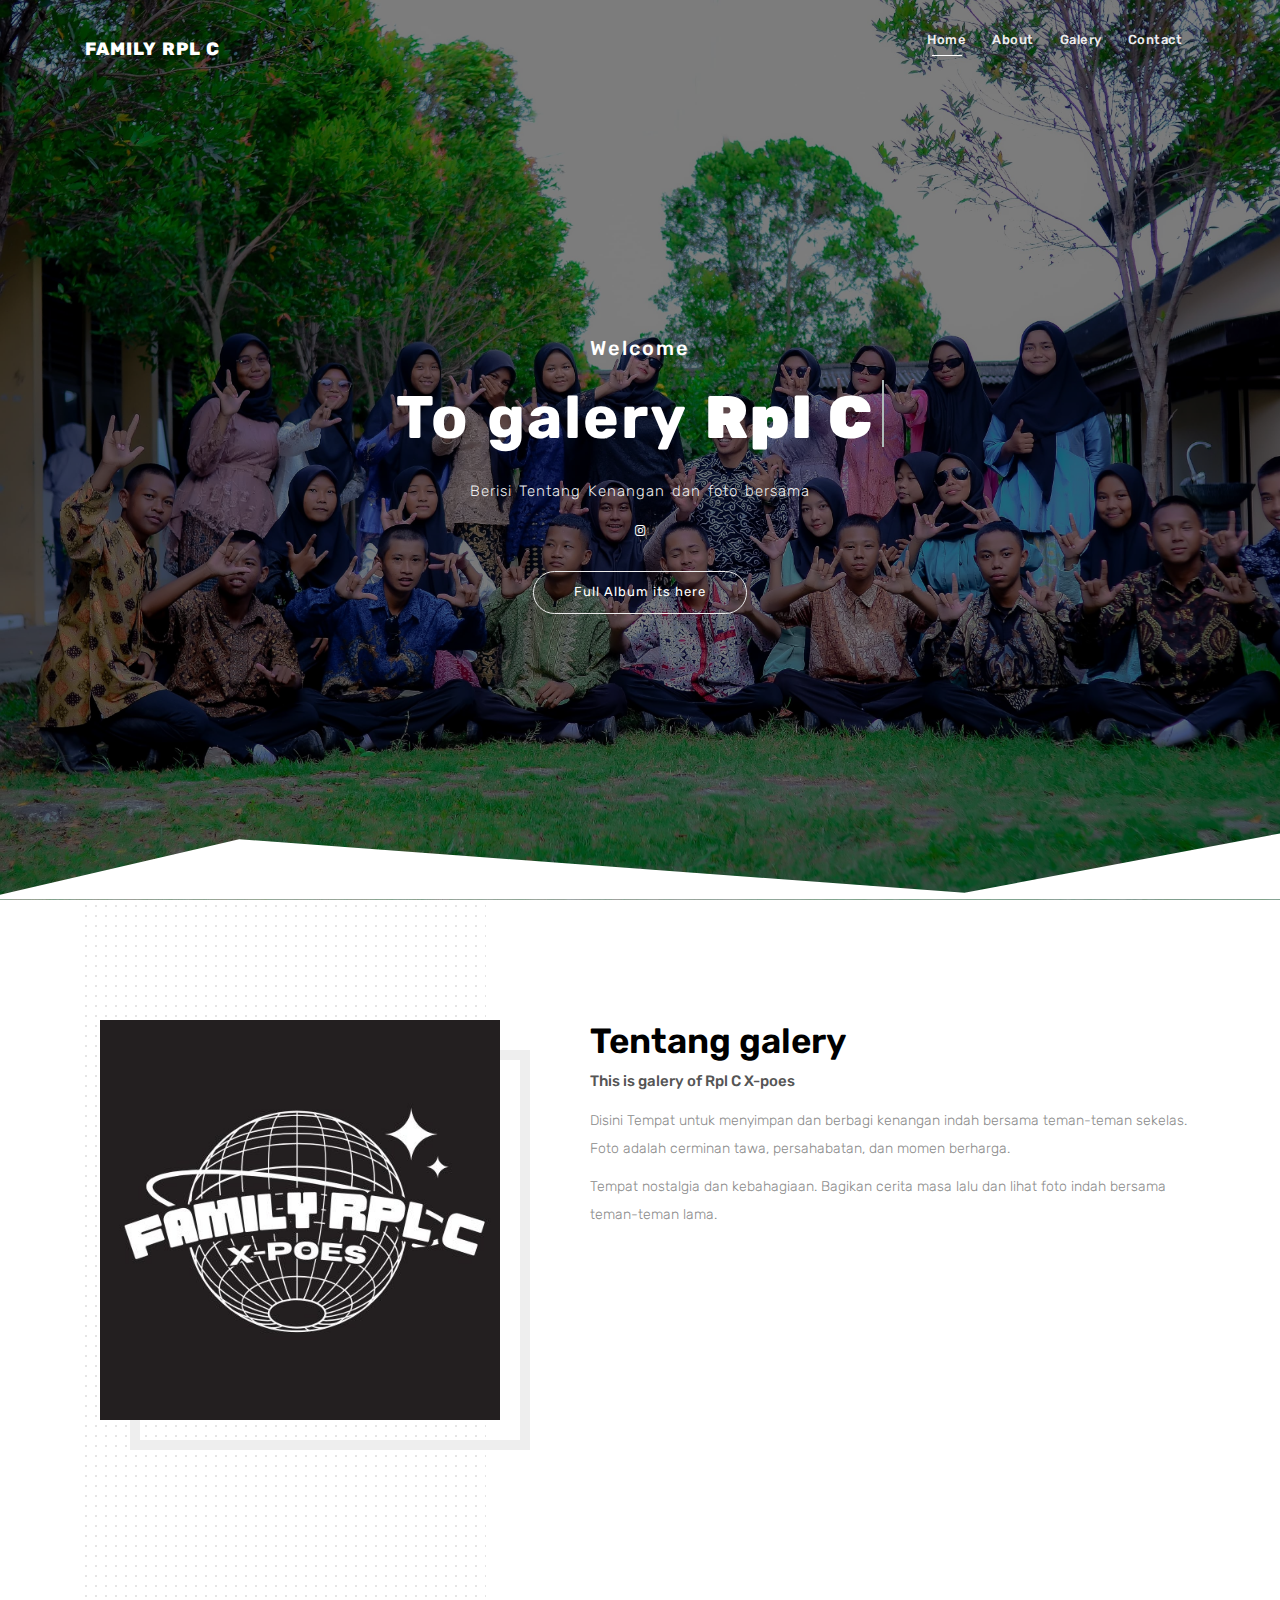
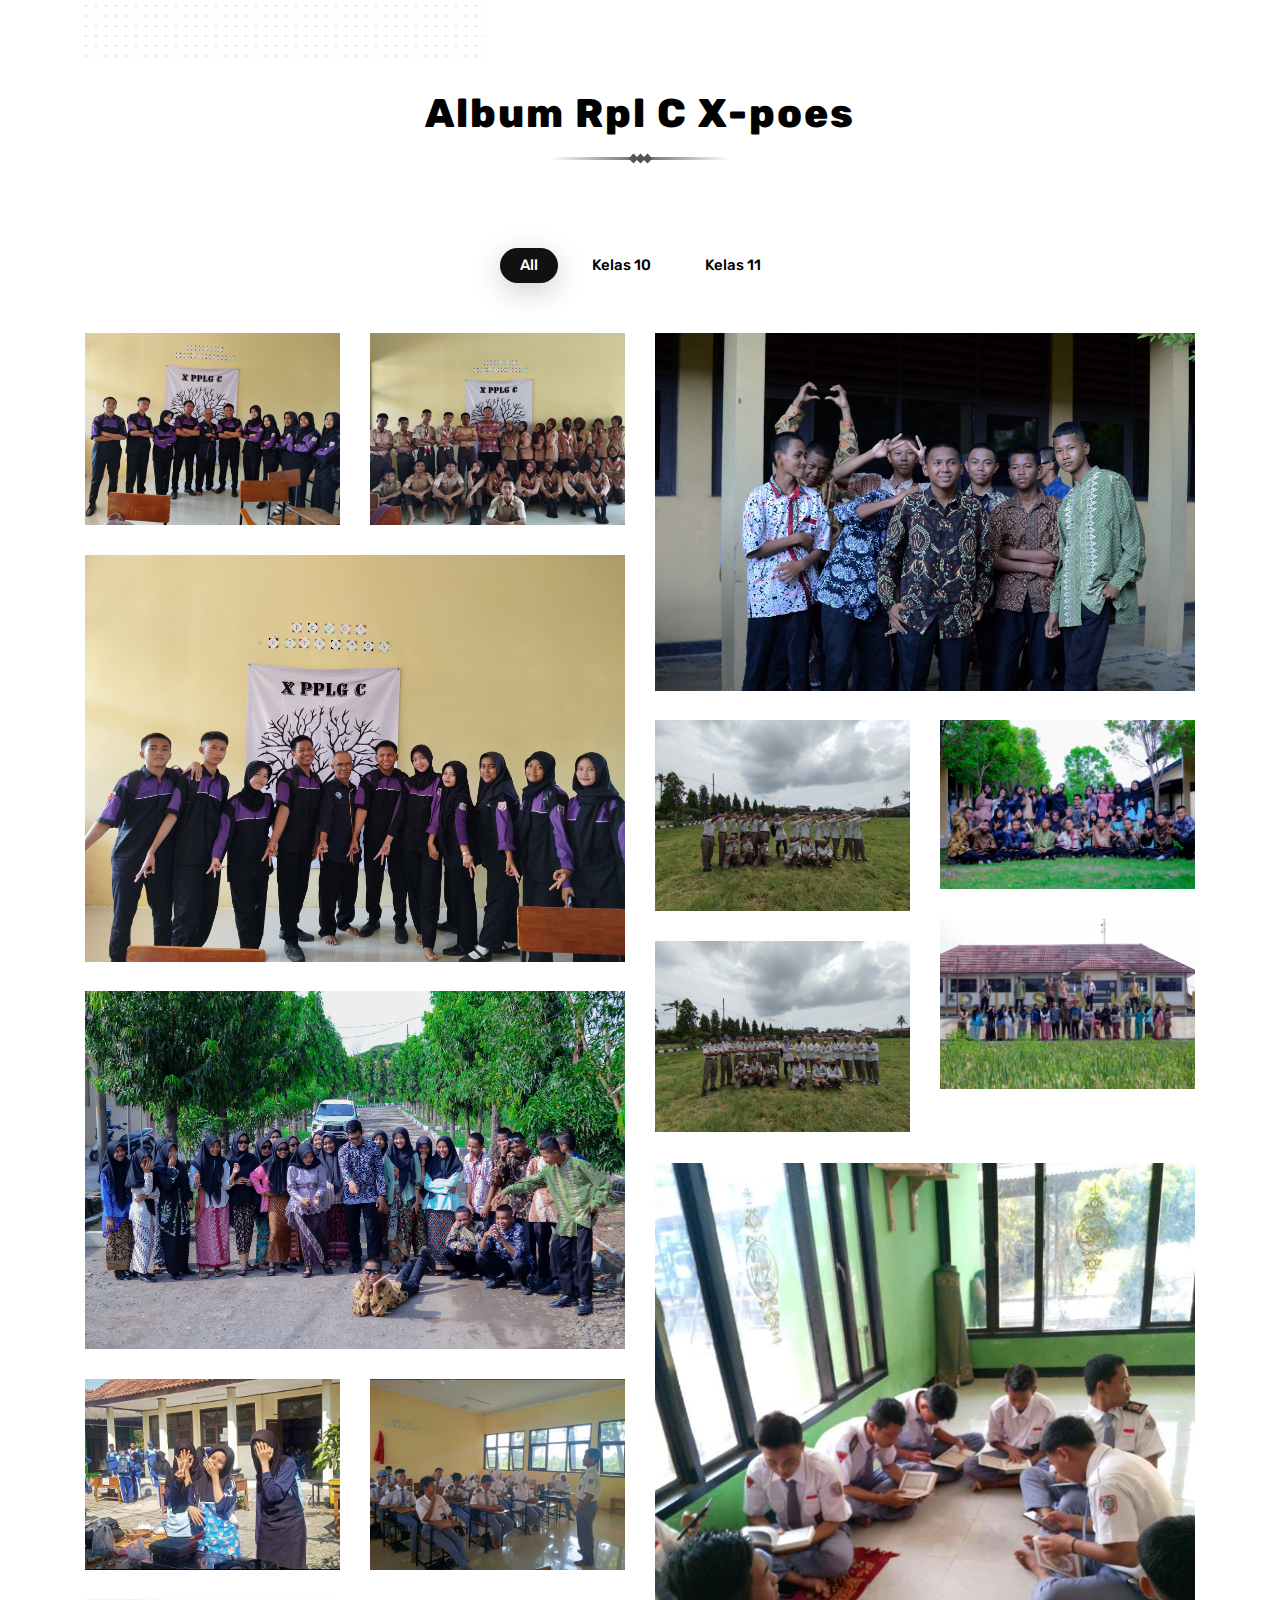
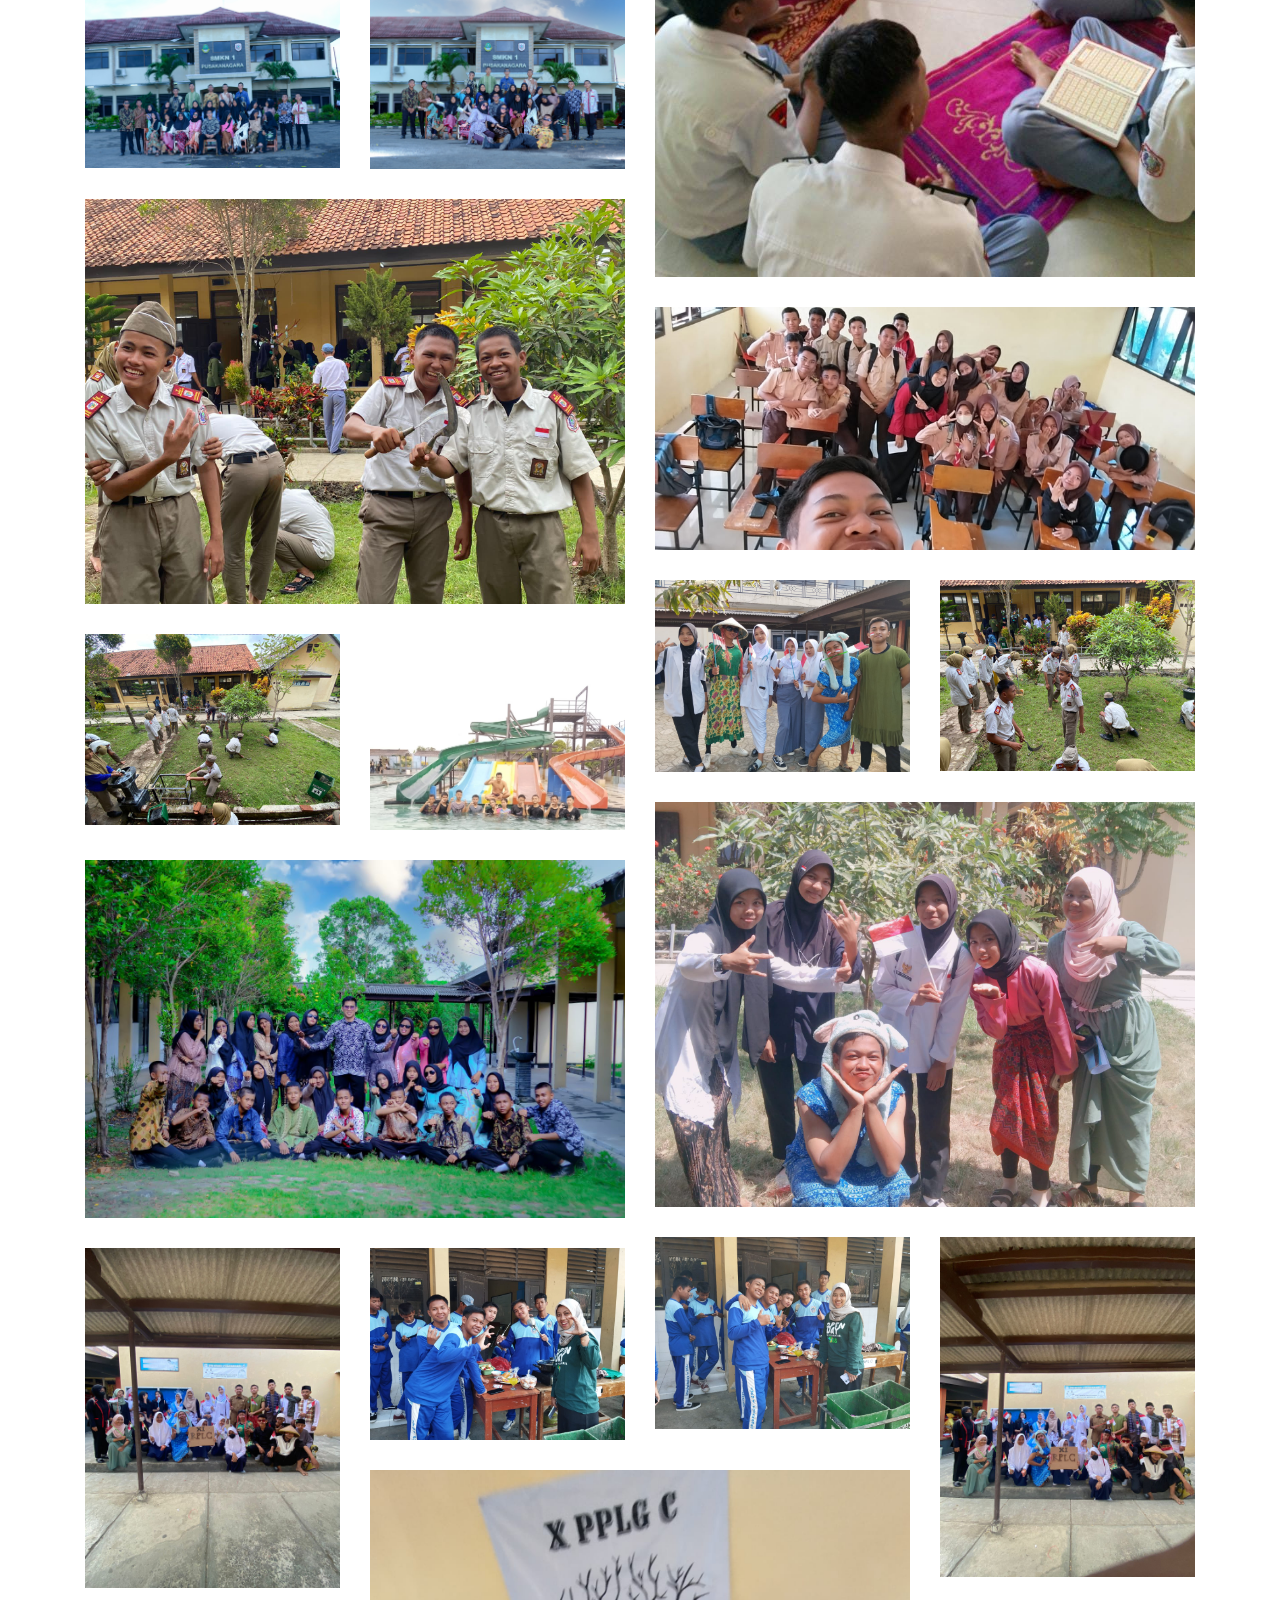
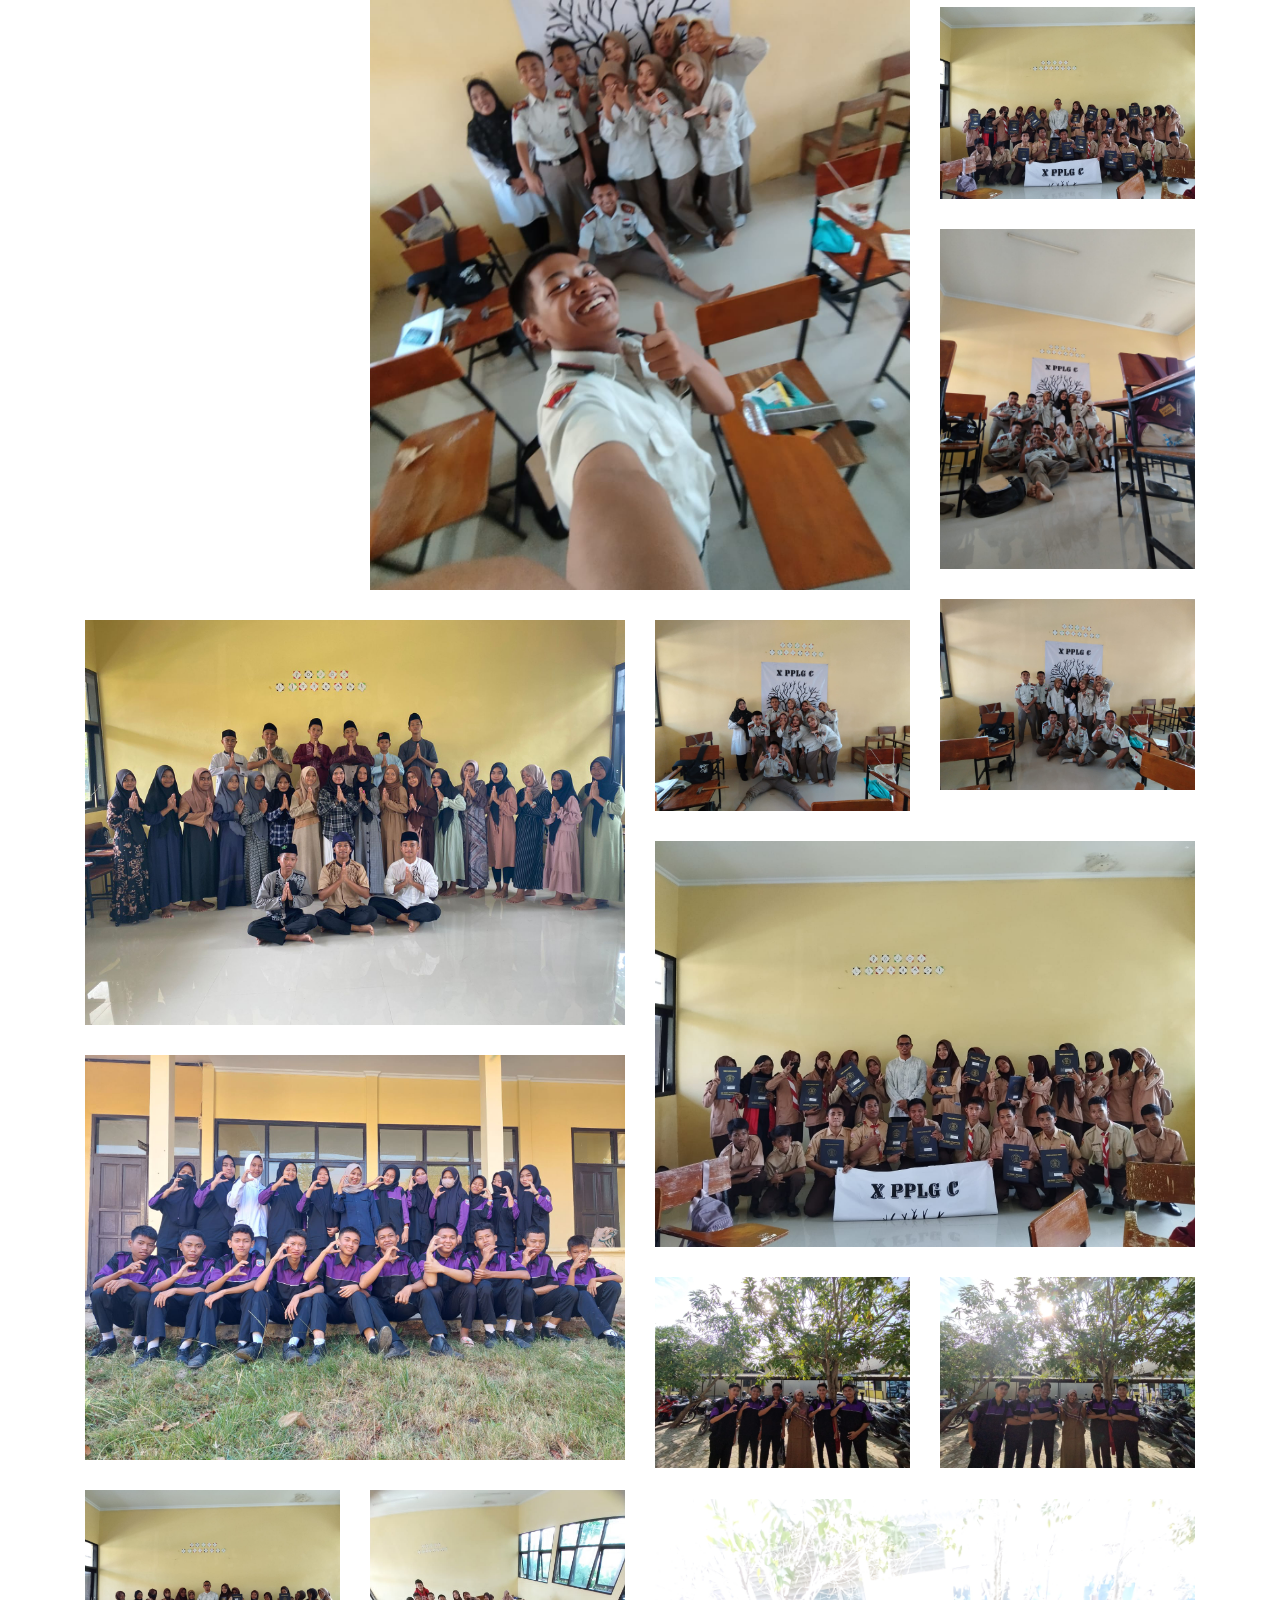
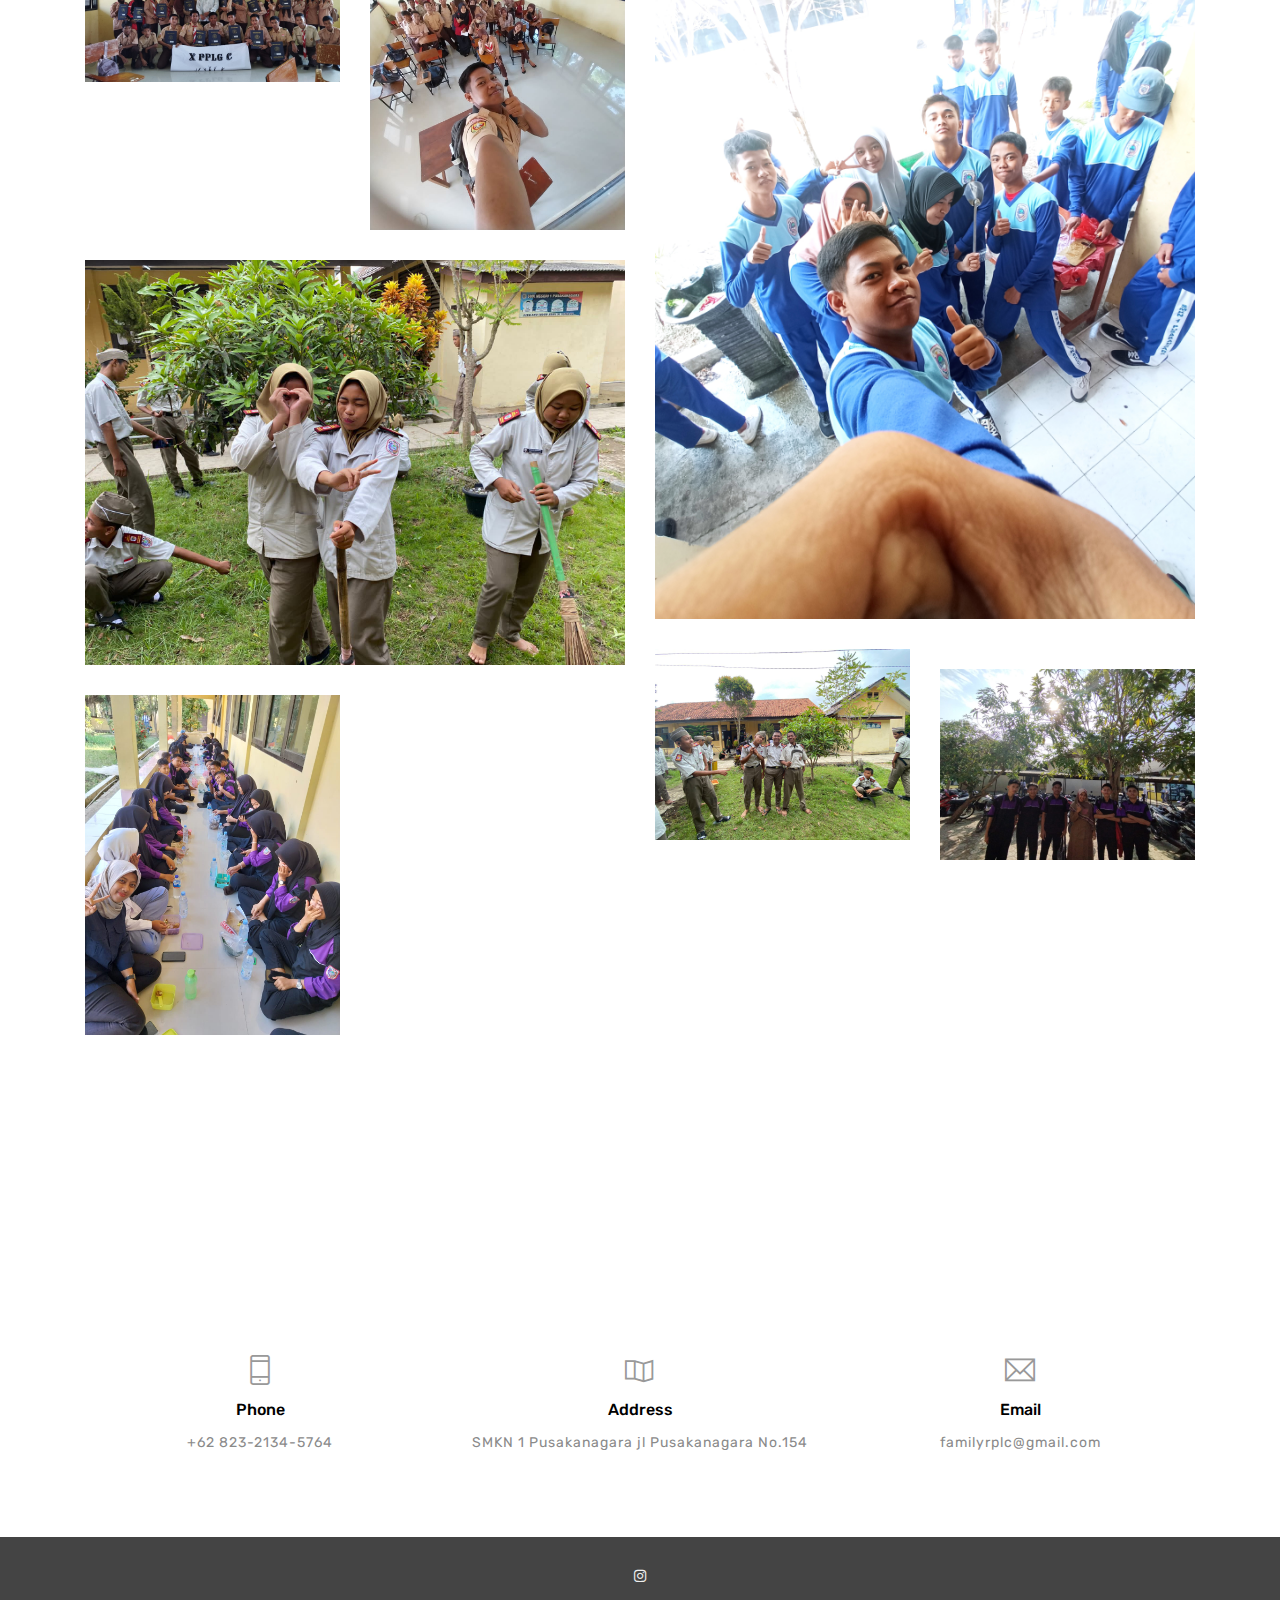
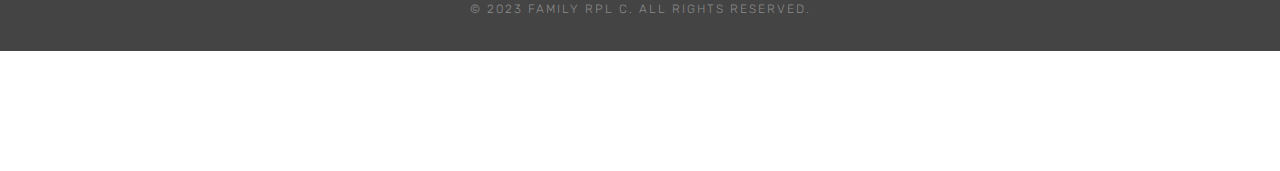
<file: index.html>
<!DOCTYPE html>
 <html lang="zxx">

    
<!-- Mirrored from ui-themez.smartinnovates.net/items/buka/creative.html by HTTrack Website Copier/3.x [XR&CO'2014], Thu, 28 Sep 2023 16:24:08 GMT -->
<head>

    	<!-- Metas -->
        <meta charset="utf-8">
		<meta http-equiv="X-UA-Compatible" content="IE=edge" />
        <meta name="viewport" content="width=device-width, initial-scale=1, maximum-scale=1" />
		<meta name="keywords" content="HTML5 Template Buka onepage themeforest" />
		<meta name="description" content="Buka - Onepage Multi-Purpose HTML5 Template" />
		<meta name="author" content="" />

		<!-- Title  -->
		<title>FAmily RPL C</title>

		<!-- Favicon -->
		<link rel="shortcut icon" href="img/hero.jpg" />

		<!-- Google Fonts -->
        <link href="https://fonts.googleapis.com/css?family=Rubik:300,400,500,700,900" rel="stylesheet">

		<!-- Plugins -->
		<link rel="stylesheet" href="css/plugins.css" />

        <!-- Core Style Css -->
        <link rel="stylesheet" href="css/style.css" />

    </head>

    <body>

    	<!-- =====================================
    	==== Start Loading -->

    	<div class="loading">
            <div class="load-circle">
            </div>
        </div>
        
    	<!-- End Loading ====
    	======================================= -->

       
    	<!-- =====================================
    	==== Start Navbar -->

		<nav class="navbar navbar-expand-lg">
			<div class="container">

            <!-- Logo -->
            <a class="logo" href="#">Family Rpl C</a>

			  <button class="navbar-toggler" type="button" data-toggle="collapse" data-target="#navbarSupportedContent" aria-controls="navbarSupportedContent" aria-expanded="false" aria-label="Toggle navigation">
			    <span class="icon-bar"><i class="fas fa-bars"></i></span>
			  </button>

			  <!-- navbar links -->
			  <div class="collapse navbar-collapse" id="navbarSupportedContent">
			    <ul class="navbar-nav ml-auto">
			      <li class="nav-item">
			        <a class="nav-link active" href="#" data-scroll-nav="0">Home</a>
			      </li>
			      <li class="nav-item">
                    <a class="nav-link" href="#" data-scroll-nav="1">About</a>
                  </li>
                  <li class="nav-item">
                    <a class="nav-link" href="#" data-scroll-nav="3">Galery</a>
                  </li>
			      <li class="nav-item">
			        <a class="nav-link" href="#" data-scroll-nav="6">Contact</a>
			      </li>
			    </ul>
			  </div>
			</div>
		</nav>

    	<!-- End Navbar ====
    	======================================= -->


    	<!-- =====================================
    	==== Start Header -->

    	<header class="header creative valign bg-img" data-scroll-index="0" data-overlay-dark="5" data-background="img/bg.jpg" data-stellar-background-ratio="0.5">

            <div class="svg">
                <svg x="0px" y="0px" viewBox="0 186.5 1920 113.5">
                    <polygon points="-30,300 355.167,210.5 1432.5,290 1920,198.5 1920,300"></polygon>
                </svg>
            </div>

    		<div class="container">
    			<div class="row">
    				<div class="offset-lg-1 col-lg-10 text-center caption mt-50">
                        <h6>Welcome</h6>
                        <h1 class="cd-headline clip">
                            <span class="blc">To galery </span>
                            <span class="cd-words-wrapper">
                              <b class="is-visible">Rpl C</b>
                              <b>Kenangan</b>
                            </span>
                        </h1>
                        <p>Berisi Tentang Kenangan dan foto bersama</p>
                        <div class="social mt-15">
                            <a href="https://instagram.com/xpoes_xipplgc?igshid=MzRlODBiNWFlZA==" class="icon">
                                <i class="fab fa-instagram"></i>
                            </a>
                        </div>
                        <a href="https://drive.google.com/drive/folders/16IjvaLUTxzJ52ej9_tFj10sDGlRIbZwJ?usp=drive_link" class="butn mt-30" target="blank" >Full Album its here</a>
    				</div>
    			</div>
    		</div>
    	</header>

    	<!-- End Header ====
    	======================================= -->



        <!-- =====================================
        ==== Start Hero -->

        <section class="hero section-padding" data-scroll-index="1">
            <div class="container">
                <div class="row">
                    
                    <div class="col-lg-5">
                        <div class="hero-img mb-md50">
                            <div class="img">
                                <img src="img/hero.jpg" alt="">
                            </div>
                        </div>
                    </div>

                    <div class="col-lg-7">
                        <div class="content">
                            <h3>Tentang galery</h3>
                            <span>This is galery of Rpl C X-poes</span>
                            <p class="mb-10">Disini Tempat untuk menyimpan dan berbagi kenangan indah bersama teman-teman sekelas. Foto adalah cerminan tawa, persahabatan, dan momen berharga.</p>
                            <p>Tempat nostalgia dan kebahagiaan. Bagikan cerita masa lalu dan lihat foto indah bersama teman-teman lama.</p>
                        </div>
                    </div>

                </div>
            </div>
        </section>

        <!-- End Hero ====
        ======================================= -->


        <!-- =====================================
        ==== Start Works -->

        <section class="works section-padding" data-scroll-index="3">
            <div class="container">
                <div class="row">
                    
                    <div class="section-head text-center col-lg-12">
                        <h3>Album Rpl C X-poes</h3>
                        <span><i></i><i></i><i></i></span>
                    </div>

                    <!-- filter links -->
                    <div class="filtering text-center mb-20 col-sm-12">
                        <div class="filter">
                            <span data-filter='*' class="active">All</span>
                            <span data-filter='.brand'>Kelas 10</span>
                            <span data-filter='.web'>Kelas 11</span>
                        </div>
                    </div>

                    <!-- gallery -->
                    <div class="gallery text-center full-width">


                        <!-- gallery item -->
                        <div class="col-lg-3 col-md-6 items brand">
                            <div class="item-img">
                                <img src="img/rpl c/IMG-20231001-WA0006.jpg" alt="image">
                                <div class="item-img-overlay valign">
                                    <div class="overlay-info full-width vertical-center">
                                        <h6>Berfoto Bersama Abah engkun</h6>
                                        <a href="img/rpl c/IMG-20231001-WA0006.jpg" class="popimg">
                                            <span class="icon ti-zoom-in"></span>
                                        </a>
                                    </div>
                                </div>
                            </div>
                        </div>

                        <!-- gallery item -->
                        <div class="col-lg-3 col-md-6 items brand">
                            <div class="item-img">
                                <img src="img/rpl c/IMG-20231001-WA0007.jpg" alt="image">
                                <div class="item-img-overlay valign">
                                    <div class="overlay-info full-width vertical-center">
                                        <h6>Berfoto Bersama pa dani</h6>
                                        <a href="img/rpl c/IMG-20231001-WA0007.jpg" class="popimg">
                                            <span class="icon ti-zoom-in"></span>
                                        </a>
                                    </div>
                                </div>
                            </div>
                        </div>

                        <!-- gallery item -->
                        <div class="col-lg-6 col-md-6 items brand">
                            <div class="item-img">
                                <img src="img/rpl c/IMG-20231001-WA0008.jpg" alt="image">
                                <div class="item-img-overlay valign">
                                    <div class="overlay-info full-width vertical-center">
                                        <h6>Barudakk Lalaki RPl C</h6>
                                        <a href="img/rpl c/IMG-20231001-WA0008.jpg" class="popimg">
                                            <span class="icon ti-zoom-in"></span>
                                        </a>
                                    </div>
                                </div>
                            </div>
                        </div>

                        <!-- gallery item -->
                        <div class="col-lg-6 col-md-6 items brand">
                            <div class="item-img">
                                <img src="img/rpl c/IMG-20231001-WA0009.jpg" alt="image">
                                <div class="item-img-overlay valign">
                                    <div class="overlay-info full-width vertical-center">
                                        <h6>Berfoto Bersama Abah engkun</h6>
                                        <a href="img/rpl c/IMG-20231001-WA0009.jpg" class="popimg">
                                            <span class="icon ti-zoom-in"></span>
                                        </a>
                                    </div>
                                </div>
                            </div>
                        </div>

                        <!-- gallery item -->
                        <div class="col-lg-3 col-md-6 items brand">
                            <div class="item-img">
                                <img src="img/rpl c/IMG-20231001-WA0010.jpg" alt="image">
                                <div class="item-img-overlay valign">
                                    <div class="overlay-info full-width vertical-center">
                                        <h6>Berfoto Bersama mbuu Azizah</h6>
                                        <a href="img/rpl c/IMG-20231001-WA0010.jpg" class="popimg">
                                            <span class="icon ti-zoom-in"></span>
                                        </a>
                                    </div>
                                </div>
                            </div>
                        </div>

                        <!-- gallery item -->
                        <div class="col-lg-3 col-md-6 items brand">
                            <div class="item-img">
                                <img src="img/rpl c/IMG-20231001-WA0011.jpg" alt="image">
                                <div class="item-img-overlay valign">
                                    <div class="overlay-info full-width">
                                        <h6>Berfoto Bersama Wali Kelas (pa topan) kelas 10</h6>
                                        <a href="img/rpl c/IMG-20231001-WA0011.jpg" class="popimg">
                                            <span class="icon ti-zoom-in"></span>
                                        </a>
                                    </div>
                                </div>
                            </div>
                        </div>
                         <!-- gallery item -->
                         <div class="col-lg-3 col-md-6 items brand">
                            <div class="item-img">
                                <img src="img/rpl c/IMG-20231001-WA0012.jpg" alt="image">
                                <div class="item-img-overlay valign">
                                    <div class="overlay-info full-width vertical-center">
                                        <h6>Barudakk RPL C yang cantik dan ganteng</h6>
                                        <a href="img/rpl c/IMG-20231001-WA0012.jpg" class="popimg">
                                            <span class="icon ti-zoom-in"></span>
                                        </a>
                                    </div>
                                </div>
                            </div>
                        </div>

                        <!-- gallery item -->
                        <div class="col-lg-3 col-md-6 items brand">
                            <div class="item-img">
                                <img src="img/rpl c/IMG-20231001-WA0013.jpg" alt="image">
                                <div class="item-img-overlay valign">
                                    <div class="overlay-info full-width vertical-center">
                                        <h6>Berfoto Bersama Bu Azizah</h6>
                                        <a href="img/rpl c/IMG-20231001-WA0013.jpg" class="popimg">
                                            <span class="icon ti-zoom-in"></span>
                                        </a>
                                    </div>
                                </div>
                            </div>
                        </div>

                        <!-- gallery item -->
                        <div class="col-lg-6 col-md-6 items brand">
                            <div class="item-img">
                                <img src="img/rpl c/IMG-20231001-WA0014.jpg" alt="image">
                                <div class="item-img-overlay valign">
                                    <div class="overlay-info full-width vertical-center">
                                        <h6>Keasikan Berfoto Lucu Bersama Pa walas</h6>
                                        <a href="img/rpl c/IMG-20231001-WA0014.jpg" class="popimg">
                                            <span class="icon ti-zoom-in"></span>
                                        </a>
                                    </div>
                                </div>
                            </div>
                        </div>

                        <!-- gallery item -->
                        <div class="col-lg-6 col-md-6 items web">
                            <div class="item-img">
                                <img src="img/rpl c/IMG-20231001-WA0015.jpg" alt="image">
                                <div class="item-img-overlay valign">
                                    <div class="overlay-info full-width vertical-center">
                                        <h6>Kegiatan Mengaji Barudakk lelaki Rpl C</h6>
                                        <a href="img/rpl c/IMG-20231001-WA0015.jpg" class="popimg">
                                            <span class="icon ti-zoom-in"></span>
                                        </a>
                                    </div>
                                </div>
                            </div>
                        </div>

                        <!-- gallery item -->
                        <div class="col-lg-3 col-md-6 items brand">
                            <div class="item-img">
                                <img src="img/rpl c/IMG-20231001-WA0016.jpg" alt="image">
                                <div class="item-img-overlay valign">
                                    <div class="overlay-info full-width vertical-center">
                                        <h6>Kegiatan Lomba memasak waktu kelas 10</h6>
                                        <a href="img/rpl c/IMG-20231001-WA0016.jpg" class="popimg">
                                            <span class="icon ti-zoom-in"></span>
                                        </a>
                                    </div>
                                </div>
                            </div>
                        </div>

                        <!-- gallery item -->
                        <div class="col-lg-3 col-md-6 items web">
                            <div class="item-img">
                                <img src="img/rpl c/IMG-20231001-WA0017.jpg" alt="image">
                                <div class="item-img-overlay valign">
                                    <div class="overlay-info full-width">
                                        <h6>Kegiatan mengajar dan pengarahan ketua kelas</h6>
                                        <a href="img/rpl c/IMG-20231001-WA0017.jpg" class="popimg">
                                            <span class="icon ti-zoom-in"></span>
                                        </a>
                                    </div>
                                </div>
                            </div>
                        </div>
                         <!-- gallery item -->
                         <div class="col-lg-3 col-md-6 items brand">
                            <div class="item-img">
                                <img src="img/rpl c/IMG-20231001-WA0018.jpg" alt="image">
                                <div class="item-img-overlay valign">
                                    <div class="overlay-info full-width vertical-center">
                                        <h6>Foto Bareng lagii Bersama Pa walas kelas 10</h6>
                                        <a href="img/rpl c/IMG-20231001-WA0018.jpg" class="popimg">
                                            <span class="icon ti-zoom-in"></span>
                                        </a>
                                    </div>
                                </div>
                            </div>
                        </div>

                        <!-- gallery item -->
                        <div class="col-lg-3 col-md-6 items brand">
                            <div class="item-img">
                                <img src="img/rpl c/IMG-20231001-WA0023.jpg" alt="image">
                                <div class="item-img-overlay valign">
                                    <div class="overlay-info full-width vertical-center">
                                        <h6>berfoto bersama pa walas kelas 10</h6>
                                        <a href="img/rpl c/IMG-20231001-WA0023.jpg" class="popimg">
                                            <span class="icon ti-zoom-in"></span>
                                        </a>
                                    </div>
                                </div>
                            </div>
                        </div>

                        <!-- gallery item -->
                        <div class="col-lg-6 col-md-6 items brand">
                            <div class="item-img">
                                <img src="img/rpl c/IMG-20231001-WA0033.jpg" alt="image">
                                <div class="item-img-overlay valign">
                                    <div class="overlay-info full-width vertical-center">
                                        <h6>Kegiatan Bersih Bersih didepan Halaman Kelas</h6>
                                        <a href="img/rpl c/IMG-20231001-WA0033.jpg" class="popimg">
                                            <span class="icon ti-zoom-in"></span>
                                        </a>
                                    </div>
                                </div>
                            </div>
                        </div>

                        <!-- gallery item -->
                        <div class="col-lg-6 col-md-6 items web">
                            <div class="item-img">
                                <img src="img/rpl c/IMG-20231001-WA0034.jpg" alt="image">
                                <div class="item-img-overlay valign">
                                    <div class="overlay-info full-width vertical-center">
                                        <h6>fotbar bersama bu Azizah</h6>
                                        <a href="img/rpl c/IMG-20231001-WA0034.jpg" class="popimg">
                                            <span class="icon ti-zoom-in"></span>
                                        </a>
                                    </div>
                                </div>
                            </div>
                        </div>

                        <!-- gallery item -->
                        <div class="col-lg-3 col-md-6 items web">
                            <div class="item-img">
                                <img src="img/rpl c/IMG-20231001-WA0035.jpg" alt="image">
                                <div class="item-img-overlay valign">
                                    <div class="overlay-info full-width vertical-center">
                                        <h6>Kegiatan Karnaval Cosplay</h6>
                                        <a href="img/rpl c/IMG-20231001-WA0035.jpg" class="popimg">
                                            <span class="icon ti-zoom-in"></span>
                                        </a>
                                    </div>
                                </div>
                            </div>
                        </div>

                        <!-- gallery item -->
                        <div class="col-lg-3 col-md-6 items brand">
                            <div class="item-img">
                                <img src="img/rpl c/IMG-20231001-WA0036.jpg" alt="image">
                                <div class="item-img-overlay valign">
                                    <div class="overlay-info full-width">
                                        <h6>Kegiatan bersih bersih didepan halaman kelas</h6>
                                        <a href="img/rpl c/IMG-20231001-WA0036.jpg" class="popimg">
                                            <span class="icon ti-zoom-in"></span>
                                        </a>
                                    </div>
                                </div>
                            </div>
                        </div>
                         <!-- gallery item -->
                         <div class="col-lg-3 col-md-6 items brand">
                            <div class="item-img">
                                <img src="img/rpl c/IMG-20231001-WA0037.jpg" alt="image">
                                <div class="item-img-overlay valign">
                                    <div class="overlay-info full-width vertical-center">
                                        <h6>Kegiatan bersih bersih didepan halaman kelas</h6>
                                        <a href="img/rpl c/IMG-20231001-WA0037.jpg" class="popimg">
                                            <span class="icon ti-zoom-in"></span>
                                        </a>
                                    </div>
                                </div>
                            </div>
                        </div>

                        <!-- gallery item -->
                        <div class="col-lg-3 col-md-6 items brand">
                            <div class="item-img">
                                <img src="img/rpl c/IMG-20231001-WA0038.jpg" alt="image">
                                <div class="item-img-overlay valign">
                                    <div class="overlay-info full-width vertical-center">
                                        <h6>kegiatan berenang bersama pa walas kelas 10</h6>
                                        <a href="img/rpl c/IMG-20231001-WA0038.jpg" class="popimg">
                                            <span class="icon ti-zoom-in"></span>
                                        </a>
                                    </div>
                                </div>
                            </div>
                        </div>

                        <!-- gallery item -->
                        <div class="col-lg-6 col-md-6 items web">
                            <div class="item-img">
                                <img src="img/rpl c/IMG-20231001-WA0039.jpg" alt="image">
                                <div class="item-img-overlay valign">
                                    <div class="overlay-info full-width vertical-center">
                                        <h6>Karnaval lagiii</h6>
                                        <a href="img/rpl c/IMG-20231001-WA0039.jpg" class="popimg">
                                            <span class="icon ti-zoom-in"></span>
                                        </a>
                                    </div>
                                </div>
                            </div>
                        </div>

                        <!-- gallery item -->
                        <div class="col-lg-6 col-md-6 items brand">
                            <div class="item-img">
                                <img src="img/rpl c/IMG-20231001-WA0040.jpg" alt="image">
                                <div class="item-img-overlay valign">
                                    <div class="overlay-info full-width vertical-center">
                                        <h6>Foto bersama pa walas lagiii!!!</h6>
                                        <a href="img/rpl c/IMG-20231001-WA0040.jpg" class="popimg">
                                            <span class="icon ti-zoom-in"></span>
                                        </a>
                                    </div>
                                </div>
                            </div>
                        </div>

                        <!-- gallery item -->
                        <div class="col-lg-3 col-md-6 items web">
                            <div class="item-img">
                                <img src="img/rpl c/IMG-20231001-WA0044.jpg" alt="image">
                                <div class="item-img-overlay valign">
                                    <div class="overlay-info full-width vertical-center">
                                        <h6>Lomba masak waktu Kelass 11 didampingi oleh bu walas (bu rinia)</h6>
                                        <a href="img/rpl c/IMG-20231001-WA0044.jpg" class="popimg">
                                            <span class="icon ti-zoom-in"></span>
                                        </a>
                                    </div>
                                </div>
                            </div>
                        </div>

                        <!-- gallery item -->
                        <div class="col-lg-3 col-md-6 items web">
                            <div class="item-img">
                                <img src="img/rpl c/IMG-20231001-WA0045.jpg" alt="image">
                                <div class="item-img-overlay valign">
                                    <div class="overlay-info full-width">
                                        <h6>Foto bareng pas karnaval kelas 11 bersama bu walas</h6>
                                        <a href="img/rpl c/IMG-20231001-WA0045.jpg" class="popimg">
                                            <span class="icon ti-zoom-in"></span>
                                        </a>
                                    </div>
                                </div>
                            </div>
                        </div>
                         <!-- gallery item -->
                        <div class="col-lg-3 col-md-6 items web">
                            <div class="item-img">
                                <img src="img/rpl c/IMG-20231001-WA0046.jpg" alt="image">
                                <div class="item-img-overlay valign">
                                    <div class="overlay-info full-width vertical-center">
                                        <h6>Foto bareng pas karnaval kelas 11 bersama bu walas</h6>
                                        <a href="img/rpl c/IMG-20231001-WA0046.jpg" class="popimg">
                                            <span class="icon ti-zoom-in"></span>
                                        </a>
                                    </div>
                                </div>
                            </div>
                        </div>

                        <!-- gallery item -->
                        <div class="col-lg-3 col-md-6 items web">
                            <div class="item-img">
                                <img src="img/rpl c/IMG-20231001-WA0047.jpg" alt="image">
                                <div class="item-img-overlay valign">
                                    <div class="overlay-info full-width vertical-center">
                                        <h6>Lomba masak waktu Kelass 11 didampingi oleh bu walas (bu rinia)</h6>
                                        <a href="img/rpl c/IMG-20231001-WA0047.jpg" class="popimg">
                                            <span class="icon ti-zoom-in"></span>
                                        </a>
                                    </div>
                                </div>
                            </div>
                        </div>

                        <!-- gallery item -->
                        <div class="col-lg-6 col-md-6 items brand">
                            <div class="item-img">
                                <img src="img/rpl c/r.jpg" alt="image">
                                <div class="item-img-overlay valign">
                                    <div class="overlay-info full-width vertical-center">
                                        <h6>Berfoto bersama bu astin kegiatan pojok literasi</h6>
                                        <a href="img/rpl c/r.jpg" class="popimg">
                                            <span class="icon ti-zoom-in"></span>
                                        </a>
                                    </div>
                                </div>
                            </div>
                        </div>

                        <!-- gallery item -->
                        <div class="col-lg-6 col-md-6 items brand">
                            <div class="item-img">
                                <img src="img/rpl c/WhatsApp Image 2023-09-30 at 23.22.59.jpg" alt="image">
                                <div class="item-img-overlay valign">
                                    <div class="overlay-info full-width vertical-center">
                                        <h6>foto bareng bu astin di kegiatan hari santri</h6>
                                        <a href="img/rpl c/WhatsApp Image 2023-09-30 at 23.22.59.jpg" class="popimg">
                                            <span class="icon ti-zoom-in"></span>
                                        </a>
                                    </div>
                                </div>
                            </div>
                        </div>

                        <!-- gallery item -->
                        <div class="col-lg-3 col-md-6 items brand">
                            <div class="item-img">
                                <img src="img/rpl c/WhatsApp Image 2023-09-30 at 23.23.0.jpg" alt="image">
                                <div class="item-img-overlay valign">
                                    <div class="overlay-info full-width vertical-center">
                                        <h6>Fotbar terakhir kalinya dikenaikan kelas bersama pa walas</h6>
                                        <a href="img/rpl c/WhatsApp Image 2023-09-30 at 23.23.0.jpg" class="popimg">
                                            <span class="icon ti-zoom-in"></span>
                                        </a>
                                    </div>
                                </div>
                            </div>
                        </div>

                        <!-- gallery item -->
                        <div class="col-lg-3 col-md-6 items brand">
                            <div class="item-img">
                                <img src="img/rpl c/WhatsApp Image 2023-09-30 at 23.23.00.jpg" alt="image">
                                <div class="item-img-overlay valign">
                                    <div class="overlay-info full-width">
                                        <h6>Fotbar keseruan kegiatan pojok literasi</h6>
                                        <a href="img/rpl c/WhatsApp Image 2023-09-30 at 23.23.00.jpg" class="popimg">
                                            <span class="icon ti-zoom-in"></span>
                                        </a>
                                    </div>
                                </div>
                            </div>
                        </div>
                         <!-- gallery item -->
                        <div class="col-lg-3 col-md-6 items brand">
                            <div class="item-img">
                                <img src="img/rpl c/WhatsApp Image 2023-09-30 at 23.23.01.jpg" alt="image">
                                <div class="item-img-overlay valign">
                                    <div class="overlay-info full-width vertical-center">
                                        <h6>Fotbar keseruan kegiatan pojok literasi bersama bu astin</h6>
                                        <a href="img/rpl c/WhatsApp Image 2023-09-30 at 23.23.01.jpg" class="popimg">
                                            <span class="icon ti-zoom-in"></span>
                                        </a>
                                    </div>
                                </div>
                            </div>
                        </div>

                        <!-- gallery item -->
                        <div class="col-lg-3 col-md-6 items brand">
                            <div class="item-img">
                                <img src="img/rpl c/WhatsApp Image 2023-09-30 at 23.23.02.jpg" alt="image">
                                <div class="item-img-overlay valign">
                                    <div class="overlay-info full-width vertical-center">
                                        <h6>Fotbar keseruan kegiatan pojok literasi bersama bu astin</h6>
                                        <a href="img/rpl c/WhatsApp Image 2023-09-30 at 23.23.02.jpg" class="popimg">
                                            <span class="icon ti-zoom-in"></span>
                                        </a>
                                    </div>
                                </div>
                            </div>
                        </div>

                        <!-- gallery item -->
                        <div class="col-lg-6 col-md-6 items brand">
                            <div class="item-img">
                                <img src="img/rpl c/WhatsApp Image 2023-09-30 at 23.23.03.jpg" alt="image">
                                <div class="item-img-overlay valign">
                                    <div class="overlay-info full-width vertical-center">
                                        <h6>Fotbar terakhir kalinya dikenaikan kelas bersama pa walas</h6>
                                        <a href="img/rpl c/WhatsApp Image 2023-09-30 at 23.23.03.jpg" class="popimg">
                                            <span class="icon ti-zoom-in"></span>
                                        </a>
                                    </div>
                                </div>
                            </div>
                        </div>

                        <!-- gallery item -->
                        <div class="col-lg-6 col-md-6 items web">
                            <div class="item-img">
                                <img src="img/rpl c/WhatsApp Image 2023-09-30 at 23.23.44.jpg" alt="image">
                                <div class="item-img-overlay valign">
                                    <div class="overlay-info full-width vertical-center">
                                        <h6>Foto bareng bu walas (bu rinia) kelas 11</h6>
                                        <a href="img/rpl c/WhatsApp Image 2023-09-30 at 23.23.44.jpg" class="popimg">
                                            <span class="icon ti-zoom-in"></span>
                                        </a>
                                    </div>
                                </div>
                            </div>
                        </div>

                        <!-- gallery item -->
                        <div class="col-lg-3 col-md-6 items web">
                            <div class="item-img">
                                <img src="img/rpl c/WhatsApp Image 2023-09-30 at 23.23.47.jpg" alt="image">
                                <div class="item-img-overlay valign">
                                    <div class="overlay-info full-width vertical-center">
                                        <h6>berfoto bersama bu walas dari tim pkl di inovindo</h6>
                                        <a href="img/rpl c/WhatsApp Image 2023-09-30 at 23.23.47.jpg" class="popimg">
                                            <span class="icon ti-zoom-in"></span>
                                        </a>
                                    </div>
                                </div>
                            </div>
                        </div>

                        <!-- gallery item -->
                        <div class="col-lg-3 col-md-6 items web">
                            <div class="item-img">
                                <img src="img/rpl c/WhatsApp Image 2023-09-30 at 23.23.48.jpg" alt="image">
                                <div class="item-img-overlay valign">
                                    <div class="overlay-info full-width">
                                        <h6>berfoto bersama bu walas dari tim pkl di inovindo</h6>
                                        <a href="img/rpl c/WhatsApp Image 2023-09-30 at 23.23.48.jpg" class="popimg">
                                            <span class="icon ti-zoom-in"></span>
                                        </a>
                                    </div>
                                </div>
                            </div>
                        </div>
                         <!-- gallery item -->
                         <div class="col-lg-3 col-md-6 items brand">
                            <div class="item-img">
                                <img src="img/rpl c/WhatsApp Image 2023-09-30 at 23.23.jpg" alt="image">
                                <div class="item-img-overlay valign">
                                    <div class="overlay-info full-width vertical-center">
                                        <h6>Fotbar terakhir kalinya dikenaikan kelas bersama pa walas</h6>
                                        <a href="img/rpl c/WhatsApp Image 2023-09-30 at 23.23.jpg" class="popimg">
                                            <span class="icon ti-zoom-in"></span>
                                        </a>
                                    </div>
                                </div>
                            </div>
                        </div>

                        <!-- gallery item -->
                        <div class="col-lg-3 col-md-6 items web">
                            <div class="item-img">
                                <img src="img/rpl c/WhatsApp Image 2023-09-30 at 23.36.44.jpg" alt="image">
                                <div class="item-img-overlay valign">
                                    <div class="overlay-info full-width vertical-center">
                                        <h6>foto bersama bu Azizah</h6>
                                        <a href="img/rpl c/WhatsApp Image 2023-09-30 at 23.36.44.jpg" class="popimg">
                                            <span class="icon ti-zoom-in"></span>
                                        </a>
                                    </div>
                                </div>
                            </div>
                        </div>

                        <!-- gallery item -->
                        <div class="col-lg-6 col-md-6 items web">
                            <div class="item-img">
                                <img src="img/rpl c/WhatsApp Image 2023-09-30 at 23.36.46.jpg" alt="image">
                                <div class="item-img-overlay valign">
                                    <div class="overlay-info full-width vertical-center">
                                        <h6>fotbar keseruan lomba masak kelas 11</h6>
                                        <a href="img/rpl c/WhatsApp Image 2023-09-30 at 23.36.46.jpg" class="popimg">
                                            <span class="icon ti-zoom-in"></span>
                                        </a>
                                    </div>
                                </div>
                            </div>
                        </div>

                        <!-- gallery item -->
                        <div class="col-lg-6 col-md-6 items brand">
                            <div class="item-img">
                                <img src="img/rpl c/WhatsApp Image 2023-09-30 at 23.36.47.jpg" alt="image">
                                <div class="item-img-overlay valign">
                                    <div class="overlay-info full-width vertical-center">
                                        <h6>fotbar keseruan bersih bersih halaman kelas</h6>
                                        <a href="img/rpl c/WhatsApp Image 2023-09-30 at 23.36.47.jpg" class="popimg">
                                            <span class="icon ti-zoom-in"></span>
                                        </a>
                                    </div>
                                </div>
                            </div>
                        </div>

                        <!-- gallery item -->
                        <div class="col-lg-3 col-md-6 items brand">
                            <div class="item-img">
                                <img src="img/rpl c/WhatsApp Image 2023-09-30 at 23.36.jpg" alt="image">
                                <div class="item-img-overlay valign">
                                    <div class="overlay-info full-width vertical-center">
                                        <h6>fotbar keseruan bersih bersih halaman kelas</h6>
                                        <a href="img/rpl c/WhatsApp Image 2023-09-30 at 23.36.jpg" class="popimg">
                                            <span class="icon ti-zoom-in"></span>
                                    </div>
                                </div>
                            </div>
                        </div>

                        <!-- gallery item -->
                        <div class="col-lg-3 col-md-6 items web">
                            <div class="item-img">
                                <img src="img/rpl c/WhatsApp Image 2023-09-30 at 23.jpg" alt="image">
                                <div class="item-img-overlay valign">
                                    <div class="overlay-info full-width">
                                        <h6>berfoto bersama bu walas dari tim pkl di inovindo</h6>
                                        <a href="img/rpl c/WhatsApp Image 2023-09-30 at 23.jpg" class="popimg">
                                            <span class="icon ti-zoom-in"></span>
                                        </a>
                                    </div>
                                </div>
                            </div>
                        </div>
                     <!-- gallery item -->
                        <div class="col-lg-3 col-md-6 items web">
                            <div class="item-img">
                                <img src="img/rpl c/y.jpg" alt="image">
                                <div class="item-img-overlay valign">
                                    <div class="overlay-info full-width vertical-center">
                                        <h6>makan bersama bu walas didepan kelas</h6>
                                        <a href="img/rpl c/y.jpg" class="popimg">
                                            <span class="icon ti-zoom-in"></span>
                                        </a>
                                    </div>
                                </div>
                            </div>
                        </div>

                        <div class="clearfix"></div>
                    
                    </div>

                </div>
            </div>
        </section>

        <!-- End Works ====
        ======================================= -->


        <!-- =====================================
        ==== Start Footer -->
        <section class="contact section-padding" data-scroll-index="6">
            <footer>
            <div class="container">
                <div class="row">
                    
                    <div class="col-lg-4">
                        <div class="item">
                            <span class="icon ti-mobile"></span>
                            <h6>Phone</h6>
                            <p>+62 823-2134-5764</p>
                        </div>
                    </div>

                    <div class="col-lg-4">
                        <div class="item">
                            <span class="icon ti-map"></span>
                            <h6>Address</h6>
                            <p>SMKN 1 Pusakanagara jl Pusakanagara No.154</p>
                        </div>
                    </div>

                    <div class="col-lg-4">
                        <div class="item">
                            <span class="icon ti-email"></span>
                            <h6>Email</h6>
                            <p>familyrplc@gmail.com</p>
                        </div>
                    </div>

                </div>
            </div>

            <div class="sub-footer">
                <div class="container">
                    <div class="row">
                        
                        <div class="col-lg-12">
                            <div class="copy text-center">
                                <div class="social">
                                    <a href="https://instagram.com/xpoes_xipplgc?igshid=MzRlODBiNWFlZA==" class="icon">
                                        <i class="fab fa-instagram"></i>
                                    </a>
                                </div>
                                <p>&copy; 2023 Family Rpl C. All Rights Reserved.</p>
                            </div>
                        </div>

                    </div>
                </div>
            </div>
            </footer>
        </section>
        <!-- End Footer ====
        ======================================= -->




       
        <!-- jQuery -->
        <script src="js/jquery-3.0.0.min.js"></script>
        <script src="js/jquery-migrate-3.0.0.min.js"></script>

        <!-- popper.min -->
        <script src="js/popper.min.js"></script>

        <!-- bootstrap -->
        <script src="js/bootstrap.min.js"></script>

        <!-- animated.headline -->
        <script src="js/animated.headline.js"></script>

        <!-- scrollIt -->
        <script src="js/scrollIt.min.js"></script>

        <!-- jquery.waypoints.min -->
        <script src="js/jquery.waypoints.min.js"></script>

        <!-- jquery.counterup.min -->
        <script src="js/jquery.counterup.min.js"></script>

        <!-- owl carousel -->
        <script src="js/owl.carousel.min.js"></script>

        <!-- jquery.magnific-popup js -->
        <script src="js/jquery.magnific-popup.min.js"></script>

        <!-- stellar js -->
        <script src="js/jquery.stellar.min.js"></script>

        <!-- isotope.pkgd.min js -->
        <script src="js/isotope.pkgd.min.js"></script>

        <!-- validator js -->
        <script src="js/validator.js"></script>

        <!-- custom scripts -->
        <script src="js/scripts.js"></script>

    </body>

<!-- Mirrored from ui-themez.smartinnovates.net/items/buka/creative.html by HTTrack Website Copier/3.x [XR&CO'2014], Thu, 28 Sep 2023 16:24:26 GMT -->
</html>
</file>
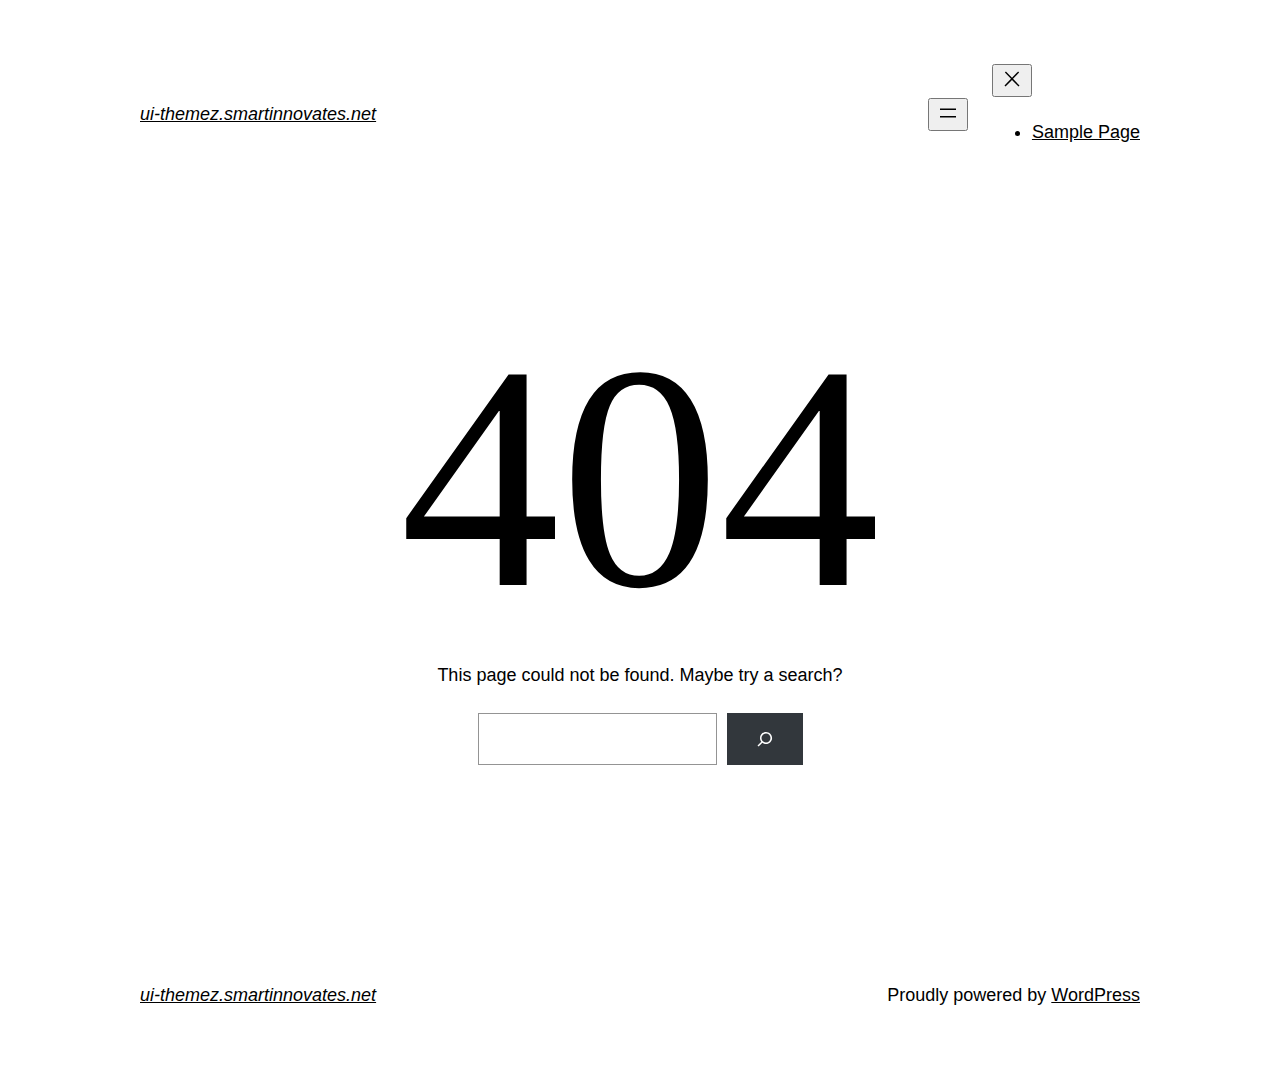
<file: fonts/fa-brands-400.html>
<!DOCTYPE html>
<html lang="en-US">
<head>
	<meta charset="UTF-8" />
	<meta name="viewport" content="width=device-width, initial-scale=1" />
<meta name='robots' content='max-image-preview:large' />
<title>Page not found &#8211; ui-themez.smartinnovates.net</title>
<link rel="alternate" type="application/rss+xml" title="ui-themez.smartinnovates.net &raquo; Feed" href="https://ui-themez.smartinnovates.net/index.php/feed/" />
<link rel="alternate" type="application/rss+xml" title="ui-themez.smartinnovates.net &raquo; Comments Feed" href="https://ui-themez.smartinnovates.net/index.php/comments/feed/" />
<script>
window._wpemojiSettings = {"baseUrl":"https:\/\/s.w.org\/images\/core\/emoji\/14.0.0\/72x72\/","ext":".png","svgUrl":"https:\/\/s.w.org\/images\/core\/emoji\/14.0.0\/svg\/","svgExt":".svg","source":{"concatemoji":"https:\/\/ui-themez.smartinnovates.net\/wp-includes\/js\/wp-emoji-release.min.js?ver=6.3.1"}};
/*! This file is auto-generated */
!function(i,n){var o,s,e;function c(e){try{var t={supportTests:e,timestamp:(new Date).valueOf()};sessionStorage.setItem(o,JSON.stringify(t))}catch(e){}}function p(e,t,n){e.clearRect(0,0,e.canvas.width,e.canvas.height),e.fillText(t,0,0);var t=new Uint32Array(e.getImageData(0,0,e.canvas.width,e.canvas.height).data),r=(e.clearRect(0,0,e.canvas.width,e.canvas.height),e.fillText(n,0,0),new Uint32Array(e.getImageData(0,0,e.canvas.width,e.canvas.height).data));return t.every(function(e,t){return e===r[t]})}function u(e,t,n){switch(t){case"flag":return n(e,"\ud83c\udff3\ufe0f\u200d\u26a7\ufe0f","\ud83c\udff3\ufe0f\u200b\u26a7\ufe0f")?!1:!n(e,"\ud83c\uddfa\ud83c\uddf3","\ud83c\uddfa\u200b\ud83c\uddf3")&&!n(e,"\ud83c\udff4\udb40\udc67\udb40\udc62\udb40\udc65\udb40\udc6e\udb40\udc67\udb40\udc7f","\ud83c\udff4\u200b\udb40\udc67\u200b\udb40\udc62\u200b\udb40\udc65\u200b\udb40\udc6e\u200b\udb40\udc67\u200b\udb40\udc7f");case"emoji":return!n(e,"\ud83e\udef1\ud83c\udffb\u200d\ud83e\udef2\ud83c\udfff","\ud83e\udef1\ud83c\udffb\u200b\ud83e\udef2\ud83c\udfff")}return!1}function f(e,t,n){var r="undefined"!=typeof WorkerGlobalScope&&self instanceof WorkerGlobalScope?new OffscreenCanvas(300,150):i.createElement("canvas"),a=r.getContext("2d",{willReadFrequently:!0}),o=(a.textBaseline="top",a.font="600 32px Arial",{});return e.forEach(function(e){o[e]=t(a,e,n)}),o}function t(e){var t=i.createElement("script");t.src=e,t.defer=!0,i.head.appendChild(t)}"undefined"!=typeof Promise&&(o="wpEmojiSettingsSupports",s=["flag","emoji"],n.supports={everything:!0,everythingExceptFlag:!0},e=new Promise(function(e){i.addEventListener("DOMContentLoaded",e,{once:!0})}),new Promise(function(t){var n=function(){try{var e=JSON.parse(sessionStorage.getItem(o));if("object"==typeof e&&"number"==typeof e.timestamp&&(new Date).valueOf()<e.timestamp+604800&&"object"==typeof e.supportTests)return e.supportTests}catch(e){}return null}();if(!n){if("undefined"!=typeof Worker&&"undefined"!=typeof OffscreenCanvas&&"undefined"!=typeof URL&&URL.createObjectURL&&"undefined"!=typeof Blob)try{var e="postMessage("+f.toString()+"("+[JSON.stringify(s),u.toString(),p.toString()].join(",")+"));",r=new Blob([e],{type:"text/javascript"}),a=new Worker(URL.createObjectURL(r),{name:"wpTestEmojiSupports"});return void(a.onmessage=function(e){c(n=e.data),a.terminate(),t(n)})}catch(e){}c(n=f(s,u,p))}t(n)}).then(function(e){for(var t in e)n.supports[t]=e[t],n.supports.everything=n.supports.everything&&n.supports[t],"flag"!==t&&(n.supports.everythingExceptFlag=n.supports.everythingExceptFlag&&n.supports[t]);n.supports.everythingExceptFlag=n.supports.everythingExceptFlag&&!n.supports.flag,n.DOMReady=!1,n.readyCallback=function(){n.DOMReady=!0}}).then(function(){return e}).then(function(){var e;n.supports.everything||(n.readyCallback(),(e=n.source||{}).concatemoji?t(e.concatemoji):e.wpemoji&&e.twemoji&&(t(e.twemoji),t(e.wpemoji)))}))}((window,document),window._wpemojiSettings);
</script>
<style>
img.wp-smiley,
img.emoji {
	display: inline !important;
	border: none !important;
	box-shadow: none !important;
	height: 1em !important;
	width: 1em !important;
	margin: 0 0.07em !important;
	vertical-align: -0.1em !important;
	background: none !important;
	padding: 0 !important;
}
</style>
	<style id='wp-block-site-logo-inline-css'>
.wp-block-site-logo{box-sizing:border-box;line-height:0}.wp-block-site-logo a{display:inline-block}.wp-block-site-logo.is-default-size img{height:auto;width:120px}.wp-block-site-logo img{height:auto;max-width:100%}.wp-block-site-logo a,.wp-block-site-logo img{border-radius:inherit}.wp-block-site-logo.aligncenter{margin-left:auto;margin-right:auto;text-align:center}.wp-block-site-logo.is-style-rounded{border-radius:9999px}
</style>
<style id='wp-block-site-title-inline-css'>
.wp-block-site-title a{color:inherit}
.wp-block-site-title{font-family: var(--wp--preset--font-family--system-font);font-size: var(--wp--preset--font-size--medium);font-style: italic;font-weight: normal;line-height: var(--wp--custom--typography--line-height--normal);}
</style>
<style id='wp-block-group-inline-css'>
.wp-block-group{box-sizing:border-box}
</style>
<style id='wp-block-group-theme-inline-css'>
:where(.wp-block-group.has-background){padding:1.25em 2.375em}
</style>
<style id='wp-block-page-list-inline-css'>
.wp-block-navigation .wp-block-page-list{align-items:var(--navigation-layout-align,initial);background-color:inherit;display:flex;flex-direction:var(--navigation-layout-direction,initial);flex-wrap:var(--navigation-layout-wrap,wrap);justify-content:var(--navigation-layout-justify,initial)}.wp-block-navigation .wp-block-navigation-item{background-color:inherit}
</style>
<link rel='stylesheet' id='wp-block-navigation-css' href='https://ui-themez.smartinnovates.net/wp-includes/blocks/navigation/style.min.css?ver=6.3.1' media='all' />
<style id='wp-block-navigation-inline-css'>
.wp-block-navigation a:where(:not(.wp-element-button)){color: inherit;}
</style>
<style id='wp-block-template-part-theme-inline-css'>
.wp-block-template-part.has-background{margin-bottom:0;margin-top:0;padding:1.25em 2.375em}
</style>
<style id='wp-block-heading-inline-css'>
h1.has-background,h2.has-background,h3.has-background,h4.has-background,h5.has-background,h6.has-background{padding:1.25em 2.375em}
</style>
<style id='wp-block-paragraph-inline-css'>
.is-small-text{font-size:.875em}.is-regular-text{font-size:1em}.is-large-text{font-size:2.25em}.is-larger-text{font-size:3em}.has-drop-cap:not(:focus):first-letter{float:left;font-size:8.4em;font-style:normal;font-weight:100;line-height:.68;margin:.05em .1em 0 0;text-transform:uppercase}body.rtl .has-drop-cap:not(:focus):first-letter{float:none;margin-left:.1em}p.has-drop-cap.has-background{overflow:hidden}p.has-background{padding:1.25em 2.375em}:where(p.has-text-color:not(.has-link-color)) a{color:inherit}
</style>
<style id='wp-block-search-inline-css'>
.wp-block-search__button{margin-left:10px;word-break:normal}.wp-block-search__button.has-icon{line-height:0}.wp-block-search__button svg{fill:currentColor;min-height:24px;min-width:24px;vertical-align:text-bottom}:where(.wp-block-search__button){border:1px solid #ccc;padding:6px 10px}.wp-block-search__inside-wrapper{display:flex;flex:auto;flex-wrap:nowrap;max-width:100%}.wp-block-search__label{width:100%}.wp-block-search__input{-webkit-appearance:initial;appearance:none;border:1px solid #949494;flex-grow:1;margin-left:0;margin-right:0;min-width:3rem;padding:8px;text-decoration:unset!important}.wp-block-search.wp-block-search__button-only .wp-block-search__button{margin-left:0}:where(.wp-block-search__button-inside .wp-block-search__inside-wrapper){border:1px solid #949494;box-sizing:border-box;padding:4px}:where(.wp-block-search__button-inside .wp-block-search__inside-wrapper) .wp-block-search__input{border:none;border-radius:0;padding:0 4px}:where(.wp-block-search__button-inside .wp-block-search__inside-wrapper) .wp-block-search__input:focus{outline:none}:where(.wp-block-search__button-inside .wp-block-search__inside-wrapper) :where(.wp-block-search__button){padding:4px 8px}.wp-block-search.aligncenter .wp-block-search__inside-wrapper{margin:auto}.wp-block-search__button-behavior-expand .wp-block-search__inside-wrapper{min-width:0!important;transition-property:width}.wp-block-search__button-behavior-expand .wp-block-search__input{flex-basis:100%;transition-duration:.3s}.wp-block-search__button-behavior-expand.wp-block-search__searchfield-hidden,.wp-block-search__button-behavior-expand.wp-block-search__searchfield-hidden .wp-block-search__inside-wrapper{overflow:hidden}.wp-block-search__button-behavior-expand.wp-block-search__searchfield-hidden .wp-block-search__input{border-left-width:0!important;border-right-width:0!important;flex-basis:0;flex-grow:0;margin:0;min-width:0!important;padding-left:0!important;padding-right:0!important;width:0!important}.wp-block[data-align=right] .wp-block-search__button-behavior-expand .wp-block-search__inside-wrapper{float:right}
</style>
<style id='wp-block-search-theme-inline-css'>
.wp-block-search .wp-block-search__label{font-weight:700}.wp-block-search__button{border:1px solid #ccc;padding:.375em .625em}
</style>
<style id='wp-block-library-inline-css'>
:root{--wp-admin-theme-color:#007cba;--wp-admin-theme-color--rgb:0,124,186;--wp-admin-theme-color-darker-10:#006ba1;--wp-admin-theme-color-darker-10--rgb:0,107,161;--wp-admin-theme-color-darker-20:#005a87;--wp-admin-theme-color-darker-20--rgb:0,90,135;--wp-admin-border-width-focus:2px;--wp-block-synced-color:#7a00df;--wp-block-synced-color--rgb:122,0,223}@media (min-resolution:192dpi){:root{--wp-admin-border-width-focus:1.5px}}.wp-element-button{cursor:pointer}:root{--wp--preset--font-size--normal:16px;--wp--preset--font-size--huge:42px}:root .has-very-light-gray-background-color{background-color:#eee}:root .has-very-dark-gray-background-color{background-color:#313131}:root .has-very-light-gray-color{color:#eee}:root .has-very-dark-gray-color{color:#313131}:root .has-vivid-green-cyan-to-vivid-cyan-blue-gradient-background{background:linear-gradient(135deg,#00d084,#0693e3)}:root .has-purple-crush-gradient-background{background:linear-gradient(135deg,#34e2e4,#4721fb 50%,#ab1dfe)}:root .has-hazy-dawn-gradient-background{background:linear-gradient(135deg,#faaca8,#dad0ec)}:root .has-subdued-olive-gradient-background{background:linear-gradient(135deg,#fafae1,#67a671)}:root .has-atomic-cream-gradient-background{background:linear-gradient(135deg,#fdd79a,#004a59)}:root .has-nightshade-gradient-background{background:linear-gradient(135deg,#330968,#31cdcf)}:root .has-midnight-gradient-background{background:linear-gradient(135deg,#020381,#2874fc)}.has-regular-font-size{font-size:1em}.has-larger-font-size{font-size:2.625em}.has-normal-font-size{font-size:var(--wp--preset--font-size--normal)}.has-huge-font-size{font-size:var(--wp--preset--font-size--huge)}.has-text-align-center{text-align:center}.has-text-align-left{text-align:left}.has-text-align-right{text-align:right}#end-resizable-editor-section{display:none}.aligncenter{clear:both}.items-justified-left{justify-content:flex-start}.items-justified-center{justify-content:center}.items-justified-right{justify-content:flex-end}.items-justified-space-between{justify-content:space-between}.screen-reader-text{clip:rect(1px,1px,1px,1px);word-wrap:normal!important;border:0;-webkit-clip-path:inset(50%);clip-path:inset(50%);height:1px;margin:-1px;overflow:hidden;padding:0;position:absolute;width:1px}.screen-reader-text:focus{clip:auto!important;background-color:#ddd;-webkit-clip-path:none;clip-path:none;color:#444;display:block;font-size:1em;height:auto;left:5px;line-height:normal;padding:15px 23px 14px;text-decoration:none;top:5px;width:auto;z-index:100000}html :where(.has-border-color){border-style:solid}html :where([style*=border-top-color]){border-top-style:solid}html :where([style*=border-right-color]){border-right-style:solid}html :where([style*=border-bottom-color]){border-bottom-style:solid}html :where([style*=border-left-color]){border-left-style:solid}html :where([style*=border-width]){border-style:solid}html :where([style*=border-top-width]){border-top-style:solid}html :where([style*=border-right-width]){border-right-style:solid}html :where([style*=border-bottom-width]){border-bottom-style:solid}html :where([style*=border-left-width]){border-left-style:solid}html :where(img[class*=wp-image-]){height:auto;max-width:100%}:where(figure){margin:0 0 1em}html :where(.is-position-sticky){--wp-admin--admin-bar--position-offset:var(--wp-admin--admin-bar--height,0px)}@media screen and (max-width:600px){html :where(.is-position-sticky){--wp-admin--admin-bar--position-offset:0px}}
</style>
<style id='global-styles-inline-css'>
body{--wp--preset--color--black: #000000;--wp--preset--color--cyan-bluish-gray: #abb8c3;--wp--preset--color--white: #ffffff;--wp--preset--color--pale-pink: #f78da7;--wp--preset--color--vivid-red: #cf2e2e;--wp--preset--color--luminous-vivid-orange: #ff6900;--wp--preset--color--luminous-vivid-amber: #fcb900;--wp--preset--color--light-green-cyan: #7bdcb5;--wp--preset--color--vivid-green-cyan: #00d084;--wp--preset--color--pale-cyan-blue: #8ed1fc;--wp--preset--color--vivid-cyan-blue: #0693e3;--wp--preset--color--vivid-purple: #9b51e0;--wp--preset--color--foreground: #000000;--wp--preset--color--background: #ffffff;--wp--preset--color--primary: #1a4548;--wp--preset--color--secondary: #ffe2c7;--wp--preset--color--tertiary: #F6F6F6;--wp--preset--gradient--vivid-cyan-blue-to-vivid-purple: linear-gradient(135deg,rgba(6,147,227,1) 0%,rgb(155,81,224) 100%);--wp--preset--gradient--light-green-cyan-to-vivid-green-cyan: linear-gradient(135deg,rgb(122,220,180) 0%,rgb(0,208,130) 100%);--wp--preset--gradient--luminous-vivid-amber-to-luminous-vivid-orange: linear-gradient(135deg,rgba(252,185,0,1) 0%,rgba(255,105,0,1) 100%);--wp--preset--gradient--luminous-vivid-orange-to-vivid-red: linear-gradient(135deg,rgba(255,105,0,1) 0%,rgb(207,46,46) 100%);--wp--preset--gradient--very-light-gray-to-cyan-bluish-gray: linear-gradient(135deg,rgb(238,238,238) 0%,rgb(169,184,195) 100%);--wp--preset--gradient--cool-to-warm-spectrum: linear-gradient(135deg,rgb(74,234,220) 0%,rgb(151,120,209) 20%,rgb(207,42,186) 40%,rgb(238,44,130) 60%,rgb(251,105,98) 80%,rgb(254,248,76) 100%);--wp--preset--gradient--blush-light-purple: linear-gradient(135deg,rgb(255,206,236) 0%,rgb(152,150,240) 100%);--wp--preset--gradient--blush-bordeaux: linear-gradient(135deg,rgb(254,205,165) 0%,rgb(254,45,45) 50%,rgb(107,0,62) 100%);--wp--preset--gradient--luminous-dusk: linear-gradient(135deg,rgb(255,203,112) 0%,rgb(199,81,192) 50%,rgb(65,88,208) 100%);--wp--preset--gradient--pale-ocean: linear-gradient(135deg,rgb(255,245,203) 0%,rgb(182,227,212) 50%,rgb(51,167,181) 100%);--wp--preset--gradient--electric-grass: linear-gradient(135deg,rgb(202,248,128) 0%,rgb(113,206,126) 100%);--wp--preset--gradient--midnight: linear-gradient(135deg,rgb(2,3,129) 0%,rgb(40,116,252) 100%);--wp--preset--gradient--vertical-secondary-to-tertiary: linear-gradient(to bottom,var(--wp--preset--color--secondary) 0%,var(--wp--preset--color--tertiary) 100%);--wp--preset--gradient--vertical-secondary-to-background: linear-gradient(to bottom,var(--wp--preset--color--secondary) 0%,var(--wp--preset--color--background) 100%);--wp--preset--gradient--vertical-tertiary-to-background: linear-gradient(to bottom,var(--wp--preset--color--tertiary) 0%,var(--wp--preset--color--background) 100%);--wp--preset--gradient--diagonal-primary-to-foreground: linear-gradient(to bottom right,var(--wp--preset--color--primary) 0%,var(--wp--preset--color--foreground) 100%);--wp--preset--gradient--diagonal-secondary-to-background: linear-gradient(to bottom right,var(--wp--preset--color--secondary) 50%,var(--wp--preset--color--background) 50%);--wp--preset--gradient--diagonal-background-to-secondary: linear-gradient(to bottom right,var(--wp--preset--color--background) 50%,var(--wp--preset--color--secondary) 50%);--wp--preset--gradient--diagonal-tertiary-to-background: linear-gradient(to bottom right,var(--wp--preset--color--tertiary) 50%,var(--wp--preset--color--background) 50%);--wp--preset--gradient--diagonal-background-to-tertiary: linear-gradient(to bottom right,var(--wp--preset--color--background) 50%,var(--wp--preset--color--tertiary) 50%);--wp--preset--font-size--small: 1rem;--wp--preset--font-size--medium: 1.125rem;--wp--preset--font-size--large: 1.75rem;--wp--preset--font-size--x-large: clamp(1.75rem, 3vw, 2.25rem);--wp--preset--font-family--system-font: -apple-system,BlinkMacSystemFont,"Segoe UI",Roboto,Oxygen-Sans,Ubuntu,Cantarell,"Helvetica Neue",sans-serif;--wp--preset--font-family--source-serif-pro: "Source Serif Pro", serif;--wp--preset--spacing--20: 0.44rem;--wp--preset--spacing--30: 0.67rem;--wp--preset--spacing--40: 1rem;--wp--preset--spacing--50: 1.5rem;--wp--preset--spacing--60: 2.25rem;--wp--preset--spacing--70: 3.38rem;--wp--preset--spacing--80: 5.06rem;--wp--preset--shadow--natural: 6px 6px 9px rgba(0, 0, 0, 0.2);--wp--preset--shadow--deep: 12px 12px 50px rgba(0, 0, 0, 0.4);--wp--preset--shadow--sharp: 6px 6px 0px rgba(0, 0, 0, 0.2);--wp--preset--shadow--outlined: 6px 6px 0px -3px rgba(255, 255, 255, 1), 6px 6px rgba(0, 0, 0, 1);--wp--preset--shadow--crisp: 6px 6px 0px rgba(0, 0, 0, 1);--wp--custom--spacing--small: max(1.25rem, 5vw);--wp--custom--spacing--medium: clamp(2rem, 8vw, calc(4 * var(--wp--style--block-gap)));--wp--custom--spacing--large: clamp(4rem, 10vw, 8rem);--wp--custom--spacing--outer: var(--wp--custom--spacing--small, 1.25rem);--wp--custom--typography--font-size--huge: clamp(2.25rem, 4vw, 2.75rem);--wp--custom--typography--font-size--gigantic: clamp(2.75rem, 6vw, 3.25rem);--wp--custom--typography--font-size--colossal: clamp(3.25rem, 8vw, 6.25rem);--wp--custom--typography--line-height--tiny: 1.15;--wp--custom--typography--line-height--small: 1.2;--wp--custom--typography--line-height--medium: 1.4;--wp--custom--typography--line-height--normal: 1.6;}body { margin: 0;--wp--style--global--content-size: 650px;--wp--style--global--wide-size: 1000px; }.wp-site-blocks > .alignleft { float: left; margin-right: 2em; }.wp-site-blocks > .alignright { float: right; margin-left: 2em; }.wp-site-blocks > .aligncenter { justify-content: center; margin-left: auto; margin-right: auto; }:where(.wp-site-blocks) > * { margin-block-start: 1.5rem; margin-block-end: 0; }:where(.wp-site-blocks) > :first-child:first-child { margin-block-start: 0; }:where(.wp-site-blocks) > :last-child:last-child { margin-block-end: 0; }body { --wp--style--block-gap: 1.5rem; }:where(body .is-layout-flow)  > :first-child:first-child{margin-block-start: 0;}:where(body .is-layout-flow)  > :last-child:last-child{margin-block-end: 0;}:where(body .is-layout-flow)  > *{margin-block-start: 1.5rem;margin-block-end: 0;}:where(body .is-layout-constrained)  > :first-child:first-child{margin-block-start: 0;}:where(body .is-layout-constrained)  > :last-child:last-child{margin-block-end: 0;}:where(body .is-layout-constrained)  > *{margin-block-start: 1.5rem;margin-block-end: 0;}:where(body .is-layout-flex) {gap: 1.5rem;}:where(body .is-layout-grid) {gap: 1.5rem;}body .is-layout-flow > .alignleft{float: left;margin-inline-start: 0;margin-inline-end: 2em;}body .is-layout-flow > .alignright{float: right;margin-inline-start: 2em;margin-inline-end: 0;}body .is-layout-flow > .aligncenter{margin-left: auto !important;margin-right: auto !important;}body .is-layout-constrained > .alignleft{float: left;margin-inline-start: 0;margin-inline-end: 2em;}body .is-layout-constrained > .alignright{float: right;margin-inline-start: 2em;margin-inline-end: 0;}body .is-layout-constrained > .aligncenter{margin-left: auto !important;margin-right: auto !important;}body .is-layout-constrained > :where(:not(.alignleft):not(.alignright):not(.alignfull)){max-width: var(--wp--style--global--content-size);margin-left: auto !important;margin-right: auto !important;}body .is-layout-constrained > .alignwide{max-width: var(--wp--style--global--wide-size);}body .is-layout-flex{display: flex;}body .is-layout-flex{flex-wrap: wrap;align-items: center;}body .is-layout-flex > *{margin: 0;}body .is-layout-grid{display: grid;}body .is-layout-grid > *{margin: 0;}body{background-color: var(--wp--preset--color--background);color: var(--wp--preset--color--foreground);font-family: var(--wp--preset--font-family--system-font);font-size: var(--wp--preset--font-size--medium);line-height: var(--wp--custom--typography--line-height--normal);padding-top: 0px;padding-right: 0px;padding-bottom: 0px;padding-left: 0px;}a:where(:not(.wp-element-button)){color: var(--wp--preset--color--foreground);text-decoration: underline;}h1{font-family: var(--wp--preset--font-family--source-serif-pro);font-size: var(--wp--custom--typography--font-size--colossal);font-weight: 300;line-height: var(--wp--custom--typography--line-height--tiny);}h2{font-family: var(--wp--preset--font-family--source-serif-pro);font-size: var(--wp--custom--typography--font-size--gigantic);font-weight: 300;line-height: var(--wp--custom--typography--line-height--small);}h3{font-family: var(--wp--preset--font-family--source-serif-pro);font-size: var(--wp--custom--typography--font-size--huge);font-weight: 300;line-height: var(--wp--custom--typography--line-height--tiny);}h4{font-family: var(--wp--preset--font-family--source-serif-pro);font-size: var(--wp--preset--font-size--x-large);font-weight: 300;line-height: var(--wp--custom--typography--line-height--tiny);}h5{font-family: var(--wp--preset--font-family--system-font);font-size: var(--wp--preset--font-size--medium);font-weight: 700;line-height: var(--wp--custom--typography--line-height--normal);text-transform: uppercase;}h6{font-family: var(--wp--preset--font-family--system-font);font-size: var(--wp--preset--font-size--medium);font-weight: 400;line-height: var(--wp--custom--typography--line-height--normal);text-transform: uppercase;}.wp-element-button, .wp-block-button__link{background-color: #32373c;border-width: 0;color: #fff;font-family: inherit;font-size: inherit;line-height: inherit;padding: calc(0.667em + 2px) calc(1.333em + 2px);text-decoration: none;}.has-black-color{color: var(--wp--preset--color--black) !important;}.has-cyan-bluish-gray-color{color: var(--wp--preset--color--cyan-bluish-gray) !important;}.has-white-color{color: var(--wp--preset--color--white) !important;}.has-pale-pink-color{color: var(--wp--preset--color--pale-pink) !important;}.has-vivid-red-color{color: var(--wp--preset--color--vivid-red) !important;}.has-luminous-vivid-orange-color{color: var(--wp--preset--color--luminous-vivid-orange) !important;}.has-luminous-vivid-amber-color{color: var(--wp--preset--color--luminous-vivid-amber) !important;}.has-light-green-cyan-color{color: var(--wp--preset--color--light-green-cyan) !important;}.has-vivid-green-cyan-color{color: var(--wp--preset--color--vivid-green-cyan) !important;}.has-pale-cyan-blue-color{color: var(--wp--preset--color--pale-cyan-blue) !important;}.has-vivid-cyan-blue-color{color: var(--wp--preset--color--vivid-cyan-blue) !important;}.has-vivid-purple-color{color: var(--wp--preset--color--vivid-purple) !important;}.has-foreground-color{color: var(--wp--preset--color--foreground) !important;}.has-background-color{color: var(--wp--preset--color--background) !important;}.has-primary-color{color: var(--wp--preset--color--primary) !important;}.has-secondary-color{color: var(--wp--preset--color--secondary) !important;}.has-tertiary-color{color: var(--wp--preset--color--tertiary) !important;}.has-black-background-color{background-color: var(--wp--preset--color--black) !important;}.has-cyan-bluish-gray-background-color{background-color: var(--wp--preset--color--cyan-bluish-gray) !important;}.has-white-background-color{background-color: var(--wp--preset--color--white) !important;}.has-pale-pink-background-color{background-color: var(--wp--preset--color--pale-pink) !important;}.has-vivid-red-background-color{background-color: var(--wp--preset--color--vivid-red) !important;}.has-luminous-vivid-orange-background-color{background-color: var(--wp--preset--color--luminous-vivid-orange) !important;}.has-luminous-vivid-amber-background-color{background-color: var(--wp--preset--color--luminous-vivid-amber) !important;}.has-light-green-cyan-background-color{background-color: var(--wp--preset--color--light-green-cyan) !important;}.has-vivid-green-cyan-background-color{background-color: var(--wp--preset--color--vivid-green-cyan) !important;}.has-pale-cyan-blue-background-color{background-color: var(--wp--preset--color--pale-cyan-blue) !important;}.has-vivid-cyan-blue-background-color{background-color: var(--wp--preset--color--vivid-cyan-blue) !important;}.has-vivid-purple-background-color{background-color: var(--wp--preset--color--vivid-purple) !important;}.has-foreground-background-color{background-color: var(--wp--preset--color--foreground) !important;}.has-background-background-color{background-color: var(--wp--preset--color--background) !important;}.has-primary-background-color{background-color: var(--wp--preset--color--primary) !important;}.has-secondary-background-color{background-color: var(--wp--preset--color--secondary) !important;}.has-tertiary-background-color{background-color: var(--wp--preset--color--tertiary) !important;}.has-black-border-color{border-color: var(--wp--preset--color--black) !important;}.has-cyan-bluish-gray-border-color{border-color: var(--wp--preset--color--cyan-bluish-gray) !important;}.has-white-border-color{border-color: var(--wp--preset--color--white) !important;}.has-pale-pink-border-color{border-color: var(--wp--preset--color--pale-pink) !important;}.has-vivid-red-border-color{border-color: var(--wp--preset--color--vivid-red) !important;}.has-luminous-vivid-orange-border-color{border-color: var(--wp--preset--color--luminous-vivid-orange) !important;}.has-luminous-vivid-amber-border-color{border-color: var(--wp--preset--color--luminous-vivid-amber) !important;}.has-light-green-cyan-border-color{border-color: var(--wp--preset--color--light-green-cyan) !important;}.has-vivid-green-cyan-border-color{border-color: var(--wp--preset--color--vivid-green-cyan) !important;}.has-pale-cyan-blue-border-color{border-color: var(--wp--preset--color--pale-cyan-blue) !important;}.has-vivid-cyan-blue-border-color{border-color: var(--wp--preset--color--vivid-cyan-blue) !important;}.has-vivid-purple-border-color{border-color: var(--wp--preset--color--vivid-purple) !important;}.has-foreground-border-color{border-color: var(--wp--preset--color--foreground) !important;}.has-background-border-color{border-color: var(--wp--preset--color--background) !important;}.has-primary-border-color{border-color: var(--wp--preset--color--primary) !important;}.has-secondary-border-color{border-color: var(--wp--preset--color--secondary) !important;}.has-tertiary-border-color{border-color: var(--wp--preset--color--tertiary) !important;}.has-vivid-cyan-blue-to-vivid-purple-gradient-background{background: var(--wp--preset--gradient--vivid-cyan-blue-to-vivid-purple) !important;}.has-light-green-cyan-to-vivid-green-cyan-gradient-background{background: var(--wp--preset--gradient--light-green-cyan-to-vivid-green-cyan) !important;}.has-luminous-vivid-amber-to-luminous-vivid-orange-gradient-background{background: var(--wp--preset--gradient--luminous-vivid-amber-to-luminous-vivid-orange) !important;}.has-luminous-vivid-orange-to-vivid-red-gradient-background{background: var(--wp--preset--gradient--luminous-vivid-orange-to-vivid-red) !important;}.has-very-light-gray-to-cyan-bluish-gray-gradient-background{background: var(--wp--preset--gradient--very-light-gray-to-cyan-bluish-gray) !important;}.has-cool-to-warm-spectrum-gradient-background{background: var(--wp--preset--gradient--cool-to-warm-spectrum) !important;}.has-blush-light-purple-gradient-background{background: var(--wp--preset--gradient--blush-light-purple) !important;}.has-blush-bordeaux-gradient-background{background: var(--wp--preset--gradient--blush-bordeaux) !important;}.has-luminous-dusk-gradient-background{background: var(--wp--preset--gradient--luminous-dusk) !important;}.has-pale-ocean-gradient-background{background: var(--wp--preset--gradient--pale-ocean) !important;}.has-electric-grass-gradient-background{background: var(--wp--preset--gradient--electric-grass) !important;}.has-midnight-gradient-background{background: var(--wp--preset--gradient--midnight) !important;}.has-vertical-secondary-to-tertiary-gradient-background{background: var(--wp--preset--gradient--vertical-secondary-to-tertiary) !important;}.has-vertical-secondary-to-background-gradient-background{background: var(--wp--preset--gradient--vertical-secondary-to-background) !important;}.has-vertical-tertiary-to-background-gradient-background{background: var(--wp--preset--gradient--vertical-tertiary-to-background) !important;}.has-diagonal-primary-to-foreground-gradient-background{background: var(--wp--preset--gradient--diagonal-primary-to-foreground) !important;}.has-diagonal-secondary-to-background-gradient-background{background: var(--wp--preset--gradient--diagonal-secondary-to-background) !important;}.has-diagonal-background-to-secondary-gradient-background{background: var(--wp--preset--gradient--diagonal-background-to-secondary) !important;}.has-diagonal-tertiary-to-background-gradient-background{background: var(--wp--preset--gradient--diagonal-tertiary-to-background) !important;}.has-diagonal-background-to-tertiary-gradient-background{background: var(--wp--preset--gradient--diagonal-background-to-tertiary) !important;}.has-small-font-size{font-size: var(--wp--preset--font-size--small) !important;}.has-medium-font-size{font-size: var(--wp--preset--font-size--medium) !important;}.has-large-font-size{font-size: var(--wp--preset--font-size--large) !important;}.has-x-large-font-size{font-size: var(--wp--preset--font-size--x-large) !important;}.has-system-font-font-family{font-family: var(--wp--preset--font-family--system-font) !important;}.has-source-serif-pro-font-family{font-family: var(--wp--preset--font-family--source-serif-pro) !important;}
</style>
<style id='core-block-supports-inline-css'>
.wp-container-3.wp-container-3{justify-content:flex-end;}.wp-container-4.wp-container-4,.wp-container-9.wp-container-9{justify-content:space-between;}
</style>
<style id='wp-webfonts-inline-css'>
@font-face{font-family:"Source Serif Pro";font-style:normal;font-weight:200 900;font-display:fallback;src:url('https://ui-themez.smartinnovates.net/wp-content/themes/twentytwentytwo/assets/fonts/source-serif-pro/SourceSerif4Variable-Roman.ttf.woff2') format('woff2');font-stretch:normal;}@font-face{font-family:"Source Serif Pro";font-style:italic;font-weight:200 900;font-display:fallback;src:url('https://ui-themez.smartinnovates.net/wp-content/themes/twentytwentytwo/assets/fonts/source-serif-pro/SourceSerif4Variable-Italic.ttf.woff2') format('woff2');font-stretch:normal;}
</style>
<link rel='stylesheet' id='twentytwentytwo-style-css' href='https://ui-themez.smartinnovates.net/wp-content/themes/twentytwentytwo/style.css?ver=1.2' media='all' />
<script src='https://ui-themez.smartinnovates.net/wp-includes/blocks/navigation/view.min.js?ver=886680af40b7521d60fc' id='wp-block-navigation-view-js'></script>
<script src='https://ui-themez.smartinnovates.net/wp-includes/blocks/navigation/view-modal.min.js?ver=b478fa3cd1475dec97d3' id='wp-block-navigation-view-2-js'></script>
<link rel="https://api.w.org/" href="https://ui-themez.smartinnovates.net/index.php/wp-json/" /><link rel="EditURI" type="application/rsd+xml" title="RSD" href="https://ui-themez.smartinnovates.net/xmlrpc.php?rsd" />
<meta name="generator" content="WordPress 6.3.1" />
</head>

<body class="error404 wp-embed-responsive">

<div class="wp-site-blocks"><header class="wp-block-template-part">
<div class="wp-block-group is-layout-constrained wp-block-group-is-layout-constrained">
<div class="wp-block-group alignwide is-content-justification-space-between is-layout-flex wp-container-4 wp-block-group-is-layout-flex" style="padding-top:var(--wp--custom--spacing--small, 1.25rem);padding-bottom:var(--wp--custom--spacing--large, 8rem)">
<div class="wp-block-group is-layout-flex wp-block-group-is-layout-flex">

<h1 class="wp-block-site-title"><a href="https://ui-themez.smartinnovates.net" target="_self" rel="home">ui-themez.smartinnovates.net</a></h1></div>


<nav class="is-responsive items-justified-right wp-block-navigation is-content-justification-right is-layout-flex wp-container-3 wp-block-navigation-is-layout-flex" aria-label="" ><button aria-haspopup="true" aria-label="Open menu" class="wp-block-navigation__responsive-container-open " data-micromodal-trigger="modal-2" ><svg width="24" height="24" xmlns="http://www.w3.org/2000/svg" viewBox="0 0 24 24" aria-hidden="true" focusable="false"><rect x="4" y="7.5" width="16" height="1.5" /><rect x="4" y="15" width="16" height="1.5" /></svg></button>
			<div class="wp-block-navigation__responsive-container  " style="" id="modal-2" >
				<div class="wp-block-navigation__responsive-close" tabindex="-1" data-micromodal-close>
					<div class="wp-block-navigation__responsive-dialog" aria-label="Menu" >
							<button aria-label="Close menu" data-micromodal-close class="wp-block-navigation__responsive-container-close" ><svg xmlns="http://www.w3.org/2000/svg" viewBox="0 0 24 24" width="24" height="24" aria-hidden="true" focusable="false"><path d="M13 11.8l6.1-6.3-1-1-6.1 6.2-6.1-6.2-1 1 6.1 6.3-6.5 6.7 1 1 6.5-6.6 6.5 6.6 1-1z"></path></svg></button>
						<div class="wp-block-navigation__responsive-container-content" id="modal-2-content">
							<ul class="wp-block-page-list"><li class="wp-block-pages-list__item wp-block-navigation-item open-on-hover-click"><a class="wp-block-pages-list__item__link wp-block-navigation-item__content" href="https://ui-themez.smartinnovates.net/index.php/sample-page/">Sample Page</a></li></ul>
						</div>
					</div>
				</div>
			</div></nav></div>
</div>
</header>


<main class="wp-block-group is-layout-flow wp-block-group-is-layout-flow">
<div class="wp-block-group is-layout-constrained wp-block-group-is-layout-constrained">

					<h2 class="has-text-align-center wp-block-heading" style="font-size:clamp(4rem, 40vw, 20rem);font-weight:200;line-height:1">404</h2>
					
					
					<p class="has-text-align-center">This page could not be found. Maybe try a search?</p>
					
					<form role="search" method="get" action="https://ui-themez.smartinnovates.net/" class="wp-block-search__button-outside wp-block-search__icon-button aligncenter wp-block-search"><label class="wp-block-search__label screen-reader-text" for="wp-block-search__input-6" >Search</label><div class="wp-block-search__inside-wrapper "  style="width: 50%"><input class="wp-block-search__input" id="wp-block-search__input-6" placeholder="" value="" type="search" name="s" required /><button aria-label="Search" class="wp-block-search__button has-icon wp-element-button" type="submit" ><svg class="search-icon" viewBox="0 0 24 24" width="24" height="24">
					<path d="M13 5c-3.3 0-6 2.7-6 6 0 1.4.5 2.7 1.3 3.7l-3.8 3.8 1.1 1.1 3.8-3.8c1 .8 2.3 1.3 3.7 1.3 3.3 0 6-2.7 6-6S16.3 5 13 5zm0 10.5c-2.5 0-4.5-2-4.5-4.5s2-4.5 4.5-4.5 4.5 2 4.5 4.5-2 4.5-4.5 4.5z"></path>
				</svg></button></div></form>
</div>
</main>


<footer class="wp-block-template-part">
<div class="wp-block-group is-layout-constrained wp-block-group-is-layout-constrained" style="padding-top:var(--wp--custom--spacing--large, 8rem)">

					<div class="wp-block-group alignfull is-layout-constrained wp-block-group-is-layout-constrained">
					<div class="wp-block-group alignwide is-content-justification-space-between is-layout-flex wp-container-9 wp-block-group-is-layout-flex" style="padding-top:4rem;padding-bottom:4rem"><p class="wp-block-site-title"><a href="https://ui-themez.smartinnovates.net" target="_self" rel="home">ui-themez.smartinnovates.net</a></p>

					
					<p class="has-text-align-right">Proudly powered by <a href="https://wordpress.org" rel="nofollow">WordPress</a></p>
					</div>
					</div>
					
</div>

</footer>
</div>

		<style id="skip-link-styles">
		.skip-link.screen-reader-text {
			border: 0;
			clip: rect(1px,1px,1px,1px);
			clip-path: inset(50%);
			height: 1px;
			margin: -1px;
			overflow: hidden;
			padding: 0;
			position: absolute !important;
			width: 1px;
			word-wrap: normal !important;
		}

		.skip-link.screen-reader-text:focus {
			background-color: #eee;
			clip: auto !important;
			clip-path: none;
			color: #444;
			display: block;
			font-size: 1em;
			height: auto;
			left: 5px;
			line-height: normal;
			padding: 15px 23px 14px;
			text-decoration: none;
			top: 5px;
			width: auto;
			z-index: 100000;
		}
	</style>
		<script>
	( function() {
		var skipLinkTarget = document.querySelector( 'main' ),
			sibling,
			skipLinkTargetID,
			skipLink;

		// Early exit if a skip-link target can't be located.
		if ( ! skipLinkTarget ) {
			return;
		}

		/*
		 * Get the site wrapper.
		 * The skip-link will be injected in the beginning of it.
		 */
		sibling = document.querySelector( '.wp-site-blocks' );

		// Early exit if the root element was not found.
		if ( ! sibling ) {
			return;
		}

		// Get the skip-link target's ID, and generate one if it doesn't exist.
		skipLinkTargetID = skipLinkTarget.id;
		if ( ! skipLinkTargetID ) {
			skipLinkTargetID = 'wp--skip-link--target';
			skipLinkTarget.id = skipLinkTargetID;
		}

		// Create the skip link.
		skipLink = document.createElement( 'a' );
		skipLink.classList.add( 'skip-link', 'screen-reader-text' );
		skipLink.href = '#' + skipLinkTargetID;
		skipLink.innerHTML = 'Skip to content';

		// Inject the skip link.
		sibling.parentElement.insertBefore( skipLink, sibling );
	}() );
	</script>
	</body>
</html>

<!-- plugin=object-cache-pro client=phpredis metric#hits=1436 metric#misses=9 metric#hit-ratio=99.4 metric#bytes=156312 metric#prefetches=0 metric#store-reads=27 metric#store-writes=3 metric#store-hits=26 metric#store-misses=1 metric#sql-queries=3 metric#ms-total=348.89 metric#ms-cache=7.15 metric#ms-cache-avg=0.2464 metric#ms-cache-ratio=2.1 sample#redis-hits=23014733 sample#redis-misses=2519542 sample#redis-hit-ratio=90.1 sample#redis-ops-per-sec=6 sample#redis-evicted-keys=214341 sample#redis-used-memory=86917232 sample#redis-used-memory-rss=72658944 sample#redis-memory-fragmentation-ratio=0.8 sample#redis-connected-clients=1 sample#redis-tracking-clients=0 sample#redis-rejected-connections=0 sample#redis-keys=80 -->
</file>
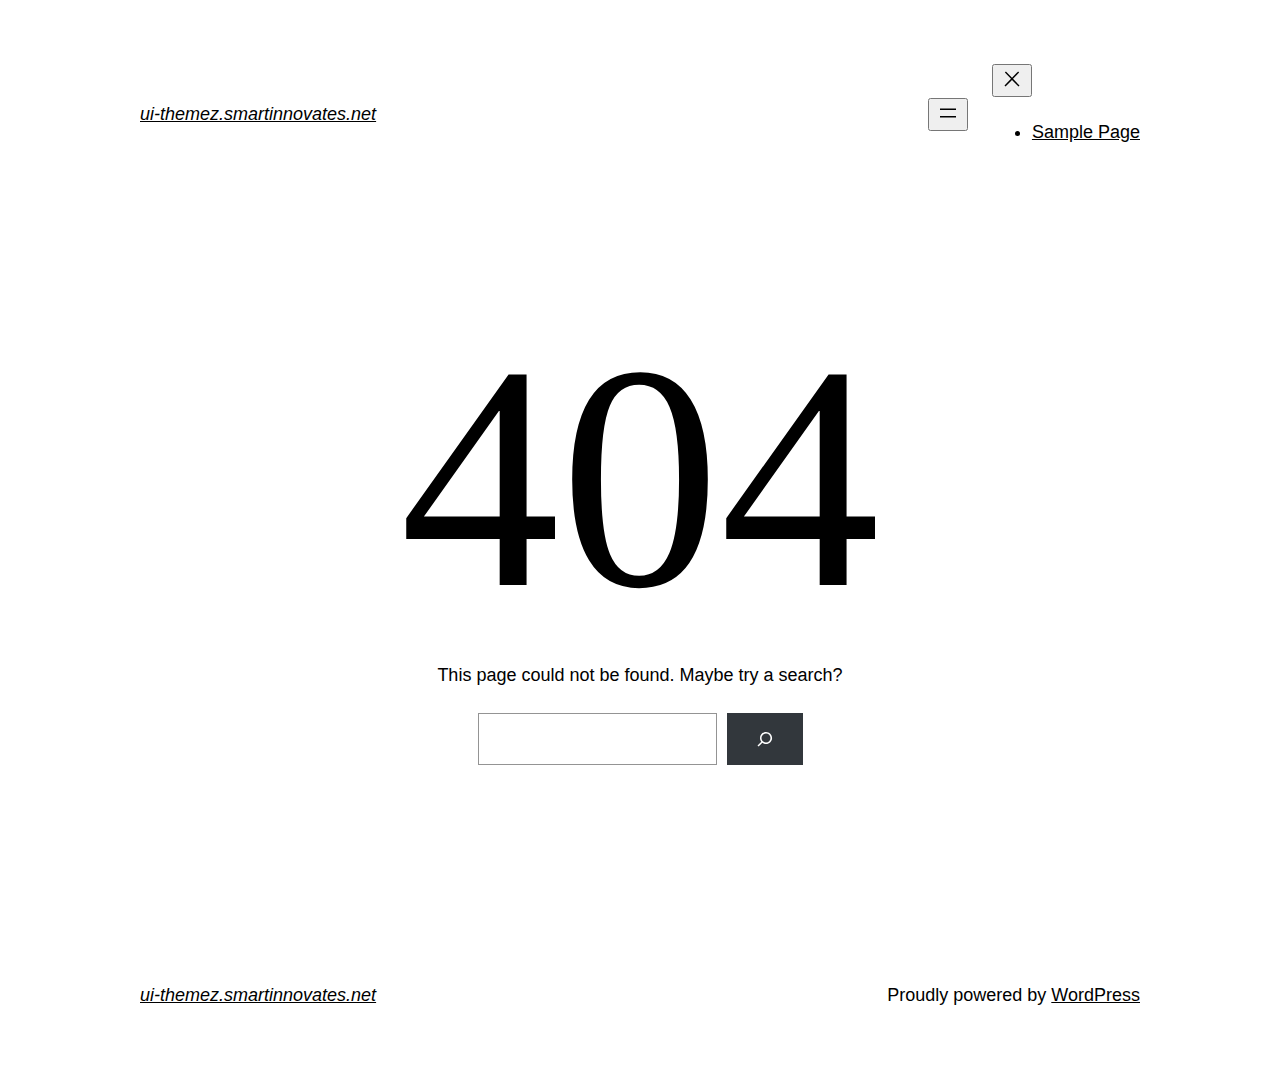
<file: fonts/fa-regular-400.html>
<!DOCTYPE html>
<html lang="en-US">
<head>
	<meta charset="UTF-8" />
	<meta name="viewport" content="width=device-width, initial-scale=1" />
<meta name='robots' content='max-image-preview:large' />
<title>Page not found &#8211; ui-themez.smartinnovates.net</title>
<link rel="alternate" type="application/rss+xml" title="ui-themez.smartinnovates.net &raquo; Feed" href="https://ui-themez.smartinnovates.net/index.php/feed/" />
<link rel="alternate" type="application/rss+xml" title="ui-themez.smartinnovates.net &raquo; Comments Feed" href="https://ui-themez.smartinnovates.net/index.php/comments/feed/" />
<script>
window._wpemojiSettings = {"baseUrl":"https:\/\/s.w.org\/images\/core\/emoji\/14.0.0\/72x72\/","ext":".png","svgUrl":"https:\/\/s.w.org\/images\/core\/emoji\/14.0.0\/svg\/","svgExt":".svg","source":{"concatemoji":"https:\/\/ui-themez.smartinnovates.net\/wp-includes\/js\/wp-emoji-release.min.js?ver=6.3.1"}};
/*! This file is auto-generated */
!function(i,n){var o,s,e;function c(e){try{var t={supportTests:e,timestamp:(new Date).valueOf()};sessionStorage.setItem(o,JSON.stringify(t))}catch(e){}}function p(e,t,n){e.clearRect(0,0,e.canvas.width,e.canvas.height),e.fillText(t,0,0);var t=new Uint32Array(e.getImageData(0,0,e.canvas.width,e.canvas.height).data),r=(e.clearRect(0,0,e.canvas.width,e.canvas.height),e.fillText(n,0,0),new Uint32Array(e.getImageData(0,0,e.canvas.width,e.canvas.height).data));return t.every(function(e,t){return e===r[t]})}function u(e,t,n){switch(t){case"flag":return n(e,"\ud83c\udff3\ufe0f\u200d\u26a7\ufe0f","\ud83c\udff3\ufe0f\u200b\u26a7\ufe0f")?!1:!n(e,"\ud83c\uddfa\ud83c\uddf3","\ud83c\uddfa\u200b\ud83c\uddf3")&&!n(e,"\ud83c\udff4\udb40\udc67\udb40\udc62\udb40\udc65\udb40\udc6e\udb40\udc67\udb40\udc7f","\ud83c\udff4\u200b\udb40\udc67\u200b\udb40\udc62\u200b\udb40\udc65\u200b\udb40\udc6e\u200b\udb40\udc67\u200b\udb40\udc7f");case"emoji":return!n(e,"\ud83e\udef1\ud83c\udffb\u200d\ud83e\udef2\ud83c\udfff","\ud83e\udef1\ud83c\udffb\u200b\ud83e\udef2\ud83c\udfff")}return!1}function f(e,t,n){var r="undefined"!=typeof WorkerGlobalScope&&self instanceof WorkerGlobalScope?new OffscreenCanvas(300,150):i.createElement("canvas"),a=r.getContext("2d",{willReadFrequently:!0}),o=(a.textBaseline="top",a.font="600 32px Arial",{});return e.forEach(function(e){o[e]=t(a,e,n)}),o}function t(e){var t=i.createElement("script");t.src=e,t.defer=!0,i.head.appendChild(t)}"undefined"!=typeof Promise&&(o="wpEmojiSettingsSupports",s=["flag","emoji"],n.supports={everything:!0,everythingExceptFlag:!0},e=new Promise(function(e){i.addEventListener("DOMContentLoaded",e,{once:!0})}),new Promise(function(t){var n=function(){try{var e=JSON.parse(sessionStorage.getItem(o));if("object"==typeof e&&"number"==typeof e.timestamp&&(new Date).valueOf()<e.timestamp+604800&&"object"==typeof e.supportTests)return e.supportTests}catch(e){}return null}();if(!n){if("undefined"!=typeof Worker&&"undefined"!=typeof OffscreenCanvas&&"undefined"!=typeof URL&&URL.createObjectURL&&"undefined"!=typeof Blob)try{var e="postMessage("+f.toString()+"("+[JSON.stringify(s),u.toString(),p.toString()].join(",")+"));",r=new Blob([e],{type:"text/javascript"}),a=new Worker(URL.createObjectURL(r),{name:"wpTestEmojiSupports"});return void(a.onmessage=function(e){c(n=e.data),a.terminate(),t(n)})}catch(e){}c(n=f(s,u,p))}t(n)}).then(function(e){for(var t in e)n.supports[t]=e[t],n.supports.everything=n.supports.everything&&n.supports[t],"flag"!==t&&(n.supports.everythingExceptFlag=n.supports.everythingExceptFlag&&n.supports[t]);n.supports.everythingExceptFlag=n.supports.everythingExceptFlag&&!n.supports.flag,n.DOMReady=!1,n.readyCallback=function(){n.DOMReady=!0}}).then(function(){return e}).then(function(){var e;n.supports.everything||(n.readyCallback(),(e=n.source||{}).concatemoji?t(e.concatemoji):e.wpemoji&&e.twemoji&&(t(e.twemoji),t(e.wpemoji)))}))}((window,document),window._wpemojiSettings);
</script>
<style>
img.wp-smiley,
img.emoji {
	display: inline !important;
	border: none !important;
	box-shadow: none !important;
	height: 1em !important;
	width: 1em !important;
	margin: 0 0.07em !important;
	vertical-align: -0.1em !important;
	background: none !important;
	padding: 0 !important;
}
</style>
	<style id='wp-block-site-logo-inline-css'>
.wp-block-site-logo{box-sizing:border-box;line-height:0}.wp-block-site-logo a{display:inline-block}.wp-block-site-logo.is-default-size img{height:auto;width:120px}.wp-block-site-logo img{height:auto;max-width:100%}.wp-block-site-logo a,.wp-block-site-logo img{border-radius:inherit}.wp-block-site-logo.aligncenter{margin-left:auto;margin-right:auto;text-align:center}.wp-block-site-logo.is-style-rounded{border-radius:9999px}
</style>
<style id='wp-block-site-title-inline-css'>
.wp-block-site-title a{color:inherit}
.wp-block-site-title{font-family: var(--wp--preset--font-family--system-font);font-size: var(--wp--preset--font-size--medium);font-style: italic;font-weight: normal;line-height: var(--wp--custom--typography--line-height--normal);}
</style>
<style id='wp-block-group-inline-css'>
.wp-block-group{box-sizing:border-box}
</style>
<style id='wp-block-group-theme-inline-css'>
:where(.wp-block-group.has-background){padding:1.25em 2.375em}
</style>
<style id='wp-block-page-list-inline-css'>
.wp-block-navigation .wp-block-page-list{align-items:var(--navigation-layout-align,initial);background-color:inherit;display:flex;flex-direction:var(--navigation-layout-direction,initial);flex-wrap:var(--navigation-layout-wrap,wrap);justify-content:var(--navigation-layout-justify,initial)}.wp-block-navigation .wp-block-navigation-item{background-color:inherit}
</style>
<link rel='stylesheet' id='wp-block-navigation-css' href='https://ui-themez.smartinnovates.net/wp-includes/blocks/navigation/style.min.css?ver=6.3.1' media='all' />
<style id='wp-block-navigation-inline-css'>
.wp-block-navigation a:where(:not(.wp-element-button)){color: inherit;}
</style>
<style id='wp-block-template-part-theme-inline-css'>
.wp-block-template-part.has-background{margin-bottom:0;margin-top:0;padding:1.25em 2.375em}
</style>
<style id='wp-block-heading-inline-css'>
h1.has-background,h2.has-background,h3.has-background,h4.has-background,h5.has-background,h6.has-background{padding:1.25em 2.375em}
</style>
<style id='wp-block-paragraph-inline-css'>
.is-small-text{font-size:.875em}.is-regular-text{font-size:1em}.is-large-text{font-size:2.25em}.is-larger-text{font-size:3em}.has-drop-cap:not(:focus):first-letter{float:left;font-size:8.4em;font-style:normal;font-weight:100;line-height:.68;margin:.05em .1em 0 0;text-transform:uppercase}body.rtl .has-drop-cap:not(:focus):first-letter{float:none;margin-left:.1em}p.has-drop-cap.has-background{overflow:hidden}p.has-background{padding:1.25em 2.375em}:where(p.has-text-color:not(.has-link-color)) a{color:inherit}
</style>
<style id='wp-block-search-inline-css'>
.wp-block-search__button{margin-left:10px;word-break:normal}.wp-block-search__button.has-icon{line-height:0}.wp-block-search__button svg{fill:currentColor;min-height:24px;min-width:24px;vertical-align:text-bottom}:where(.wp-block-search__button){border:1px solid #ccc;padding:6px 10px}.wp-block-search__inside-wrapper{display:flex;flex:auto;flex-wrap:nowrap;max-width:100%}.wp-block-search__label{width:100%}.wp-block-search__input{-webkit-appearance:initial;appearance:none;border:1px solid #949494;flex-grow:1;margin-left:0;margin-right:0;min-width:3rem;padding:8px;text-decoration:unset!important}.wp-block-search.wp-block-search__button-only .wp-block-search__button{margin-left:0}:where(.wp-block-search__button-inside .wp-block-search__inside-wrapper){border:1px solid #949494;box-sizing:border-box;padding:4px}:where(.wp-block-search__button-inside .wp-block-search__inside-wrapper) .wp-block-search__input{border:none;border-radius:0;padding:0 4px}:where(.wp-block-search__button-inside .wp-block-search__inside-wrapper) .wp-block-search__input:focus{outline:none}:where(.wp-block-search__button-inside .wp-block-search__inside-wrapper) :where(.wp-block-search__button){padding:4px 8px}.wp-block-search.aligncenter .wp-block-search__inside-wrapper{margin:auto}.wp-block-search__button-behavior-expand .wp-block-search__inside-wrapper{min-width:0!important;transition-property:width}.wp-block-search__button-behavior-expand .wp-block-search__input{flex-basis:100%;transition-duration:.3s}.wp-block-search__button-behavior-expand.wp-block-search__searchfield-hidden,.wp-block-search__button-behavior-expand.wp-block-search__searchfield-hidden .wp-block-search__inside-wrapper{overflow:hidden}.wp-block-search__button-behavior-expand.wp-block-search__searchfield-hidden .wp-block-search__input{border-left-width:0!important;border-right-width:0!important;flex-basis:0;flex-grow:0;margin:0;min-width:0!important;padding-left:0!important;padding-right:0!important;width:0!important}.wp-block[data-align=right] .wp-block-search__button-behavior-expand .wp-block-search__inside-wrapper{float:right}
</style>
<style id='wp-block-search-theme-inline-css'>
.wp-block-search .wp-block-search__label{font-weight:700}.wp-block-search__button{border:1px solid #ccc;padding:.375em .625em}
</style>
<style id='wp-block-library-inline-css'>
:root{--wp-admin-theme-color:#007cba;--wp-admin-theme-color--rgb:0,124,186;--wp-admin-theme-color-darker-10:#006ba1;--wp-admin-theme-color-darker-10--rgb:0,107,161;--wp-admin-theme-color-darker-20:#005a87;--wp-admin-theme-color-darker-20--rgb:0,90,135;--wp-admin-border-width-focus:2px;--wp-block-synced-color:#7a00df;--wp-block-synced-color--rgb:122,0,223}@media (min-resolution:192dpi){:root{--wp-admin-border-width-focus:1.5px}}.wp-element-button{cursor:pointer}:root{--wp--preset--font-size--normal:16px;--wp--preset--font-size--huge:42px}:root .has-very-light-gray-background-color{background-color:#eee}:root .has-very-dark-gray-background-color{background-color:#313131}:root .has-very-light-gray-color{color:#eee}:root .has-very-dark-gray-color{color:#313131}:root .has-vivid-green-cyan-to-vivid-cyan-blue-gradient-background{background:linear-gradient(135deg,#00d084,#0693e3)}:root .has-purple-crush-gradient-background{background:linear-gradient(135deg,#34e2e4,#4721fb 50%,#ab1dfe)}:root .has-hazy-dawn-gradient-background{background:linear-gradient(135deg,#faaca8,#dad0ec)}:root .has-subdued-olive-gradient-background{background:linear-gradient(135deg,#fafae1,#67a671)}:root .has-atomic-cream-gradient-background{background:linear-gradient(135deg,#fdd79a,#004a59)}:root .has-nightshade-gradient-background{background:linear-gradient(135deg,#330968,#31cdcf)}:root .has-midnight-gradient-background{background:linear-gradient(135deg,#020381,#2874fc)}.has-regular-font-size{font-size:1em}.has-larger-font-size{font-size:2.625em}.has-normal-font-size{font-size:var(--wp--preset--font-size--normal)}.has-huge-font-size{font-size:var(--wp--preset--font-size--huge)}.has-text-align-center{text-align:center}.has-text-align-left{text-align:left}.has-text-align-right{text-align:right}#end-resizable-editor-section{display:none}.aligncenter{clear:both}.items-justified-left{justify-content:flex-start}.items-justified-center{justify-content:center}.items-justified-right{justify-content:flex-end}.items-justified-space-between{justify-content:space-between}.screen-reader-text{clip:rect(1px,1px,1px,1px);word-wrap:normal!important;border:0;-webkit-clip-path:inset(50%);clip-path:inset(50%);height:1px;margin:-1px;overflow:hidden;padding:0;position:absolute;width:1px}.screen-reader-text:focus{clip:auto!important;background-color:#ddd;-webkit-clip-path:none;clip-path:none;color:#444;display:block;font-size:1em;height:auto;left:5px;line-height:normal;padding:15px 23px 14px;text-decoration:none;top:5px;width:auto;z-index:100000}html :where(.has-border-color){border-style:solid}html :where([style*=border-top-color]){border-top-style:solid}html :where([style*=border-right-color]){border-right-style:solid}html :where([style*=border-bottom-color]){border-bottom-style:solid}html :where([style*=border-left-color]){border-left-style:solid}html :where([style*=border-width]){border-style:solid}html :where([style*=border-top-width]){border-top-style:solid}html :where([style*=border-right-width]){border-right-style:solid}html :where([style*=border-bottom-width]){border-bottom-style:solid}html :where([style*=border-left-width]){border-left-style:solid}html :where(img[class*=wp-image-]){height:auto;max-width:100%}:where(figure){margin:0 0 1em}html :where(.is-position-sticky){--wp-admin--admin-bar--position-offset:var(--wp-admin--admin-bar--height,0px)}@media screen and (max-width:600px){html :where(.is-position-sticky){--wp-admin--admin-bar--position-offset:0px}}
</style>
<style id='global-styles-inline-css'>
body{--wp--preset--color--black: #000000;--wp--preset--color--cyan-bluish-gray: #abb8c3;--wp--preset--color--white: #ffffff;--wp--preset--color--pale-pink: #f78da7;--wp--preset--color--vivid-red: #cf2e2e;--wp--preset--color--luminous-vivid-orange: #ff6900;--wp--preset--color--luminous-vivid-amber: #fcb900;--wp--preset--color--light-green-cyan: #7bdcb5;--wp--preset--color--vivid-green-cyan: #00d084;--wp--preset--color--pale-cyan-blue: #8ed1fc;--wp--preset--color--vivid-cyan-blue: #0693e3;--wp--preset--color--vivid-purple: #9b51e0;--wp--preset--color--foreground: #000000;--wp--preset--color--background: #ffffff;--wp--preset--color--primary: #1a4548;--wp--preset--color--secondary: #ffe2c7;--wp--preset--color--tertiary: #F6F6F6;--wp--preset--gradient--vivid-cyan-blue-to-vivid-purple: linear-gradient(135deg,rgba(6,147,227,1) 0%,rgb(155,81,224) 100%);--wp--preset--gradient--light-green-cyan-to-vivid-green-cyan: linear-gradient(135deg,rgb(122,220,180) 0%,rgb(0,208,130) 100%);--wp--preset--gradient--luminous-vivid-amber-to-luminous-vivid-orange: linear-gradient(135deg,rgba(252,185,0,1) 0%,rgba(255,105,0,1) 100%);--wp--preset--gradient--luminous-vivid-orange-to-vivid-red: linear-gradient(135deg,rgba(255,105,0,1) 0%,rgb(207,46,46) 100%);--wp--preset--gradient--very-light-gray-to-cyan-bluish-gray: linear-gradient(135deg,rgb(238,238,238) 0%,rgb(169,184,195) 100%);--wp--preset--gradient--cool-to-warm-spectrum: linear-gradient(135deg,rgb(74,234,220) 0%,rgb(151,120,209) 20%,rgb(207,42,186) 40%,rgb(238,44,130) 60%,rgb(251,105,98) 80%,rgb(254,248,76) 100%);--wp--preset--gradient--blush-light-purple: linear-gradient(135deg,rgb(255,206,236) 0%,rgb(152,150,240) 100%);--wp--preset--gradient--blush-bordeaux: linear-gradient(135deg,rgb(254,205,165) 0%,rgb(254,45,45) 50%,rgb(107,0,62) 100%);--wp--preset--gradient--luminous-dusk: linear-gradient(135deg,rgb(255,203,112) 0%,rgb(199,81,192) 50%,rgb(65,88,208) 100%);--wp--preset--gradient--pale-ocean: linear-gradient(135deg,rgb(255,245,203) 0%,rgb(182,227,212) 50%,rgb(51,167,181) 100%);--wp--preset--gradient--electric-grass: linear-gradient(135deg,rgb(202,248,128) 0%,rgb(113,206,126) 100%);--wp--preset--gradient--midnight: linear-gradient(135deg,rgb(2,3,129) 0%,rgb(40,116,252) 100%);--wp--preset--gradient--vertical-secondary-to-tertiary: linear-gradient(to bottom,var(--wp--preset--color--secondary) 0%,var(--wp--preset--color--tertiary) 100%);--wp--preset--gradient--vertical-secondary-to-background: linear-gradient(to bottom,var(--wp--preset--color--secondary) 0%,var(--wp--preset--color--background) 100%);--wp--preset--gradient--vertical-tertiary-to-background: linear-gradient(to bottom,var(--wp--preset--color--tertiary) 0%,var(--wp--preset--color--background) 100%);--wp--preset--gradient--diagonal-primary-to-foreground: linear-gradient(to bottom right,var(--wp--preset--color--primary) 0%,var(--wp--preset--color--foreground) 100%);--wp--preset--gradient--diagonal-secondary-to-background: linear-gradient(to bottom right,var(--wp--preset--color--secondary) 50%,var(--wp--preset--color--background) 50%);--wp--preset--gradient--diagonal-background-to-secondary: linear-gradient(to bottom right,var(--wp--preset--color--background) 50%,var(--wp--preset--color--secondary) 50%);--wp--preset--gradient--diagonal-tertiary-to-background: linear-gradient(to bottom right,var(--wp--preset--color--tertiary) 50%,var(--wp--preset--color--background) 50%);--wp--preset--gradient--diagonal-background-to-tertiary: linear-gradient(to bottom right,var(--wp--preset--color--background) 50%,var(--wp--preset--color--tertiary) 50%);--wp--preset--font-size--small: 1rem;--wp--preset--font-size--medium: 1.125rem;--wp--preset--font-size--large: 1.75rem;--wp--preset--font-size--x-large: clamp(1.75rem, 3vw, 2.25rem);--wp--preset--font-family--system-font: -apple-system,BlinkMacSystemFont,"Segoe UI",Roboto,Oxygen-Sans,Ubuntu,Cantarell,"Helvetica Neue",sans-serif;--wp--preset--font-family--source-serif-pro: "Source Serif Pro", serif;--wp--preset--spacing--20: 0.44rem;--wp--preset--spacing--30: 0.67rem;--wp--preset--spacing--40: 1rem;--wp--preset--spacing--50: 1.5rem;--wp--preset--spacing--60: 2.25rem;--wp--preset--spacing--70: 3.38rem;--wp--preset--spacing--80: 5.06rem;--wp--preset--shadow--natural: 6px 6px 9px rgba(0, 0, 0, 0.2);--wp--preset--shadow--deep: 12px 12px 50px rgba(0, 0, 0, 0.4);--wp--preset--shadow--sharp: 6px 6px 0px rgba(0, 0, 0, 0.2);--wp--preset--shadow--outlined: 6px 6px 0px -3px rgba(255, 255, 255, 1), 6px 6px rgba(0, 0, 0, 1);--wp--preset--shadow--crisp: 6px 6px 0px rgba(0, 0, 0, 1);--wp--custom--spacing--small: max(1.25rem, 5vw);--wp--custom--spacing--medium: clamp(2rem, 8vw, calc(4 * var(--wp--style--block-gap)));--wp--custom--spacing--large: clamp(4rem, 10vw, 8rem);--wp--custom--spacing--outer: var(--wp--custom--spacing--small, 1.25rem);--wp--custom--typography--font-size--huge: clamp(2.25rem, 4vw, 2.75rem);--wp--custom--typography--font-size--gigantic: clamp(2.75rem, 6vw, 3.25rem);--wp--custom--typography--font-size--colossal: clamp(3.25rem, 8vw, 6.25rem);--wp--custom--typography--line-height--tiny: 1.15;--wp--custom--typography--line-height--small: 1.2;--wp--custom--typography--line-height--medium: 1.4;--wp--custom--typography--line-height--normal: 1.6;}body { margin: 0;--wp--style--global--content-size: 650px;--wp--style--global--wide-size: 1000px; }.wp-site-blocks > .alignleft { float: left; margin-right: 2em; }.wp-site-blocks > .alignright { float: right; margin-left: 2em; }.wp-site-blocks > .aligncenter { justify-content: center; margin-left: auto; margin-right: auto; }:where(.wp-site-blocks) > * { margin-block-start: 1.5rem; margin-block-end: 0; }:where(.wp-site-blocks) > :first-child:first-child { margin-block-start: 0; }:where(.wp-site-blocks) > :last-child:last-child { margin-block-end: 0; }body { --wp--style--block-gap: 1.5rem; }:where(body .is-layout-flow)  > :first-child:first-child{margin-block-start: 0;}:where(body .is-layout-flow)  > :last-child:last-child{margin-block-end: 0;}:where(body .is-layout-flow)  > *{margin-block-start: 1.5rem;margin-block-end: 0;}:where(body .is-layout-constrained)  > :first-child:first-child{margin-block-start: 0;}:where(body .is-layout-constrained)  > :last-child:last-child{margin-block-end: 0;}:where(body .is-layout-constrained)  > *{margin-block-start: 1.5rem;margin-block-end: 0;}:where(body .is-layout-flex) {gap: 1.5rem;}:where(body .is-layout-grid) {gap: 1.5rem;}body .is-layout-flow > .alignleft{float: left;margin-inline-start: 0;margin-inline-end: 2em;}body .is-layout-flow > .alignright{float: right;margin-inline-start: 2em;margin-inline-end: 0;}body .is-layout-flow > .aligncenter{margin-left: auto !important;margin-right: auto !important;}body .is-layout-constrained > .alignleft{float: left;margin-inline-start: 0;margin-inline-end: 2em;}body .is-layout-constrained > .alignright{float: right;margin-inline-start: 2em;margin-inline-end: 0;}body .is-layout-constrained > .aligncenter{margin-left: auto !important;margin-right: auto !important;}body .is-layout-constrained > :where(:not(.alignleft):not(.alignright):not(.alignfull)){max-width: var(--wp--style--global--content-size);margin-left: auto !important;margin-right: auto !important;}body .is-layout-constrained > .alignwide{max-width: var(--wp--style--global--wide-size);}body .is-layout-flex{display: flex;}body .is-layout-flex{flex-wrap: wrap;align-items: center;}body .is-layout-flex > *{margin: 0;}body .is-layout-grid{display: grid;}body .is-layout-grid > *{margin: 0;}body{background-color: var(--wp--preset--color--background);color: var(--wp--preset--color--foreground);font-family: var(--wp--preset--font-family--system-font);font-size: var(--wp--preset--font-size--medium);line-height: var(--wp--custom--typography--line-height--normal);padding-top: 0px;padding-right: 0px;padding-bottom: 0px;padding-left: 0px;}a:where(:not(.wp-element-button)){color: var(--wp--preset--color--foreground);text-decoration: underline;}h1{font-family: var(--wp--preset--font-family--source-serif-pro);font-size: var(--wp--custom--typography--font-size--colossal);font-weight: 300;line-height: var(--wp--custom--typography--line-height--tiny);}h2{font-family: var(--wp--preset--font-family--source-serif-pro);font-size: var(--wp--custom--typography--font-size--gigantic);font-weight: 300;line-height: var(--wp--custom--typography--line-height--small);}h3{font-family: var(--wp--preset--font-family--source-serif-pro);font-size: var(--wp--custom--typography--font-size--huge);font-weight: 300;line-height: var(--wp--custom--typography--line-height--tiny);}h4{font-family: var(--wp--preset--font-family--source-serif-pro);font-size: var(--wp--preset--font-size--x-large);font-weight: 300;line-height: var(--wp--custom--typography--line-height--tiny);}h5{font-family: var(--wp--preset--font-family--system-font);font-size: var(--wp--preset--font-size--medium);font-weight: 700;line-height: var(--wp--custom--typography--line-height--normal);text-transform: uppercase;}h6{font-family: var(--wp--preset--font-family--system-font);font-size: var(--wp--preset--font-size--medium);font-weight: 400;line-height: var(--wp--custom--typography--line-height--normal);text-transform: uppercase;}.wp-element-button, .wp-block-button__link{background-color: #32373c;border-width: 0;color: #fff;font-family: inherit;font-size: inherit;line-height: inherit;padding: calc(0.667em + 2px) calc(1.333em + 2px);text-decoration: none;}.has-black-color{color: var(--wp--preset--color--black) !important;}.has-cyan-bluish-gray-color{color: var(--wp--preset--color--cyan-bluish-gray) !important;}.has-white-color{color: var(--wp--preset--color--white) !important;}.has-pale-pink-color{color: var(--wp--preset--color--pale-pink) !important;}.has-vivid-red-color{color: var(--wp--preset--color--vivid-red) !important;}.has-luminous-vivid-orange-color{color: var(--wp--preset--color--luminous-vivid-orange) !important;}.has-luminous-vivid-amber-color{color: var(--wp--preset--color--luminous-vivid-amber) !important;}.has-light-green-cyan-color{color: var(--wp--preset--color--light-green-cyan) !important;}.has-vivid-green-cyan-color{color: var(--wp--preset--color--vivid-green-cyan) !important;}.has-pale-cyan-blue-color{color: var(--wp--preset--color--pale-cyan-blue) !important;}.has-vivid-cyan-blue-color{color: var(--wp--preset--color--vivid-cyan-blue) !important;}.has-vivid-purple-color{color: var(--wp--preset--color--vivid-purple) !important;}.has-foreground-color{color: var(--wp--preset--color--foreground) !important;}.has-background-color{color: var(--wp--preset--color--background) !important;}.has-primary-color{color: var(--wp--preset--color--primary) !important;}.has-secondary-color{color: var(--wp--preset--color--secondary) !important;}.has-tertiary-color{color: var(--wp--preset--color--tertiary) !important;}.has-black-background-color{background-color: var(--wp--preset--color--black) !important;}.has-cyan-bluish-gray-background-color{background-color: var(--wp--preset--color--cyan-bluish-gray) !important;}.has-white-background-color{background-color: var(--wp--preset--color--white) !important;}.has-pale-pink-background-color{background-color: var(--wp--preset--color--pale-pink) !important;}.has-vivid-red-background-color{background-color: var(--wp--preset--color--vivid-red) !important;}.has-luminous-vivid-orange-background-color{background-color: var(--wp--preset--color--luminous-vivid-orange) !important;}.has-luminous-vivid-amber-background-color{background-color: var(--wp--preset--color--luminous-vivid-amber) !important;}.has-light-green-cyan-background-color{background-color: var(--wp--preset--color--light-green-cyan) !important;}.has-vivid-green-cyan-background-color{background-color: var(--wp--preset--color--vivid-green-cyan) !important;}.has-pale-cyan-blue-background-color{background-color: var(--wp--preset--color--pale-cyan-blue) !important;}.has-vivid-cyan-blue-background-color{background-color: var(--wp--preset--color--vivid-cyan-blue) !important;}.has-vivid-purple-background-color{background-color: var(--wp--preset--color--vivid-purple) !important;}.has-foreground-background-color{background-color: var(--wp--preset--color--foreground) !important;}.has-background-background-color{background-color: var(--wp--preset--color--background) !important;}.has-primary-background-color{background-color: var(--wp--preset--color--primary) !important;}.has-secondary-background-color{background-color: var(--wp--preset--color--secondary) !important;}.has-tertiary-background-color{background-color: var(--wp--preset--color--tertiary) !important;}.has-black-border-color{border-color: var(--wp--preset--color--black) !important;}.has-cyan-bluish-gray-border-color{border-color: var(--wp--preset--color--cyan-bluish-gray) !important;}.has-white-border-color{border-color: var(--wp--preset--color--white) !important;}.has-pale-pink-border-color{border-color: var(--wp--preset--color--pale-pink) !important;}.has-vivid-red-border-color{border-color: var(--wp--preset--color--vivid-red) !important;}.has-luminous-vivid-orange-border-color{border-color: var(--wp--preset--color--luminous-vivid-orange) !important;}.has-luminous-vivid-amber-border-color{border-color: var(--wp--preset--color--luminous-vivid-amber) !important;}.has-light-green-cyan-border-color{border-color: var(--wp--preset--color--light-green-cyan) !important;}.has-vivid-green-cyan-border-color{border-color: var(--wp--preset--color--vivid-green-cyan) !important;}.has-pale-cyan-blue-border-color{border-color: var(--wp--preset--color--pale-cyan-blue) !important;}.has-vivid-cyan-blue-border-color{border-color: var(--wp--preset--color--vivid-cyan-blue) !important;}.has-vivid-purple-border-color{border-color: var(--wp--preset--color--vivid-purple) !important;}.has-foreground-border-color{border-color: var(--wp--preset--color--foreground) !important;}.has-background-border-color{border-color: var(--wp--preset--color--background) !important;}.has-primary-border-color{border-color: var(--wp--preset--color--primary) !important;}.has-secondary-border-color{border-color: var(--wp--preset--color--secondary) !important;}.has-tertiary-border-color{border-color: var(--wp--preset--color--tertiary) !important;}.has-vivid-cyan-blue-to-vivid-purple-gradient-background{background: var(--wp--preset--gradient--vivid-cyan-blue-to-vivid-purple) !important;}.has-light-green-cyan-to-vivid-green-cyan-gradient-background{background: var(--wp--preset--gradient--light-green-cyan-to-vivid-green-cyan) !important;}.has-luminous-vivid-amber-to-luminous-vivid-orange-gradient-background{background: var(--wp--preset--gradient--luminous-vivid-amber-to-luminous-vivid-orange) !important;}.has-luminous-vivid-orange-to-vivid-red-gradient-background{background: var(--wp--preset--gradient--luminous-vivid-orange-to-vivid-red) !important;}.has-very-light-gray-to-cyan-bluish-gray-gradient-background{background: var(--wp--preset--gradient--very-light-gray-to-cyan-bluish-gray) !important;}.has-cool-to-warm-spectrum-gradient-background{background: var(--wp--preset--gradient--cool-to-warm-spectrum) !important;}.has-blush-light-purple-gradient-background{background: var(--wp--preset--gradient--blush-light-purple) !important;}.has-blush-bordeaux-gradient-background{background: var(--wp--preset--gradient--blush-bordeaux) !important;}.has-luminous-dusk-gradient-background{background: var(--wp--preset--gradient--luminous-dusk) !important;}.has-pale-ocean-gradient-background{background: var(--wp--preset--gradient--pale-ocean) !important;}.has-electric-grass-gradient-background{background: var(--wp--preset--gradient--electric-grass) !important;}.has-midnight-gradient-background{background: var(--wp--preset--gradient--midnight) !important;}.has-vertical-secondary-to-tertiary-gradient-background{background: var(--wp--preset--gradient--vertical-secondary-to-tertiary) !important;}.has-vertical-secondary-to-background-gradient-background{background: var(--wp--preset--gradient--vertical-secondary-to-background) !important;}.has-vertical-tertiary-to-background-gradient-background{background: var(--wp--preset--gradient--vertical-tertiary-to-background) !important;}.has-diagonal-primary-to-foreground-gradient-background{background: var(--wp--preset--gradient--diagonal-primary-to-foreground) !important;}.has-diagonal-secondary-to-background-gradient-background{background: var(--wp--preset--gradient--diagonal-secondary-to-background) !important;}.has-diagonal-background-to-secondary-gradient-background{background: var(--wp--preset--gradient--diagonal-background-to-secondary) !important;}.has-diagonal-tertiary-to-background-gradient-background{background: var(--wp--preset--gradient--diagonal-tertiary-to-background) !important;}.has-diagonal-background-to-tertiary-gradient-background{background: var(--wp--preset--gradient--diagonal-background-to-tertiary) !important;}.has-small-font-size{font-size: var(--wp--preset--font-size--small) !important;}.has-medium-font-size{font-size: var(--wp--preset--font-size--medium) !important;}.has-large-font-size{font-size: var(--wp--preset--font-size--large) !important;}.has-x-large-font-size{font-size: var(--wp--preset--font-size--x-large) !important;}.has-system-font-font-family{font-family: var(--wp--preset--font-family--system-font) !important;}.has-source-serif-pro-font-family{font-family: var(--wp--preset--font-family--source-serif-pro) !important;}
</style>
<style id='core-block-supports-inline-css'>
.wp-container-3.wp-container-3{justify-content:flex-end;}.wp-container-4.wp-container-4,.wp-container-9.wp-container-9{justify-content:space-between;}
</style>
<style id='wp-webfonts-inline-css'>
@font-face{font-family:"Source Serif Pro";font-style:normal;font-weight:200 900;font-display:fallback;src:url('https://ui-themez.smartinnovates.net/wp-content/themes/twentytwentytwo/assets/fonts/source-serif-pro/SourceSerif4Variable-Roman.ttf.woff2') format('woff2');font-stretch:normal;}@font-face{font-family:"Source Serif Pro";font-style:italic;font-weight:200 900;font-display:fallback;src:url('https://ui-themez.smartinnovates.net/wp-content/themes/twentytwentytwo/assets/fonts/source-serif-pro/SourceSerif4Variable-Italic.ttf.woff2') format('woff2');font-stretch:normal;}
</style>
<link rel='stylesheet' id='twentytwentytwo-style-css' href='https://ui-themez.smartinnovates.net/wp-content/themes/twentytwentytwo/style.css?ver=1.2' media='all' />
<script src='https://ui-themez.smartinnovates.net/wp-includes/blocks/navigation/view.min.js?ver=886680af40b7521d60fc' id='wp-block-navigation-view-js'></script>
<script src='https://ui-themez.smartinnovates.net/wp-includes/blocks/navigation/view-modal.min.js?ver=b478fa3cd1475dec97d3' id='wp-block-navigation-view-2-js'></script>
<link rel="https://api.w.org/" href="https://ui-themez.smartinnovates.net/index.php/wp-json/" /><link rel="EditURI" type="application/rsd+xml" title="RSD" href="https://ui-themez.smartinnovates.net/xmlrpc.php?rsd" />
<meta name="generator" content="WordPress 6.3.1" />
</head>

<body class="error404 wp-embed-responsive">

<div class="wp-site-blocks"><header class="wp-block-template-part">
<div class="wp-block-group is-layout-constrained wp-block-group-is-layout-constrained">
<div class="wp-block-group alignwide is-content-justification-space-between is-layout-flex wp-container-4 wp-block-group-is-layout-flex" style="padding-top:var(--wp--custom--spacing--small, 1.25rem);padding-bottom:var(--wp--custom--spacing--large, 8rem)">
<div class="wp-block-group is-layout-flex wp-block-group-is-layout-flex">

<h1 class="wp-block-site-title"><a href="https://ui-themez.smartinnovates.net" target="_self" rel="home">ui-themez.smartinnovates.net</a></h1></div>


<nav class="is-responsive items-justified-right wp-block-navigation is-content-justification-right is-layout-flex wp-container-3 wp-block-navigation-is-layout-flex" aria-label="" ><button aria-haspopup="true" aria-label="Open menu" class="wp-block-navigation__responsive-container-open " data-micromodal-trigger="modal-2" ><svg width="24" height="24" xmlns="http://www.w3.org/2000/svg" viewBox="0 0 24 24" aria-hidden="true" focusable="false"><rect x="4" y="7.5" width="16" height="1.5" /><rect x="4" y="15" width="16" height="1.5" /></svg></button>
			<div class="wp-block-navigation__responsive-container  " style="" id="modal-2" >
				<div class="wp-block-navigation__responsive-close" tabindex="-1" data-micromodal-close>
					<div class="wp-block-navigation__responsive-dialog" aria-label="Menu" >
							<button aria-label="Close menu" data-micromodal-close class="wp-block-navigation__responsive-container-close" ><svg xmlns="http://www.w3.org/2000/svg" viewBox="0 0 24 24" width="24" height="24" aria-hidden="true" focusable="false"><path d="M13 11.8l6.1-6.3-1-1-6.1 6.2-6.1-6.2-1 1 6.1 6.3-6.5 6.7 1 1 6.5-6.6 6.5 6.6 1-1z"></path></svg></button>
						<div class="wp-block-navigation__responsive-container-content" id="modal-2-content">
							<ul class="wp-block-page-list"><li class="wp-block-pages-list__item wp-block-navigation-item open-on-hover-click"><a class="wp-block-pages-list__item__link wp-block-navigation-item__content" href="https://ui-themez.smartinnovates.net/index.php/sample-page/">Sample Page</a></li></ul>
						</div>
					</div>
				</div>
			</div></nav></div>
</div>
</header>


<main class="wp-block-group is-layout-flow wp-block-group-is-layout-flow">
<div class="wp-block-group is-layout-constrained wp-block-group-is-layout-constrained">

					<h2 class="has-text-align-center wp-block-heading" style="font-size:clamp(4rem, 40vw, 20rem);font-weight:200;line-height:1">404</h2>
					
					
					<p class="has-text-align-center">This page could not be found. Maybe try a search?</p>
					
					<form role="search" method="get" action="https://ui-themez.smartinnovates.net/" class="wp-block-search__button-outside wp-block-search__icon-button aligncenter wp-block-search"><label class="wp-block-search__label screen-reader-text" for="wp-block-search__input-6" >Search</label><div class="wp-block-search__inside-wrapper "  style="width: 50%"><input class="wp-block-search__input" id="wp-block-search__input-6" placeholder="" value="" type="search" name="s" required /><button aria-label="Search" class="wp-block-search__button has-icon wp-element-button" type="submit" ><svg class="search-icon" viewBox="0 0 24 24" width="24" height="24">
					<path d="M13 5c-3.3 0-6 2.7-6 6 0 1.4.5 2.7 1.3 3.7l-3.8 3.8 1.1 1.1 3.8-3.8c1 .8 2.3 1.3 3.7 1.3 3.3 0 6-2.7 6-6S16.3 5 13 5zm0 10.5c-2.5 0-4.5-2-4.5-4.5s2-4.5 4.5-4.5 4.5 2 4.5 4.5-2 4.5-4.5 4.5z"></path>
				</svg></button></div></form>
</div>
</main>


<footer class="wp-block-template-part">
<div class="wp-block-group is-layout-constrained wp-block-group-is-layout-constrained" style="padding-top:var(--wp--custom--spacing--large, 8rem)">

					<div class="wp-block-group alignfull is-layout-constrained wp-block-group-is-layout-constrained">
					<div class="wp-block-group alignwide is-content-justification-space-between is-layout-flex wp-container-9 wp-block-group-is-layout-flex" style="padding-top:4rem;padding-bottom:4rem"><p class="wp-block-site-title"><a href="https://ui-themez.smartinnovates.net" target="_self" rel="home">ui-themez.smartinnovates.net</a></p>

					
					<p class="has-text-align-right">Proudly powered by <a href="https://wordpress.org" rel="nofollow">WordPress</a></p>
					</div>
					</div>
					
</div>

</footer>
</div>

		<style id="skip-link-styles">
		.skip-link.screen-reader-text {
			border: 0;
			clip: rect(1px,1px,1px,1px);
			clip-path: inset(50%);
			height: 1px;
			margin: -1px;
			overflow: hidden;
			padding: 0;
			position: absolute !important;
			width: 1px;
			word-wrap: normal !important;
		}

		.skip-link.screen-reader-text:focus {
			background-color: #eee;
			clip: auto !important;
			clip-path: none;
			color: #444;
			display: block;
			font-size: 1em;
			height: auto;
			left: 5px;
			line-height: normal;
			padding: 15px 23px 14px;
			text-decoration: none;
			top: 5px;
			width: auto;
			z-index: 100000;
		}
	</style>
		<script>
	( function() {
		var skipLinkTarget = document.querySelector( 'main' ),
			sibling,
			skipLinkTargetID,
			skipLink;

		// Early exit if a skip-link target can't be located.
		if ( ! skipLinkTarget ) {
			return;
		}

		/*
		 * Get the site wrapper.
		 * The skip-link will be injected in the beginning of it.
		 */
		sibling = document.querySelector( '.wp-site-blocks' );

		// Early exit if the root element was not found.
		if ( ! sibling ) {
			return;
		}

		// Get the skip-link target's ID, and generate one if it doesn't exist.
		skipLinkTargetID = skipLinkTarget.id;
		if ( ! skipLinkTargetID ) {
			skipLinkTargetID = 'wp--skip-link--target';
			skipLinkTarget.id = skipLinkTargetID;
		}

		// Create the skip link.
		skipLink = document.createElement( 'a' );
		skipLink.classList.add( 'skip-link', 'screen-reader-text' );
		skipLink.href = '#' + skipLinkTargetID;
		skipLink.innerHTML = 'Skip to content';

		// Inject the skip link.
		sibling.parentElement.insertBefore( skipLink, sibling );
	}() );
	</script>
	</body>
</html>

<!-- plugin=object-cache-pro client=phpredis metric#hits=1436 metric#misses=9 metric#hit-ratio=99.4 metric#bytes=156311 metric#prefetches=0 metric#store-reads=27 metric#store-writes=2 metric#store-hits=26 metric#store-misses=1 metric#sql-queries=3 metric#ms-total=444.99 metric#ms-cache=8.01 metric#ms-cache-avg=0.2861 metric#ms-cache-ratio=1.8 -->
</file>
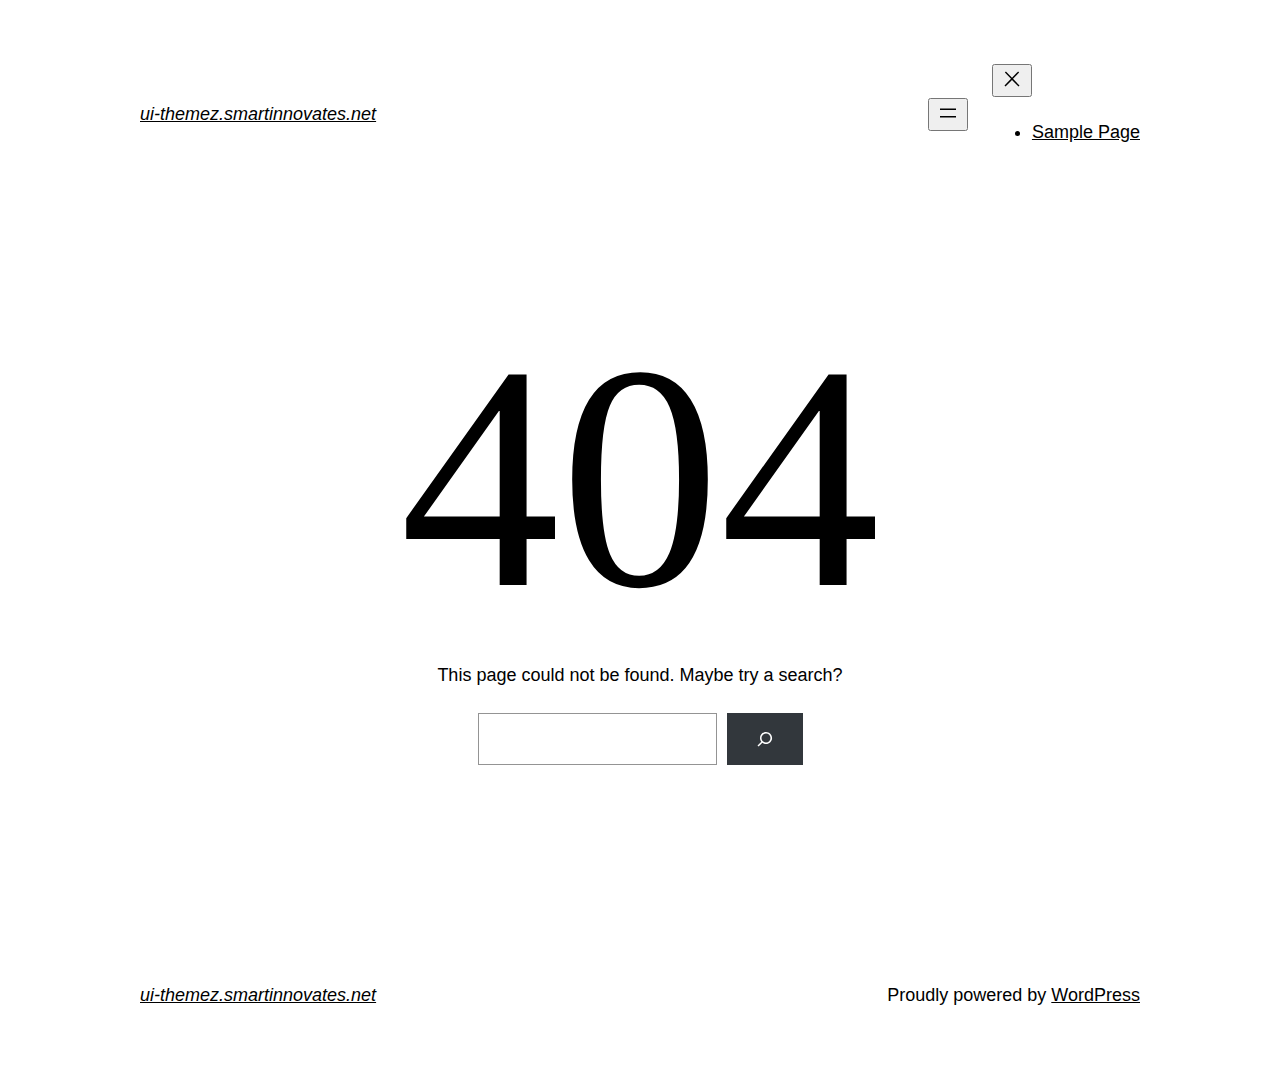
<file: fonts/fa-solid-900.html>
<!DOCTYPE html>
<html lang="en-US">
<head>
	<meta charset="UTF-8" />
	<meta name="viewport" content="width=device-width, initial-scale=1" />
<meta name='robots' content='max-image-preview:large' />
<title>Page not found &#8211; ui-themez.smartinnovates.net</title>
<link rel="alternate" type="application/rss+xml" title="ui-themez.smartinnovates.net &raquo; Feed" href="https://ui-themez.smartinnovates.net/index.php/feed/" />
<link rel="alternate" type="application/rss+xml" title="ui-themez.smartinnovates.net &raquo; Comments Feed" href="https://ui-themez.smartinnovates.net/index.php/comments/feed/" />
<script>
window._wpemojiSettings = {"baseUrl":"https:\/\/s.w.org\/images\/core\/emoji\/14.0.0\/72x72\/","ext":".png","svgUrl":"https:\/\/s.w.org\/images\/core\/emoji\/14.0.0\/svg\/","svgExt":".svg","source":{"concatemoji":"https:\/\/ui-themez.smartinnovates.net\/wp-includes\/js\/wp-emoji-release.min.js?ver=6.3.1"}};
/*! This file is auto-generated */
!function(i,n){var o,s,e;function c(e){try{var t={supportTests:e,timestamp:(new Date).valueOf()};sessionStorage.setItem(o,JSON.stringify(t))}catch(e){}}function p(e,t,n){e.clearRect(0,0,e.canvas.width,e.canvas.height),e.fillText(t,0,0);var t=new Uint32Array(e.getImageData(0,0,e.canvas.width,e.canvas.height).data),r=(e.clearRect(0,0,e.canvas.width,e.canvas.height),e.fillText(n,0,0),new Uint32Array(e.getImageData(0,0,e.canvas.width,e.canvas.height).data));return t.every(function(e,t){return e===r[t]})}function u(e,t,n){switch(t){case"flag":return n(e,"\ud83c\udff3\ufe0f\u200d\u26a7\ufe0f","\ud83c\udff3\ufe0f\u200b\u26a7\ufe0f")?!1:!n(e,"\ud83c\uddfa\ud83c\uddf3","\ud83c\uddfa\u200b\ud83c\uddf3")&&!n(e,"\ud83c\udff4\udb40\udc67\udb40\udc62\udb40\udc65\udb40\udc6e\udb40\udc67\udb40\udc7f","\ud83c\udff4\u200b\udb40\udc67\u200b\udb40\udc62\u200b\udb40\udc65\u200b\udb40\udc6e\u200b\udb40\udc67\u200b\udb40\udc7f");case"emoji":return!n(e,"\ud83e\udef1\ud83c\udffb\u200d\ud83e\udef2\ud83c\udfff","\ud83e\udef1\ud83c\udffb\u200b\ud83e\udef2\ud83c\udfff")}return!1}function f(e,t,n){var r="undefined"!=typeof WorkerGlobalScope&&self instanceof WorkerGlobalScope?new OffscreenCanvas(300,150):i.createElement("canvas"),a=r.getContext("2d",{willReadFrequently:!0}),o=(a.textBaseline="top",a.font="600 32px Arial",{});return e.forEach(function(e){o[e]=t(a,e,n)}),o}function t(e){var t=i.createElement("script");t.src=e,t.defer=!0,i.head.appendChild(t)}"undefined"!=typeof Promise&&(o="wpEmojiSettingsSupports",s=["flag","emoji"],n.supports={everything:!0,everythingExceptFlag:!0},e=new Promise(function(e){i.addEventListener("DOMContentLoaded",e,{once:!0})}),new Promise(function(t){var n=function(){try{var e=JSON.parse(sessionStorage.getItem(o));if("object"==typeof e&&"number"==typeof e.timestamp&&(new Date).valueOf()<e.timestamp+604800&&"object"==typeof e.supportTests)return e.supportTests}catch(e){}return null}();if(!n){if("undefined"!=typeof Worker&&"undefined"!=typeof OffscreenCanvas&&"undefined"!=typeof URL&&URL.createObjectURL&&"undefined"!=typeof Blob)try{var e="postMessage("+f.toString()+"("+[JSON.stringify(s),u.toString(),p.toString()].join(",")+"));",r=new Blob([e],{type:"text/javascript"}),a=new Worker(URL.createObjectURL(r),{name:"wpTestEmojiSupports"});return void(a.onmessage=function(e){c(n=e.data),a.terminate(),t(n)})}catch(e){}c(n=f(s,u,p))}t(n)}).then(function(e){for(var t in e)n.supports[t]=e[t],n.supports.everything=n.supports.everything&&n.supports[t],"flag"!==t&&(n.supports.everythingExceptFlag=n.supports.everythingExceptFlag&&n.supports[t]);n.supports.everythingExceptFlag=n.supports.everythingExceptFlag&&!n.supports.flag,n.DOMReady=!1,n.readyCallback=function(){n.DOMReady=!0}}).then(function(){return e}).then(function(){var e;n.supports.everything||(n.readyCallback(),(e=n.source||{}).concatemoji?t(e.concatemoji):e.wpemoji&&e.twemoji&&(t(e.twemoji),t(e.wpemoji)))}))}((window,document),window._wpemojiSettings);
</script>
<style>
img.wp-smiley,
img.emoji {
	display: inline !important;
	border: none !important;
	box-shadow: none !important;
	height: 1em !important;
	width: 1em !important;
	margin: 0 0.07em !important;
	vertical-align: -0.1em !important;
	background: none !important;
	padding: 0 !important;
}
</style>
	<style id='wp-block-site-logo-inline-css'>
.wp-block-site-logo{box-sizing:border-box;line-height:0}.wp-block-site-logo a{display:inline-block}.wp-block-site-logo.is-default-size img{height:auto;width:120px}.wp-block-site-logo img{height:auto;max-width:100%}.wp-block-site-logo a,.wp-block-site-logo img{border-radius:inherit}.wp-block-site-logo.aligncenter{margin-left:auto;margin-right:auto;text-align:center}.wp-block-site-logo.is-style-rounded{border-radius:9999px}
</style>
<style id='wp-block-site-title-inline-css'>
.wp-block-site-title a{color:inherit}
.wp-block-site-title{font-family: var(--wp--preset--font-family--system-font);font-size: var(--wp--preset--font-size--medium);font-style: italic;font-weight: normal;line-height: var(--wp--custom--typography--line-height--normal);}
</style>
<style id='wp-block-group-inline-css'>
.wp-block-group{box-sizing:border-box}
</style>
<style id='wp-block-group-theme-inline-css'>
:where(.wp-block-group.has-background){padding:1.25em 2.375em}
</style>
<style id='wp-block-page-list-inline-css'>
.wp-block-navigation .wp-block-page-list{align-items:var(--navigation-layout-align,initial);background-color:inherit;display:flex;flex-direction:var(--navigation-layout-direction,initial);flex-wrap:var(--navigation-layout-wrap,wrap);justify-content:var(--navigation-layout-justify,initial)}.wp-block-navigation .wp-block-navigation-item{background-color:inherit}
</style>
<link rel='stylesheet' id='wp-block-navigation-css' href='https://ui-themez.smartinnovates.net/wp-includes/blocks/navigation/style.min.css?ver=6.3.1' media='all' />
<style id='wp-block-navigation-inline-css'>
.wp-block-navigation a:where(:not(.wp-element-button)){color: inherit;}
</style>
<style id='wp-block-template-part-theme-inline-css'>
.wp-block-template-part.has-background{margin-bottom:0;margin-top:0;padding:1.25em 2.375em}
</style>
<style id='wp-block-heading-inline-css'>
h1.has-background,h2.has-background,h3.has-background,h4.has-background,h5.has-background,h6.has-background{padding:1.25em 2.375em}
</style>
<style id='wp-block-paragraph-inline-css'>
.is-small-text{font-size:.875em}.is-regular-text{font-size:1em}.is-large-text{font-size:2.25em}.is-larger-text{font-size:3em}.has-drop-cap:not(:focus):first-letter{float:left;font-size:8.4em;font-style:normal;font-weight:100;line-height:.68;margin:.05em .1em 0 0;text-transform:uppercase}body.rtl .has-drop-cap:not(:focus):first-letter{float:none;margin-left:.1em}p.has-drop-cap.has-background{overflow:hidden}p.has-background{padding:1.25em 2.375em}:where(p.has-text-color:not(.has-link-color)) a{color:inherit}
</style>
<style id='wp-block-search-inline-css'>
.wp-block-search__button{margin-left:10px;word-break:normal}.wp-block-search__button.has-icon{line-height:0}.wp-block-search__button svg{fill:currentColor;min-height:24px;min-width:24px;vertical-align:text-bottom}:where(.wp-block-search__button){border:1px solid #ccc;padding:6px 10px}.wp-block-search__inside-wrapper{display:flex;flex:auto;flex-wrap:nowrap;max-width:100%}.wp-block-search__label{width:100%}.wp-block-search__input{-webkit-appearance:initial;appearance:none;border:1px solid #949494;flex-grow:1;margin-left:0;margin-right:0;min-width:3rem;padding:8px;text-decoration:unset!important}.wp-block-search.wp-block-search__button-only .wp-block-search__button{margin-left:0}:where(.wp-block-search__button-inside .wp-block-search__inside-wrapper){border:1px solid #949494;box-sizing:border-box;padding:4px}:where(.wp-block-search__button-inside .wp-block-search__inside-wrapper) .wp-block-search__input{border:none;border-radius:0;padding:0 4px}:where(.wp-block-search__button-inside .wp-block-search__inside-wrapper) .wp-block-search__input:focus{outline:none}:where(.wp-block-search__button-inside .wp-block-search__inside-wrapper) :where(.wp-block-search__button){padding:4px 8px}.wp-block-search.aligncenter .wp-block-search__inside-wrapper{margin:auto}.wp-block-search__button-behavior-expand .wp-block-search__inside-wrapper{min-width:0!important;transition-property:width}.wp-block-search__button-behavior-expand .wp-block-search__input{flex-basis:100%;transition-duration:.3s}.wp-block-search__button-behavior-expand.wp-block-search__searchfield-hidden,.wp-block-search__button-behavior-expand.wp-block-search__searchfield-hidden .wp-block-search__inside-wrapper{overflow:hidden}.wp-block-search__button-behavior-expand.wp-block-search__searchfield-hidden .wp-block-search__input{border-left-width:0!important;border-right-width:0!important;flex-basis:0;flex-grow:0;margin:0;min-width:0!important;padding-left:0!important;padding-right:0!important;width:0!important}.wp-block[data-align=right] .wp-block-search__button-behavior-expand .wp-block-search__inside-wrapper{float:right}
</style>
<style id='wp-block-search-theme-inline-css'>
.wp-block-search .wp-block-search__label{font-weight:700}.wp-block-search__button{border:1px solid #ccc;padding:.375em .625em}
</style>
<style id='wp-block-library-inline-css'>
:root{--wp-admin-theme-color:#007cba;--wp-admin-theme-color--rgb:0,124,186;--wp-admin-theme-color-darker-10:#006ba1;--wp-admin-theme-color-darker-10--rgb:0,107,161;--wp-admin-theme-color-darker-20:#005a87;--wp-admin-theme-color-darker-20--rgb:0,90,135;--wp-admin-border-width-focus:2px;--wp-block-synced-color:#7a00df;--wp-block-synced-color--rgb:122,0,223}@media (min-resolution:192dpi){:root{--wp-admin-border-width-focus:1.5px}}.wp-element-button{cursor:pointer}:root{--wp--preset--font-size--normal:16px;--wp--preset--font-size--huge:42px}:root .has-very-light-gray-background-color{background-color:#eee}:root .has-very-dark-gray-background-color{background-color:#313131}:root .has-very-light-gray-color{color:#eee}:root .has-very-dark-gray-color{color:#313131}:root .has-vivid-green-cyan-to-vivid-cyan-blue-gradient-background{background:linear-gradient(135deg,#00d084,#0693e3)}:root .has-purple-crush-gradient-background{background:linear-gradient(135deg,#34e2e4,#4721fb 50%,#ab1dfe)}:root .has-hazy-dawn-gradient-background{background:linear-gradient(135deg,#faaca8,#dad0ec)}:root .has-subdued-olive-gradient-background{background:linear-gradient(135deg,#fafae1,#67a671)}:root .has-atomic-cream-gradient-background{background:linear-gradient(135deg,#fdd79a,#004a59)}:root .has-nightshade-gradient-background{background:linear-gradient(135deg,#330968,#31cdcf)}:root .has-midnight-gradient-background{background:linear-gradient(135deg,#020381,#2874fc)}.has-regular-font-size{font-size:1em}.has-larger-font-size{font-size:2.625em}.has-normal-font-size{font-size:var(--wp--preset--font-size--normal)}.has-huge-font-size{font-size:var(--wp--preset--font-size--huge)}.has-text-align-center{text-align:center}.has-text-align-left{text-align:left}.has-text-align-right{text-align:right}#end-resizable-editor-section{display:none}.aligncenter{clear:both}.items-justified-left{justify-content:flex-start}.items-justified-center{justify-content:center}.items-justified-right{justify-content:flex-end}.items-justified-space-between{justify-content:space-between}.screen-reader-text{clip:rect(1px,1px,1px,1px);word-wrap:normal!important;border:0;-webkit-clip-path:inset(50%);clip-path:inset(50%);height:1px;margin:-1px;overflow:hidden;padding:0;position:absolute;width:1px}.screen-reader-text:focus{clip:auto!important;background-color:#ddd;-webkit-clip-path:none;clip-path:none;color:#444;display:block;font-size:1em;height:auto;left:5px;line-height:normal;padding:15px 23px 14px;text-decoration:none;top:5px;width:auto;z-index:100000}html :where(.has-border-color){border-style:solid}html :where([style*=border-top-color]){border-top-style:solid}html :where([style*=border-right-color]){border-right-style:solid}html :where([style*=border-bottom-color]){border-bottom-style:solid}html :where([style*=border-left-color]){border-left-style:solid}html :where([style*=border-width]){border-style:solid}html :where([style*=border-top-width]){border-top-style:solid}html :where([style*=border-right-width]){border-right-style:solid}html :where([style*=border-bottom-width]){border-bottom-style:solid}html :where([style*=border-left-width]){border-left-style:solid}html :where(img[class*=wp-image-]){height:auto;max-width:100%}:where(figure){margin:0 0 1em}html :where(.is-position-sticky){--wp-admin--admin-bar--position-offset:var(--wp-admin--admin-bar--height,0px)}@media screen and (max-width:600px){html :where(.is-position-sticky){--wp-admin--admin-bar--position-offset:0px}}
</style>
<style id='global-styles-inline-css'>
body{--wp--preset--color--black: #000000;--wp--preset--color--cyan-bluish-gray: #abb8c3;--wp--preset--color--white: #ffffff;--wp--preset--color--pale-pink: #f78da7;--wp--preset--color--vivid-red: #cf2e2e;--wp--preset--color--luminous-vivid-orange: #ff6900;--wp--preset--color--luminous-vivid-amber: #fcb900;--wp--preset--color--light-green-cyan: #7bdcb5;--wp--preset--color--vivid-green-cyan: #00d084;--wp--preset--color--pale-cyan-blue: #8ed1fc;--wp--preset--color--vivid-cyan-blue: #0693e3;--wp--preset--color--vivid-purple: #9b51e0;--wp--preset--color--foreground: #000000;--wp--preset--color--background: #ffffff;--wp--preset--color--primary: #1a4548;--wp--preset--color--secondary: #ffe2c7;--wp--preset--color--tertiary: #F6F6F6;--wp--preset--gradient--vivid-cyan-blue-to-vivid-purple: linear-gradient(135deg,rgba(6,147,227,1) 0%,rgb(155,81,224) 100%);--wp--preset--gradient--light-green-cyan-to-vivid-green-cyan: linear-gradient(135deg,rgb(122,220,180) 0%,rgb(0,208,130) 100%);--wp--preset--gradient--luminous-vivid-amber-to-luminous-vivid-orange: linear-gradient(135deg,rgba(252,185,0,1) 0%,rgba(255,105,0,1) 100%);--wp--preset--gradient--luminous-vivid-orange-to-vivid-red: linear-gradient(135deg,rgba(255,105,0,1) 0%,rgb(207,46,46) 100%);--wp--preset--gradient--very-light-gray-to-cyan-bluish-gray: linear-gradient(135deg,rgb(238,238,238) 0%,rgb(169,184,195) 100%);--wp--preset--gradient--cool-to-warm-spectrum: linear-gradient(135deg,rgb(74,234,220) 0%,rgb(151,120,209) 20%,rgb(207,42,186) 40%,rgb(238,44,130) 60%,rgb(251,105,98) 80%,rgb(254,248,76) 100%);--wp--preset--gradient--blush-light-purple: linear-gradient(135deg,rgb(255,206,236) 0%,rgb(152,150,240) 100%);--wp--preset--gradient--blush-bordeaux: linear-gradient(135deg,rgb(254,205,165) 0%,rgb(254,45,45) 50%,rgb(107,0,62) 100%);--wp--preset--gradient--luminous-dusk: linear-gradient(135deg,rgb(255,203,112) 0%,rgb(199,81,192) 50%,rgb(65,88,208) 100%);--wp--preset--gradient--pale-ocean: linear-gradient(135deg,rgb(255,245,203) 0%,rgb(182,227,212) 50%,rgb(51,167,181) 100%);--wp--preset--gradient--electric-grass: linear-gradient(135deg,rgb(202,248,128) 0%,rgb(113,206,126) 100%);--wp--preset--gradient--midnight: linear-gradient(135deg,rgb(2,3,129) 0%,rgb(40,116,252) 100%);--wp--preset--gradient--vertical-secondary-to-tertiary: linear-gradient(to bottom,var(--wp--preset--color--secondary) 0%,var(--wp--preset--color--tertiary) 100%);--wp--preset--gradient--vertical-secondary-to-background: linear-gradient(to bottom,var(--wp--preset--color--secondary) 0%,var(--wp--preset--color--background) 100%);--wp--preset--gradient--vertical-tertiary-to-background: linear-gradient(to bottom,var(--wp--preset--color--tertiary) 0%,var(--wp--preset--color--background) 100%);--wp--preset--gradient--diagonal-primary-to-foreground: linear-gradient(to bottom right,var(--wp--preset--color--primary) 0%,var(--wp--preset--color--foreground) 100%);--wp--preset--gradient--diagonal-secondary-to-background: linear-gradient(to bottom right,var(--wp--preset--color--secondary) 50%,var(--wp--preset--color--background) 50%);--wp--preset--gradient--diagonal-background-to-secondary: linear-gradient(to bottom right,var(--wp--preset--color--background) 50%,var(--wp--preset--color--secondary) 50%);--wp--preset--gradient--diagonal-tertiary-to-background: linear-gradient(to bottom right,var(--wp--preset--color--tertiary) 50%,var(--wp--preset--color--background) 50%);--wp--preset--gradient--diagonal-background-to-tertiary: linear-gradient(to bottom right,var(--wp--preset--color--background) 50%,var(--wp--preset--color--tertiary) 50%);--wp--preset--font-size--small: 1rem;--wp--preset--font-size--medium: 1.125rem;--wp--preset--font-size--large: 1.75rem;--wp--preset--font-size--x-large: clamp(1.75rem, 3vw, 2.25rem);--wp--preset--font-family--system-font: -apple-system,BlinkMacSystemFont,"Segoe UI",Roboto,Oxygen-Sans,Ubuntu,Cantarell,"Helvetica Neue",sans-serif;--wp--preset--font-family--source-serif-pro: "Source Serif Pro", serif;--wp--preset--spacing--20: 0.44rem;--wp--preset--spacing--30: 0.67rem;--wp--preset--spacing--40: 1rem;--wp--preset--spacing--50: 1.5rem;--wp--preset--spacing--60: 2.25rem;--wp--preset--spacing--70: 3.38rem;--wp--preset--spacing--80: 5.06rem;--wp--preset--shadow--natural: 6px 6px 9px rgba(0, 0, 0, 0.2);--wp--preset--shadow--deep: 12px 12px 50px rgba(0, 0, 0, 0.4);--wp--preset--shadow--sharp: 6px 6px 0px rgba(0, 0, 0, 0.2);--wp--preset--shadow--outlined: 6px 6px 0px -3px rgba(255, 255, 255, 1), 6px 6px rgba(0, 0, 0, 1);--wp--preset--shadow--crisp: 6px 6px 0px rgba(0, 0, 0, 1);--wp--custom--spacing--small: max(1.25rem, 5vw);--wp--custom--spacing--medium: clamp(2rem, 8vw, calc(4 * var(--wp--style--block-gap)));--wp--custom--spacing--large: clamp(4rem, 10vw, 8rem);--wp--custom--spacing--outer: var(--wp--custom--spacing--small, 1.25rem);--wp--custom--typography--font-size--huge: clamp(2.25rem, 4vw, 2.75rem);--wp--custom--typography--font-size--gigantic: clamp(2.75rem, 6vw, 3.25rem);--wp--custom--typography--font-size--colossal: clamp(3.25rem, 8vw, 6.25rem);--wp--custom--typography--line-height--tiny: 1.15;--wp--custom--typography--line-height--small: 1.2;--wp--custom--typography--line-height--medium: 1.4;--wp--custom--typography--line-height--normal: 1.6;}body { margin: 0;--wp--style--global--content-size: 650px;--wp--style--global--wide-size: 1000px; }.wp-site-blocks > .alignleft { float: left; margin-right: 2em; }.wp-site-blocks > .alignright { float: right; margin-left: 2em; }.wp-site-blocks > .aligncenter { justify-content: center; margin-left: auto; margin-right: auto; }:where(.wp-site-blocks) > * { margin-block-start: 1.5rem; margin-block-end: 0; }:where(.wp-site-blocks) > :first-child:first-child { margin-block-start: 0; }:where(.wp-site-blocks) > :last-child:last-child { margin-block-end: 0; }body { --wp--style--block-gap: 1.5rem; }:where(body .is-layout-flow)  > :first-child:first-child{margin-block-start: 0;}:where(body .is-layout-flow)  > :last-child:last-child{margin-block-end: 0;}:where(body .is-layout-flow)  > *{margin-block-start: 1.5rem;margin-block-end: 0;}:where(body .is-layout-constrained)  > :first-child:first-child{margin-block-start: 0;}:where(body .is-layout-constrained)  > :last-child:last-child{margin-block-end: 0;}:where(body .is-layout-constrained)  > *{margin-block-start: 1.5rem;margin-block-end: 0;}:where(body .is-layout-flex) {gap: 1.5rem;}:where(body .is-layout-grid) {gap: 1.5rem;}body .is-layout-flow > .alignleft{float: left;margin-inline-start: 0;margin-inline-end: 2em;}body .is-layout-flow > .alignright{float: right;margin-inline-start: 2em;margin-inline-end: 0;}body .is-layout-flow > .aligncenter{margin-left: auto !important;margin-right: auto !important;}body .is-layout-constrained > .alignleft{float: left;margin-inline-start: 0;margin-inline-end: 2em;}body .is-layout-constrained > .alignright{float: right;margin-inline-start: 2em;margin-inline-end: 0;}body .is-layout-constrained > .aligncenter{margin-left: auto !important;margin-right: auto !important;}body .is-layout-constrained > :where(:not(.alignleft):not(.alignright):not(.alignfull)){max-width: var(--wp--style--global--content-size);margin-left: auto !important;margin-right: auto !important;}body .is-layout-constrained > .alignwide{max-width: var(--wp--style--global--wide-size);}body .is-layout-flex{display: flex;}body .is-layout-flex{flex-wrap: wrap;align-items: center;}body .is-layout-flex > *{margin: 0;}body .is-layout-grid{display: grid;}body .is-layout-grid > *{margin: 0;}body{background-color: var(--wp--preset--color--background);color: var(--wp--preset--color--foreground);font-family: var(--wp--preset--font-family--system-font);font-size: var(--wp--preset--font-size--medium);line-height: var(--wp--custom--typography--line-height--normal);padding-top: 0px;padding-right: 0px;padding-bottom: 0px;padding-left: 0px;}a:where(:not(.wp-element-button)){color: var(--wp--preset--color--foreground);text-decoration: underline;}h1{font-family: var(--wp--preset--font-family--source-serif-pro);font-size: var(--wp--custom--typography--font-size--colossal);font-weight: 300;line-height: var(--wp--custom--typography--line-height--tiny);}h2{font-family: var(--wp--preset--font-family--source-serif-pro);font-size: var(--wp--custom--typography--font-size--gigantic);font-weight: 300;line-height: var(--wp--custom--typography--line-height--small);}h3{font-family: var(--wp--preset--font-family--source-serif-pro);font-size: var(--wp--custom--typography--font-size--huge);font-weight: 300;line-height: var(--wp--custom--typography--line-height--tiny);}h4{font-family: var(--wp--preset--font-family--source-serif-pro);font-size: var(--wp--preset--font-size--x-large);font-weight: 300;line-height: var(--wp--custom--typography--line-height--tiny);}h5{font-family: var(--wp--preset--font-family--system-font);font-size: var(--wp--preset--font-size--medium);font-weight: 700;line-height: var(--wp--custom--typography--line-height--normal);text-transform: uppercase;}h6{font-family: var(--wp--preset--font-family--system-font);font-size: var(--wp--preset--font-size--medium);font-weight: 400;line-height: var(--wp--custom--typography--line-height--normal);text-transform: uppercase;}.wp-element-button, .wp-block-button__link{background-color: #32373c;border-width: 0;color: #fff;font-family: inherit;font-size: inherit;line-height: inherit;padding: calc(0.667em + 2px) calc(1.333em + 2px);text-decoration: none;}.has-black-color{color: var(--wp--preset--color--black) !important;}.has-cyan-bluish-gray-color{color: var(--wp--preset--color--cyan-bluish-gray) !important;}.has-white-color{color: var(--wp--preset--color--white) !important;}.has-pale-pink-color{color: var(--wp--preset--color--pale-pink) !important;}.has-vivid-red-color{color: var(--wp--preset--color--vivid-red) !important;}.has-luminous-vivid-orange-color{color: var(--wp--preset--color--luminous-vivid-orange) !important;}.has-luminous-vivid-amber-color{color: var(--wp--preset--color--luminous-vivid-amber) !important;}.has-light-green-cyan-color{color: var(--wp--preset--color--light-green-cyan) !important;}.has-vivid-green-cyan-color{color: var(--wp--preset--color--vivid-green-cyan) !important;}.has-pale-cyan-blue-color{color: var(--wp--preset--color--pale-cyan-blue) !important;}.has-vivid-cyan-blue-color{color: var(--wp--preset--color--vivid-cyan-blue) !important;}.has-vivid-purple-color{color: var(--wp--preset--color--vivid-purple) !important;}.has-foreground-color{color: var(--wp--preset--color--foreground) !important;}.has-background-color{color: var(--wp--preset--color--background) !important;}.has-primary-color{color: var(--wp--preset--color--primary) !important;}.has-secondary-color{color: var(--wp--preset--color--secondary) !important;}.has-tertiary-color{color: var(--wp--preset--color--tertiary) !important;}.has-black-background-color{background-color: var(--wp--preset--color--black) !important;}.has-cyan-bluish-gray-background-color{background-color: var(--wp--preset--color--cyan-bluish-gray) !important;}.has-white-background-color{background-color: var(--wp--preset--color--white) !important;}.has-pale-pink-background-color{background-color: var(--wp--preset--color--pale-pink) !important;}.has-vivid-red-background-color{background-color: var(--wp--preset--color--vivid-red) !important;}.has-luminous-vivid-orange-background-color{background-color: var(--wp--preset--color--luminous-vivid-orange) !important;}.has-luminous-vivid-amber-background-color{background-color: var(--wp--preset--color--luminous-vivid-amber) !important;}.has-light-green-cyan-background-color{background-color: var(--wp--preset--color--light-green-cyan) !important;}.has-vivid-green-cyan-background-color{background-color: var(--wp--preset--color--vivid-green-cyan) !important;}.has-pale-cyan-blue-background-color{background-color: var(--wp--preset--color--pale-cyan-blue) !important;}.has-vivid-cyan-blue-background-color{background-color: var(--wp--preset--color--vivid-cyan-blue) !important;}.has-vivid-purple-background-color{background-color: var(--wp--preset--color--vivid-purple) !important;}.has-foreground-background-color{background-color: var(--wp--preset--color--foreground) !important;}.has-background-background-color{background-color: var(--wp--preset--color--background) !important;}.has-primary-background-color{background-color: var(--wp--preset--color--primary) !important;}.has-secondary-background-color{background-color: var(--wp--preset--color--secondary) !important;}.has-tertiary-background-color{background-color: var(--wp--preset--color--tertiary) !important;}.has-black-border-color{border-color: var(--wp--preset--color--black) !important;}.has-cyan-bluish-gray-border-color{border-color: var(--wp--preset--color--cyan-bluish-gray) !important;}.has-white-border-color{border-color: var(--wp--preset--color--white) !important;}.has-pale-pink-border-color{border-color: var(--wp--preset--color--pale-pink) !important;}.has-vivid-red-border-color{border-color: var(--wp--preset--color--vivid-red) !important;}.has-luminous-vivid-orange-border-color{border-color: var(--wp--preset--color--luminous-vivid-orange) !important;}.has-luminous-vivid-amber-border-color{border-color: var(--wp--preset--color--luminous-vivid-amber) !important;}.has-light-green-cyan-border-color{border-color: var(--wp--preset--color--light-green-cyan) !important;}.has-vivid-green-cyan-border-color{border-color: var(--wp--preset--color--vivid-green-cyan) !important;}.has-pale-cyan-blue-border-color{border-color: var(--wp--preset--color--pale-cyan-blue) !important;}.has-vivid-cyan-blue-border-color{border-color: var(--wp--preset--color--vivid-cyan-blue) !important;}.has-vivid-purple-border-color{border-color: var(--wp--preset--color--vivid-purple) !important;}.has-foreground-border-color{border-color: var(--wp--preset--color--foreground) !important;}.has-background-border-color{border-color: var(--wp--preset--color--background) !important;}.has-primary-border-color{border-color: var(--wp--preset--color--primary) !important;}.has-secondary-border-color{border-color: var(--wp--preset--color--secondary) !important;}.has-tertiary-border-color{border-color: var(--wp--preset--color--tertiary) !important;}.has-vivid-cyan-blue-to-vivid-purple-gradient-background{background: var(--wp--preset--gradient--vivid-cyan-blue-to-vivid-purple) !important;}.has-light-green-cyan-to-vivid-green-cyan-gradient-background{background: var(--wp--preset--gradient--light-green-cyan-to-vivid-green-cyan) !important;}.has-luminous-vivid-amber-to-luminous-vivid-orange-gradient-background{background: var(--wp--preset--gradient--luminous-vivid-amber-to-luminous-vivid-orange) !important;}.has-luminous-vivid-orange-to-vivid-red-gradient-background{background: var(--wp--preset--gradient--luminous-vivid-orange-to-vivid-red) !important;}.has-very-light-gray-to-cyan-bluish-gray-gradient-background{background: var(--wp--preset--gradient--very-light-gray-to-cyan-bluish-gray) !important;}.has-cool-to-warm-spectrum-gradient-background{background: var(--wp--preset--gradient--cool-to-warm-spectrum) !important;}.has-blush-light-purple-gradient-background{background: var(--wp--preset--gradient--blush-light-purple) !important;}.has-blush-bordeaux-gradient-background{background: var(--wp--preset--gradient--blush-bordeaux) !important;}.has-luminous-dusk-gradient-background{background: var(--wp--preset--gradient--luminous-dusk) !important;}.has-pale-ocean-gradient-background{background: var(--wp--preset--gradient--pale-ocean) !important;}.has-electric-grass-gradient-background{background: var(--wp--preset--gradient--electric-grass) !important;}.has-midnight-gradient-background{background: var(--wp--preset--gradient--midnight) !important;}.has-vertical-secondary-to-tertiary-gradient-background{background: var(--wp--preset--gradient--vertical-secondary-to-tertiary) !important;}.has-vertical-secondary-to-background-gradient-background{background: var(--wp--preset--gradient--vertical-secondary-to-background) !important;}.has-vertical-tertiary-to-background-gradient-background{background: var(--wp--preset--gradient--vertical-tertiary-to-background) !important;}.has-diagonal-primary-to-foreground-gradient-background{background: var(--wp--preset--gradient--diagonal-primary-to-foreground) !important;}.has-diagonal-secondary-to-background-gradient-background{background: var(--wp--preset--gradient--diagonal-secondary-to-background) !important;}.has-diagonal-background-to-secondary-gradient-background{background: var(--wp--preset--gradient--diagonal-background-to-secondary) !important;}.has-diagonal-tertiary-to-background-gradient-background{background: var(--wp--preset--gradient--diagonal-tertiary-to-background) !important;}.has-diagonal-background-to-tertiary-gradient-background{background: var(--wp--preset--gradient--diagonal-background-to-tertiary) !important;}.has-small-font-size{font-size: var(--wp--preset--font-size--small) !important;}.has-medium-font-size{font-size: var(--wp--preset--font-size--medium) !important;}.has-large-font-size{font-size: var(--wp--preset--font-size--large) !important;}.has-x-large-font-size{font-size: var(--wp--preset--font-size--x-large) !important;}.has-system-font-font-family{font-family: var(--wp--preset--font-family--system-font) !important;}.has-source-serif-pro-font-family{font-family: var(--wp--preset--font-family--source-serif-pro) !important;}
</style>
<style id='core-block-supports-inline-css'>
.wp-container-3.wp-container-3{justify-content:flex-end;}.wp-container-4.wp-container-4,.wp-container-9.wp-container-9{justify-content:space-between;}
</style>
<style id='wp-webfonts-inline-css'>
@font-face{font-family:"Source Serif Pro";font-style:normal;font-weight:200 900;font-display:fallback;src:url('https://ui-themez.smartinnovates.net/wp-content/themes/twentytwentytwo/assets/fonts/source-serif-pro/SourceSerif4Variable-Roman.ttf.woff2') format('woff2');font-stretch:normal;}@font-face{font-family:"Source Serif Pro";font-style:italic;font-weight:200 900;font-display:fallback;src:url('https://ui-themez.smartinnovates.net/wp-content/themes/twentytwentytwo/assets/fonts/source-serif-pro/SourceSerif4Variable-Italic.ttf.woff2') format('woff2');font-stretch:normal;}
</style>
<link rel='stylesheet' id='twentytwentytwo-style-css' href='https://ui-themez.smartinnovates.net/wp-content/themes/twentytwentytwo/style.css?ver=1.2' media='all' />
<script src='https://ui-themez.smartinnovates.net/wp-includes/blocks/navigation/view.min.js?ver=886680af40b7521d60fc' id='wp-block-navigation-view-js'></script>
<script src='https://ui-themez.smartinnovates.net/wp-includes/blocks/navigation/view-modal.min.js?ver=b478fa3cd1475dec97d3' id='wp-block-navigation-view-2-js'></script>
<link rel="https://api.w.org/" href="https://ui-themez.smartinnovates.net/index.php/wp-json/" /><link rel="EditURI" type="application/rsd+xml" title="RSD" href="https://ui-themez.smartinnovates.net/xmlrpc.php?rsd" />
<meta name="generator" content="WordPress 6.3.1" />
</head>

<body class="error404 wp-embed-responsive">

<div class="wp-site-blocks"><header class="wp-block-template-part">
<div class="wp-block-group is-layout-constrained wp-block-group-is-layout-constrained">
<div class="wp-block-group alignwide is-content-justification-space-between is-layout-flex wp-container-4 wp-block-group-is-layout-flex" style="padding-top:var(--wp--custom--spacing--small, 1.25rem);padding-bottom:var(--wp--custom--spacing--large, 8rem)">
<div class="wp-block-group is-layout-flex wp-block-group-is-layout-flex">

<h1 class="wp-block-site-title"><a href="https://ui-themez.smartinnovates.net" target="_self" rel="home">ui-themez.smartinnovates.net</a></h1></div>


<nav class="is-responsive items-justified-right wp-block-navigation is-content-justification-right is-layout-flex wp-container-3 wp-block-navigation-is-layout-flex" aria-label="" ><button aria-haspopup="true" aria-label="Open menu" class="wp-block-navigation__responsive-container-open " data-micromodal-trigger="modal-2" ><svg width="24" height="24" xmlns="http://www.w3.org/2000/svg" viewBox="0 0 24 24" aria-hidden="true" focusable="false"><rect x="4" y="7.5" width="16" height="1.5" /><rect x="4" y="15" width="16" height="1.5" /></svg></button>
			<div class="wp-block-navigation__responsive-container  " style="" id="modal-2" >
				<div class="wp-block-navigation__responsive-close" tabindex="-1" data-micromodal-close>
					<div class="wp-block-navigation__responsive-dialog" aria-label="Menu" >
							<button aria-label="Close menu" data-micromodal-close class="wp-block-navigation__responsive-container-close" ><svg xmlns="http://www.w3.org/2000/svg" viewBox="0 0 24 24" width="24" height="24" aria-hidden="true" focusable="false"><path d="M13 11.8l6.1-6.3-1-1-6.1 6.2-6.1-6.2-1 1 6.1 6.3-6.5 6.7 1 1 6.5-6.6 6.5 6.6 1-1z"></path></svg></button>
						<div class="wp-block-navigation__responsive-container-content" id="modal-2-content">
							<ul class="wp-block-page-list"><li class="wp-block-pages-list__item wp-block-navigation-item open-on-hover-click"><a class="wp-block-pages-list__item__link wp-block-navigation-item__content" href="https://ui-themez.smartinnovates.net/index.php/sample-page/">Sample Page</a></li></ul>
						</div>
					</div>
				</div>
			</div></nav></div>
</div>
</header>


<main class="wp-block-group is-layout-flow wp-block-group-is-layout-flow">
<div class="wp-block-group is-layout-constrained wp-block-group-is-layout-constrained">

					<h2 class="has-text-align-center wp-block-heading" style="font-size:clamp(4rem, 40vw, 20rem);font-weight:200;line-height:1">404</h2>
					
					
					<p class="has-text-align-center">This page could not be found. Maybe try a search?</p>
					
					<form role="search" method="get" action="https://ui-themez.smartinnovates.net/" class="wp-block-search__button-outside wp-block-search__icon-button aligncenter wp-block-search"><label class="wp-block-search__label screen-reader-text" for="wp-block-search__input-6" >Search</label><div class="wp-block-search__inside-wrapper "  style="width: 50%"><input class="wp-block-search__input" id="wp-block-search__input-6" placeholder="" value="" type="search" name="s" required /><button aria-label="Search" class="wp-block-search__button has-icon wp-element-button" type="submit" ><svg class="search-icon" viewBox="0 0 24 24" width="24" height="24">
					<path d="M13 5c-3.3 0-6 2.7-6 6 0 1.4.5 2.7 1.3 3.7l-3.8 3.8 1.1 1.1 3.8-3.8c1 .8 2.3 1.3 3.7 1.3 3.3 0 6-2.7 6-6S16.3 5 13 5zm0 10.5c-2.5 0-4.5-2-4.5-4.5s2-4.5 4.5-4.5 4.5 2 4.5 4.5-2 4.5-4.5 4.5z"></path>
				</svg></button></div></form>
</div>
</main>


<footer class="wp-block-template-part">
<div class="wp-block-group is-layout-constrained wp-block-group-is-layout-constrained" style="padding-top:var(--wp--custom--spacing--large, 8rem)">

					<div class="wp-block-group alignfull is-layout-constrained wp-block-group-is-layout-constrained">
					<div class="wp-block-group alignwide is-content-justification-space-between is-layout-flex wp-container-9 wp-block-group-is-layout-flex" style="padding-top:4rem;padding-bottom:4rem"><p class="wp-block-site-title"><a href="https://ui-themez.smartinnovates.net" target="_self" rel="home">ui-themez.smartinnovates.net</a></p>

					
					<p class="has-text-align-right">Proudly powered by <a href="https://wordpress.org" rel="nofollow">WordPress</a></p>
					</div>
					</div>
					
</div>

</footer>
</div>

		<style id="skip-link-styles">
		.skip-link.screen-reader-text {
			border: 0;
			clip: rect(1px,1px,1px,1px);
			clip-path: inset(50%);
			height: 1px;
			margin: -1px;
			overflow: hidden;
			padding: 0;
			position: absolute !important;
			width: 1px;
			word-wrap: normal !important;
		}

		.skip-link.screen-reader-text:focus {
			background-color: #eee;
			clip: auto !important;
			clip-path: none;
			color: #444;
			display: block;
			font-size: 1em;
			height: auto;
			left: 5px;
			line-height: normal;
			padding: 15px 23px 14px;
			text-decoration: none;
			top: 5px;
			width: auto;
			z-index: 100000;
		}
	</style>
		<script>
	( function() {
		var skipLinkTarget = document.querySelector( 'main' ),
			sibling,
			skipLinkTargetID,
			skipLink;

		// Early exit if a skip-link target can't be located.
		if ( ! skipLinkTarget ) {
			return;
		}

		/*
		 * Get the site wrapper.
		 * The skip-link will be injected in the beginning of it.
		 */
		sibling = document.querySelector( '.wp-site-blocks' );

		// Early exit if the root element was not found.
		if ( ! sibling ) {
			return;
		}

		// Get the skip-link target's ID, and generate one if it doesn't exist.
		skipLinkTargetID = skipLinkTarget.id;
		if ( ! skipLinkTargetID ) {
			skipLinkTargetID = 'wp--skip-link--target';
			skipLinkTarget.id = skipLinkTargetID;
		}

		// Create the skip link.
		skipLink = document.createElement( 'a' );
		skipLink.classList.add( 'skip-link', 'screen-reader-text' );
		skipLink.href = '#' + skipLinkTargetID;
		skipLink.innerHTML = 'Skip to content';

		// Inject the skip link.
		sibling.parentElement.insertBefore( skipLink, sibling );
	}() );
	</script>
	</body>
</html>

<!-- plugin=object-cache-pro client=phpredis metric#hits=1436 metric#misses=9 metric#hit-ratio=99.4 metric#bytes=156312 metric#prefetches=0 metric#store-reads=27 metric#store-writes=3 metric#store-hits=26 metric#store-misses=1 metric#sql-queries=3 metric#ms-total=267.85 metric#ms-cache=6.09 metric#ms-cache-avg=0.2099 metric#ms-cache-ratio=2.3 sample#redis-hits=23014785 sample#redis-misses=2519544 sample#redis-hit-ratio=90.1 sample#redis-ops-per-sec=16 sample#redis-evicted-keys=214341 sample#redis-used-memory=86919712 sample#redis-used-memory-rss=72658944 sample#redis-memory-fragmentation-ratio=0.8 sample#redis-connected-clients=1 sample#redis-tracking-clients=0 sample#redis-rejected-connections=0 sample#redis-keys=82 -->
</file>
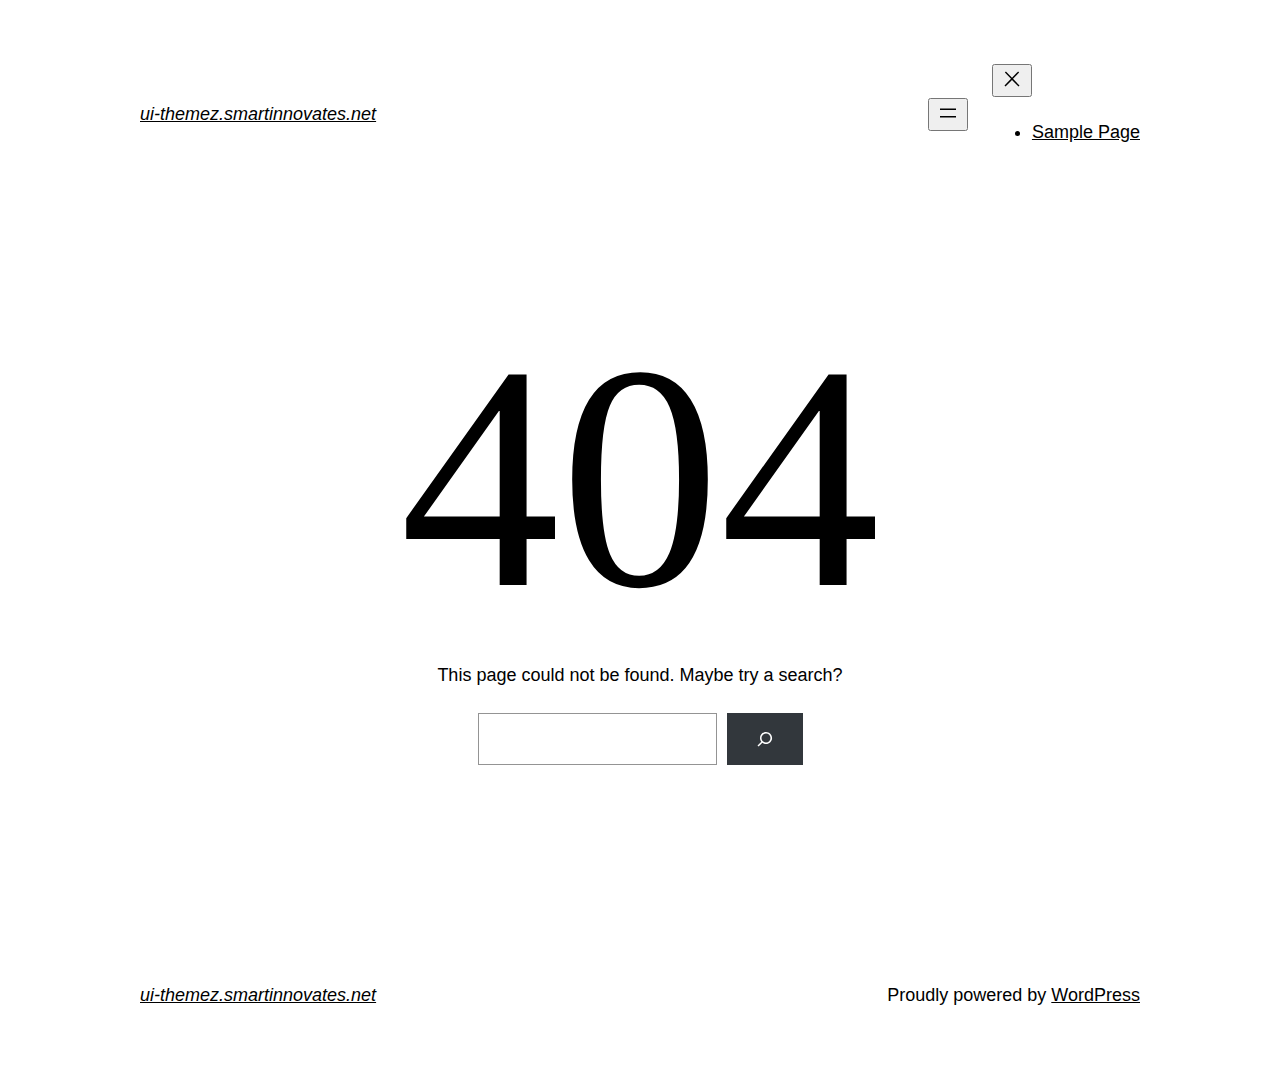
<file: css/plugins/owl.video.play.html>
<!DOCTYPE html>
<html lang="en-US">
<head>
	<meta charset="UTF-8" />
	<meta name="viewport" content="width=device-width, initial-scale=1" />
<meta name='robots' content='max-image-preview:large' />
<title>Page not found &#8211; ui-themez.smartinnovates.net</title>
<link rel="alternate" type="application/rss+xml" title="ui-themez.smartinnovates.net &raquo; Feed" href="https://ui-themez.smartinnovates.net/index.php/feed/" />
<link rel="alternate" type="application/rss+xml" title="ui-themez.smartinnovates.net &raquo; Comments Feed" href="https://ui-themez.smartinnovates.net/index.php/comments/feed/" />
<script>
window._wpemojiSettings = {"baseUrl":"https:\/\/s.w.org\/images\/core\/emoji\/14.0.0\/72x72\/","ext":".png","svgUrl":"https:\/\/s.w.org\/images\/core\/emoji\/14.0.0\/svg\/","svgExt":".svg","source":{"concatemoji":"https:\/\/ui-themez.smartinnovates.net\/wp-includes\/js\/wp-emoji-release.min.js?ver=6.3.1"}};
/*! This file is auto-generated */
!function(i,n){var o,s,e;function c(e){try{var t={supportTests:e,timestamp:(new Date).valueOf()};sessionStorage.setItem(o,JSON.stringify(t))}catch(e){}}function p(e,t,n){e.clearRect(0,0,e.canvas.width,e.canvas.height),e.fillText(t,0,0);var t=new Uint32Array(e.getImageData(0,0,e.canvas.width,e.canvas.height).data),r=(e.clearRect(0,0,e.canvas.width,e.canvas.height),e.fillText(n,0,0),new Uint32Array(e.getImageData(0,0,e.canvas.width,e.canvas.height).data));return t.every(function(e,t){return e===r[t]})}function u(e,t,n){switch(t){case"flag":return n(e,"\ud83c\udff3\ufe0f\u200d\u26a7\ufe0f","\ud83c\udff3\ufe0f\u200b\u26a7\ufe0f")?!1:!n(e,"\ud83c\uddfa\ud83c\uddf3","\ud83c\uddfa\u200b\ud83c\uddf3")&&!n(e,"\ud83c\udff4\udb40\udc67\udb40\udc62\udb40\udc65\udb40\udc6e\udb40\udc67\udb40\udc7f","\ud83c\udff4\u200b\udb40\udc67\u200b\udb40\udc62\u200b\udb40\udc65\u200b\udb40\udc6e\u200b\udb40\udc67\u200b\udb40\udc7f");case"emoji":return!n(e,"\ud83e\udef1\ud83c\udffb\u200d\ud83e\udef2\ud83c\udfff","\ud83e\udef1\ud83c\udffb\u200b\ud83e\udef2\ud83c\udfff")}return!1}function f(e,t,n){var r="undefined"!=typeof WorkerGlobalScope&&self instanceof WorkerGlobalScope?new OffscreenCanvas(300,150):i.createElement("canvas"),a=r.getContext("2d",{willReadFrequently:!0}),o=(a.textBaseline="top",a.font="600 32px Arial",{});return e.forEach(function(e){o[e]=t(a,e,n)}),o}function t(e){var t=i.createElement("script");t.src=e,t.defer=!0,i.head.appendChild(t)}"undefined"!=typeof Promise&&(o="wpEmojiSettingsSupports",s=["flag","emoji"],n.supports={everything:!0,everythingExceptFlag:!0},e=new Promise(function(e){i.addEventListener("DOMContentLoaded",e,{once:!0})}),new Promise(function(t){var n=function(){try{var e=JSON.parse(sessionStorage.getItem(o));if("object"==typeof e&&"number"==typeof e.timestamp&&(new Date).valueOf()<e.timestamp+604800&&"object"==typeof e.supportTests)return e.supportTests}catch(e){}return null}();if(!n){if("undefined"!=typeof Worker&&"undefined"!=typeof OffscreenCanvas&&"undefined"!=typeof URL&&URL.createObjectURL&&"undefined"!=typeof Blob)try{var e="postMessage("+f.toString()+"("+[JSON.stringify(s),u.toString(),p.toString()].join(",")+"));",r=new Blob([e],{type:"text/javascript"}),a=new Worker(URL.createObjectURL(r),{name:"wpTestEmojiSupports"});return void(a.onmessage=function(e){c(n=e.data),a.terminate(),t(n)})}catch(e){}c(n=f(s,u,p))}t(n)}).then(function(e){for(var t in e)n.supports[t]=e[t],n.supports.everything=n.supports.everything&&n.supports[t],"flag"!==t&&(n.supports.everythingExceptFlag=n.supports.everythingExceptFlag&&n.supports[t]);n.supports.everythingExceptFlag=n.supports.everythingExceptFlag&&!n.supports.flag,n.DOMReady=!1,n.readyCallback=function(){n.DOMReady=!0}}).then(function(){return e}).then(function(){var e;n.supports.everything||(n.readyCallback(),(e=n.source||{}).concatemoji?t(e.concatemoji):e.wpemoji&&e.twemoji&&(t(e.twemoji),t(e.wpemoji)))}))}((window,document),window._wpemojiSettings);
</script>
<style>
img.wp-smiley,
img.emoji {
	display: inline !important;
	border: none !important;
	box-shadow: none !important;
	height: 1em !important;
	width: 1em !important;
	margin: 0 0.07em !important;
	vertical-align: -0.1em !important;
	background: none !important;
	padding: 0 !important;
}
</style>
	<style id='wp-block-site-logo-inline-css'>
.wp-block-site-logo{box-sizing:border-box;line-height:0}.wp-block-site-logo a{display:inline-block}.wp-block-site-logo.is-default-size img{height:auto;width:120px}.wp-block-site-logo img{height:auto;max-width:100%}.wp-block-site-logo a,.wp-block-site-logo img{border-radius:inherit}.wp-block-site-logo.aligncenter{margin-left:auto;margin-right:auto;text-align:center}.wp-block-site-logo.is-style-rounded{border-radius:9999px}
</style>
<style id='wp-block-site-title-inline-css'>
.wp-block-site-title a{color:inherit}
.wp-block-site-title{font-family: var(--wp--preset--font-family--system-font);font-size: var(--wp--preset--font-size--medium);font-style: italic;font-weight: normal;line-height: var(--wp--custom--typography--line-height--normal);}
</style>
<style id='wp-block-group-inline-css'>
.wp-block-group{box-sizing:border-box}
</style>
<style id='wp-block-group-theme-inline-css'>
:where(.wp-block-group.has-background){padding:1.25em 2.375em}
</style>
<style id='wp-block-page-list-inline-css'>
.wp-block-navigation .wp-block-page-list{align-items:var(--navigation-layout-align,initial);background-color:inherit;display:flex;flex-direction:var(--navigation-layout-direction,initial);flex-wrap:var(--navigation-layout-wrap,wrap);justify-content:var(--navigation-layout-justify,initial)}.wp-block-navigation .wp-block-navigation-item{background-color:inherit}
</style>
<link rel='stylesheet' id='wp-block-navigation-css' href='https://ui-themez.smartinnovates.net/wp-includes/blocks/navigation/style.min.css?ver=6.3.1' media='all' />
<style id='wp-block-navigation-inline-css'>
.wp-block-navigation a:where(:not(.wp-element-button)){color: inherit;}
</style>
<style id='wp-block-template-part-theme-inline-css'>
.wp-block-template-part.has-background{margin-bottom:0;margin-top:0;padding:1.25em 2.375em}
</style>
<style id='wp-block-heading-inline-css'>
h1.has-background,h2.has-background,h3.has-background,h4.has-background,h5.has-background,h6.has-background{padding:1.25em 2.375em}
</style>
<style id='wp-block-paragraph-inline-css'>
.is-small-text{font-size:.875em}.is-regular-text{font-size:1em}.is-large-text{font-size:2.25em}.is-larger-text{font-size:3em}.has-drop-cap:not(:focus):first-letter{float:left;font-size:8.4em;font-style:normal;font-weight:100;line-height:.68;margin:.05em .1em 0 0;text-transform:uppercase}body.rtl .has-drop-cap:not(:focus):first-letter{float:none;margin-left:.1em}p.has-drop-cap.has-background{overflow:hidden}p.has-background{padding:1.25em 2.375em}:where(p.has-text-color:not(.has-link-color)) a{color:inherit}
</style>
<style id='wp-block-search-inline-css'>
.wp-block-search__button{margin-left:10px;word-break:normal}.wp-block-search__button.has-icon{line-height:0}.wp-block-search__button svg{fill:currentColor;min-height:24px;min-width:24px;vertical-align:text-bottom}:where(.wp-block-search__button){border:1px solid #ccc;padding:6px 10px}.wp-block-search__inside-wrapper{display:flex;flex:auto;flex-wrap:nowrap;max-width:100%}.wp-block-search__label{width:100%}.wp-block-search__input{-webkit-appearance:initial;appearance:none;border:1px solid #949494;flex-grow:1;margin-left:0;margin-right:0;min-width:3rem;padding:8px;text-decoration:unset!important}.wp-block-search.wp-block-search__button-only .wp-block-search__button{margin-left:0}:where(.wp-block-search__button-inside .wp-block-search__inside-wrapper){border:1px solid #949494;box-sizing:border-box;padding:4px}:where(.wp-block-search__button-inside .wp-block-search__inside-wrapper) .wp-block-search__input{border:none;border-radius:0;padding:0 4px}:where(.wp-block-search__button-inside .wp-block-search__inside-wrapper) .wp-block-search__input:focus{outline:none}:where(.wp-block-search__button-inside .wp-block-search__inside-wrapper) :where(.wp-block-search__button){padding:4px 8px}.wp-block-search.aligncenter .wp-block-search__inside-wrapper{margin:auto}.wp-block-search__button-behavior-expand .wp-block-search__inside-wrapper{min-width:0!important;transition-property:width}.wp-block-search__button-behavior-expand .wp-block-search__input{flex-basis:100%;transition-duration:.3s}.wp-block-search__button-behavior-expand.wp-block-search__searchfield-hidden,.wp-block-search__button-behavior-expand.wp-block-search__searchfield-hidden .wp-block-search__inside-wrapper{overflow:hidden}.wp-block-search__button-behavior-expand.wp-block-search__searchfield-hidden .wp-block-search__input{border-left-width:0!important;border-right-width:0!important;flex-basis:0;flex-grow:0;margin:0;min-width:0!important;padding-left:0!important;padding-right:0!important;width:0!important}.wp-block[data-align=right] .wp-block-search__button-behavior-expand .wp-block-search__inside-wrapper{float:right}
</style>
<style id='wp-block-search-theme-inline-css'>
.wp-block-search .wp-block-search__label{font-weight:700}.wp-block-search__button{border:1px solid #ccc;padding:.375em .625em}
</style>
<style id='wp-block-library-inline-css'>
:root{--wp-admin-theme-color:#007cba;--wp-admin-theme-color--rgb:0,124,186;--wp-admin-theme-color-darker-10:#006ba1;--wp-admin-theme-color-darker-10--rgb:0,107,161;--wp-admin-theme-color-darker-20:#005a87;--wp-admin-theme-color-darker-20--rgb:0,90,135;--wp-admin-border-width-focus:2px;--wp-block-synced-color:#7a00df;--wp-block-synced-color--rgb:122,0,223}@media (min-resolution:192dpi){:root{--wp-admin-border-width-focus:1.5px}}.wp-element-button{cursor:pointer}:root{--wp--preset--font-size--normal:16px;--wp--preset--font-size--huge:42px}:root .has-very-light-gray-background-color{background-color:#eee}:root .has-very-dark-gray-background-color{background-color:#313131}:root .has-very-light-gray-color{color:#eee}:root .has-very-dark-gray-color{color:#313131}:root .has-vivid-green-cyan-to-vivid-cyan-blue-gradient-background{background:linear-gradient(135deg,#00d084,#0693e3)}:root .has-purple-crush-gradient-background{background:linear-gradient(135deg,#34e2e4,#4721fb 50%,#ab1dfe)}:root .has-hazy-dawn-gradient-background{background:linear-gradient(135deg,#faaca8,#dad0ec)}:root .has-subdued-olive-gradient-background{background:linear-gradient(135deg,#fafae1,#67a671)}:root .has-atomic-cream-gradient-background{background:linear-gradient(135deg,#fdd79a,#004a59)}:root .has-nightshade-gradient-background{background:linear-gradient(135deg,#330968,#31cdcf)}:root .has-midnight-gradient-background{background:linear-gradient(135deg,#020381,#2874fc)}.has-regular-font-size{font-size:1em}.has-larger-font-size{font-size:2.625em}.has-normal-font-size{font-size:var(--wp--preset--font-size--normal)}.has-huge-font-size{font-size:var(--wp--preset--font-size--huge)}.has-text-align-center{text-align:center}.has-text-align-left{text-align:left}.has-text-align-right{text-align:right}#end-resizable-editor-section{display:none}.aligncenter{clear:both}.items-justified-left{justify-content:flex-start}.items-justified-center{justify-content:center}.items-justified-right{justify-content:flex-end}.items-justified-space-between{justify-content:space-between}.screen-reader-text{clip:rect(1px,1px,1px,1px);word-wrap:normal!important;border:0;-webkit-clip-path:inset(50%);clip-path:inset(50%);height:1px;margin:-1px;overflow:hidden;padding:0;position:absolute;width:1px}.screen-reader-text:focus{clip:auto!important;background-color:#ddd;-webkit-clip-path:none;clip-path:none;color:#444;display:block;font-size:1em;height:auto;left:5px;line-height:normal;padding:15px 23px 14px;text-decoration:none;top:5px;width:auto;z-index:100000}html :where(.has-border-color){border-style:solid}html :where([style*=border-top-color]){border-top-style:solid}html :where([style*=border-right-color]){border-right-style:solid}html :where([style*=border-bottom-color]){border-bottom-style:solid}html :where([style*=border-left-color]){border-left-style:solid}html :where([style*=border-width]){border-style:solid}html :where([style*=border-top-width]){border-top-style:solid}html :where([style*=border-right-width]){border-right-style:solid}html :where([style*=border-bottom-width]){border-bottom-style:solid}html :where([style*=border-left-width]){border-left-style:solid}html :where(img[class*=wp-image-]){height:auto;max-width:100%}:where(figure){margin:0 0 1em}html :where(.is-position-sticky){--wp-admin--admin-bar--position-offset:var(--wp-admin--admin-bar--height,0px)}@media screen and (max-width:600px){html :where(.is-position-sticky){--wp-admin--admin-bar--position-offset:0px}}
</style>
<style id='global-styles-inline-css'>
body{--wp--preset--color--black: #000000;--wp--preset--color--cyan-bluish-gray: #abb8c3;--wp--preset--color--white: #ffffff;--wp--preset--color--pale-pink: #f78da7;--wp--preset--color--vivid-red: #cf2e2e;--wp--preset--color--luminous-vivid-orange: #ff6900;--wp--preset--color--luminous-vivid-amber: #fcb900;--wp--preset--color--light-green-cyan: #7bdcb5;--wp--preset--color--vivid-green-cyan: #00d084;--wp--preset--color--pale-cyan-blue: #8ed1fc;--wp--preset--color--vivid-cyan-blue: #0693e3;--wp--preset--color--vivid-purple: #9b51e0;--wp--preset--color--foreground: #000000;--wp--preset--color--background: #ffffff;--wp--preset--color--primary: #1a4548;--wp--preset--color--secondary: #ffe2c7;--wp--preset--color--tertiary: #F6F6F6;--wp--preset--gradient--vivid-cyan-blue-to-vivid-purple: linear-gradient(135deg,rgba(6,147,227,1) 0%,rgb(155,81,224) 100%);--wp--preset--gradient--light-green-cyan-to-vivid-green-cyan: linear-gradient(135deg,rgb(122,220,180) 0%,rgb(0,208,130) 100%);--wp--preset--gradient--luminous-vivid-amber-to-luminous-vivid-orange: linear-gradient(135deg,rgba(252,185,0,1) 0%,rgba(255,105,0,1) 100%);--wp--preset--gradient--luminous-vivid-orange-to-vivid-red: linear-gradient(135deg,rgba(255,105,0,1) 0%,rgb(207,46,46) 100%);--wp--preset--gradient--very-light-gray-to-cyan-bluish-gray: linear-gradient(135deg,rgb(238,238,238) 0%,rgb(169,184,195) 100%);--wp--preset--gradient--cool-to-warm-spectrum: linear-gradient(135deg,rgb(74,234,220) 0%,rgb(151,120,209) 20%,rgb(207,42,186) 40%,rgb(238,44,130) 60%,rgb(251,105,98) 80%,rgb(254,248,76) 100%);--wp--preset--gradient--blush-light-purple: linear-gradient(135deg,rgb(255,206,236) 0%,rgb(152,150,240) 100%);--wp--preset--gradient--blush-bordeaux: linear-gradient(135deg,rgb(254,205,165) 0%,rgb(254,45,45) 50%,rgb(107,0,62) 100%);--wp--preset--gradient--luminous-dusk: linear-gradient(135deg,rgb(255,203,112) 0%,rgb(199,81,192) 50%,rgb(65,88,208) 100%);--wp--preset--gradient--pale-ocean: linear-gradient(135deg,rgb(255,245,203) 0%,rgb(182,227,212) 50%,rgb(51,167,181) 100%);--wp--preset--gradient--electric-grass: linear-gradient(135deg,rgb(202,248,128) 0%,rgb(113,206,126) 100%);--wp--preset--gradient--midnight: linear-gradient(135deg,rgb(2,3,129) 0%,rgb(40,116,252) 100%);--wp--preset--gradient--vertical-secondary-to-tertiary: linear-gradient(to bottom,var(--wp--preset--color--secondary) 0%,var(--wp--preset--color--tertiary) 100%);--wp--preset--gradient--vertical-secondary-to-background: linear-gradient(to bottom,var(--wp--preset--color--secondary) 0%,var(--wp--preset--color--background) 100%);--wp--preset--gradient--vertical-tertiary-to-background: linear-gradient(to bottom,var(--wp--preset--color--tertiary) 0%,var(--wp--preset--color--background) 100%);--wp--preset--gradient--diagonal-primary-to-foreground: linear-gradient(to bottom right,var(--wp--preset--color--primary) 0%,var(--wp--preset--color--foreground) 100%);--wp--preset--gradient--diagonal-secondary-to-background: linear-gradient(to bottom right,var(--wp--preset--color--secondary) 50%,var(--wp--preset--color--background) 50%);--wp--preset--gradient--diagonal-background-to-secondary: linear-gradient(to bottom right,var(--wp--preset--color--background) 50%,var(--wp--preset--color--secondary) 50%);--wp--preset--gradient--diagonal-tertiary-to-background: linear-gradient(to bottom right,var(--wp--preset--color--tertiary) 50%,var(--wp--preset--color--background) 50%);--wp--preset--gradient--diagonal-background-to-tertiary: linear-gradient(to bottom right,var(--wp--preset--color--background) 50%,var(--wp--preset--color--tertiary) 50%);--wp--preset--font-size--small: 1rem;--wp--preset--font-size--medium: 1.125rem;--wp--preset--font-size--large: 1.75rem;--wp--preset--font-size--x-large: clamp(1.75rem, 3vw, 2.25rem);--wp--preset--font-family--system-font: -apple-system,BlinkMacSystemFont,"Segoe UI",Roboto,Oxygen-Sans,Ubuntu,Cantarell,"Helvetica Neue",sans-serif;--wp--preset--font-family--source-serif-pro: "Source Serif Pro", serif;--wp--preset--spacing--20: 0.44rem;--wp--preset--spacing--30: 0.67rem;--wp--preset--spacing--40: 1rem;--wp--preset--spacing--50: 1.5rem;--wp--preset--spacing--60: 2.25rem;--wp--preset--spacing--70: 3.38rem;--wp--preset--spacing--80: 5.06rem;--wp--preset--shadow--natural: 6px 6px 9px rgba(0, 0, 0, 0.2);--wp--preset--shadow--deep: 12px 12px 50px rgba(0, 0, 0, 0.4);--wp--preset--shadow--sharp: 6px 6px 0px rgba(0, 0, 0, 0.2);--wp--preset--shadow--outlined: 6px 6px 0px -3px rgba(255, 255, 255, 1), 6px 6px rgba(0, 0, 0, 1);--wp--preset--shadow--crisp: 6px 6px 0px rgba(0, 0, 0, 1);--wp--custom--spacing--small: max(1.25rem, 5vw);--wp--custom--spacing--medium: clamp(2rem, 8vw, calc(4 * var(--wp--style--block-gap)));--wp--custom--spacing--large: clamp(4rem, 10vw, 8rem);--wp--custom--spacing--outer: var(--wp--custom--spacing--small, 1.25rem);--wp--custom--typography--font-size--huge: clamp(2.25rem, 4vw, 2.75rem);--wp--custom--typography--font-size--gigantic: clamp(2.75rem, 6vw, 3.25rem);--wp--custom--typography--font-size--colossal: clamp(3.25rem, 8vw, 6.25rem);--wp--custom--typography--line-height--tiny: 1.15;--wp--custom--typography--line-height--small: 1.2;--wp--custom--typography--line-height--medium: 1.4;--wp--custom--typography--line-height--normal: 1.6;}body { margin: 0;--wp--style--global--content-size: 650px;--wp--style--global--wide-size: 1000px; }.wp-site-blocks > .alignleft { float: left; margin-right: 2em; }.wp-site-blocks > .alignright { float: right; margin-left: 2em; }.wp-site-blocks > .aligncenter { justify-content: center; margin-left: auto; margin-right: auto; }:where(.wp-site-blocks) > * { margin-block-start: 1.5rem; margin-block-end: 0; }:where(.wp-site-blocks) > :first-child:first-child { margin-block-start: 0; }:where(.wp-site-blocks) > :last-child:last-child { margin-block-end: 0; }body { --wp--style--block-gap: 1.5rem; }:where(body .is-layout-flow)  > :first-child:first-child{margin-block-start: 0;}:where(body .is-layout-flow)  > :last-child:last-child{margin-block-end: 0;}:where(body .is-layout-flow)  > *{margin-block-start: 1.5rem;margin-block-end: 0;}:where(body .is-layout-constrained)  > :first-child:first-child{margin-block-start: 0;}:where(body .is-layout-constrained)  > :last-child:last-child{margin-block-end: 0;}:where(body .is-layout-constrained)  > *{margin-block-start: 1.5rem;margin-block-end: 0;}:where(body .is-layout-flex) {gap: 1.5rem;}:where(body .is-layout-grid) {gap: 1.5rem;}body .is-layout-flow > .alignleft{float: left;margin-inline-start: 0;margin-inline-end: 2em;}body .is-layout-flow > .alignright{float: right;margin-inline-start: 2em;margin-inline-end: 0;}body .is-layout-flow > .aligncenter{margin-left: auto !important;margin-right: auto !important;}body .is-layout-constrained > .alignleft{float: left;margin-inline-start: 0;margin-inline-end: 2em;}body .is-layout-constrained > .alignright{float: right;margin-inline-start: 2em;margin-inline-end: 0;}body .is-layout-constrained > .aligncenter{margin-left: auto !important;margin-right: auto !important;}body .is-layout-constrained > :where(:not(.alignleft):not(.alignright):not(.alignfull)){max-width: var(--wp--style--global--content-size);margin-left: auto !important;margin-right: auto !important;}body .is-layout-constrained > .alignwide{max-width: var(--wp--style--global--wide-size);}body .is-layout-flex{display: flex;}body .is-layout-flex{flex-wrap: wrap;align-items: center;}body .is-layout-flex > *{margin: 0;}body .is-layout-grid{display: grid;}body .is-layout-grid > *{margin: 0;}body{background-color: var(--wp--preset--color--background);color: var(--wp--preset--color--foreground);font-family: var(--wp--preset--font-family--system-font);font-size: var(--wp--preset--font-size--medium);line-height: var(--wp--custom--typography--line-height--normal);padding-top: 0px;padding-right: 0px;padding-bottom: 0px;padding-left: 0px;}a:where(:not(.wp-element-button)){color: var(--wp--preset--color--foreground);text-decoration: underline;}h1{font-family: var(--wp--preset--font-family--source-serif-pro);font-size: var(--wp--custom--typography--font-size--colossal);font-weight: 300;line-height: var(--wp--custom--typography--line-height--tiny);}h2{font-family: var(--wp--preset--font-family--source-serif-pro);font-size: var(--wp--custom--typography--font-size--gigantic);font-weight: 300;line-height: var(--wp--custom--typography--line-height--small);}h3{font-family: var(--wp--preset--font-family--source-serif-pro);font-size: var(--wp--custom--typography--font-size--huge);font-weight: 300;line-height: var(--wp--custom--typography--line-height--tiny);}h4{font-family: var(--wp--preset--font-family--source-serif-pro);font-size: var(--wp--preset--font-size--x-large);font-weight: 300;line-height: var(--wp--custom--typography--line-height--tiny);}h5{font-family: var(--wp--preset--font-family--system-font);font-size: var(--wp--preset--font-size--medium);font-weight: 700;line-height: var(--wp--custom--typography--line-height--normal);text-transform: uppercase;}h6{font-family: var(--wp--preset--font-family--system-font);font-size: var(--wp--preset--font-size--medium);font-weight: 400;line-height: var(--wp--custom--typography--line-height--normal);text-transform: uppercase;}.wp-element-button, .wp-block-button__link{background-color: #32373c;border-width: 0;color: #fff;font-family: inherit;font-size: inherit;line-height: inherit;padding: calc(0.667em + 2px) calc(1.333em + 2px);text-decoration: none;}.has-black-color{color: var(--wp--preset--color--black) !important;}.has-cyan-bluish-gray-color{color: var(--wp--preset--color--cyan-bluish-gray) !important;}.has-white-color{color: var(--wp--preset--color--white) !important;}.has-pale-pink-color{color: var(--wp--preset--color--pale-pink) !important;}.has-vivid-red-color{color: var(--wp--preset--color--vivid-red) !important;}.has-luminous-vivid-orange-color{color: var(--wp--preset--color--luminous-vivid-orange) !important;}.has-luminous-vivid-amber-color{color: var(--wp--preset--color--luminous-vivid-amber) !important;}.has-light-green-cyan-color{color: var(--wp--preset--color--light-green-cyan) !important;}.has-vivid-green-cyan-color{color: var(--wp--preset--color--vivid-green-cyan) !important;}.has-pale-cyan-blue-color{color: var(--wp--preset--color--pale-cyan-blue) !important;}.has-vivid-cyan-blue-color{color: var(--wp--preset--color--vivid-cyan-blue) !important;}.has-vivid-purple-color{color: var(--wp--preset--color--vivid-purple) !important;}.has-foreground-color{color: var(--wp--preset--color--foreground) !important;}.has-background-color{color: var(--wp--preset--color--background) !important;}.has-primary-color{color: var(--wp--preset--color--primary) !important;}.has-secondary-color{color: var(--wp--preset--color--secondary) !important;}.has-tertiary-color{color: var(--wp--preset--color--tertiary) !important;}.has-black-background-color{background-color: var(--wp--preset--color--black) !important;}.has-cyan-bluish-gray-background-color{background-color: var(--wp--preset--color--cyan-bluish-gray) !important;}.has-white-background-color{background-color: var(--wp--preset--color--white) !important;}.has-pale-pink-background-color{background-color: var(--wp--preset--color--pale-pink) !important;}.has-vivid-red-background-color{background-color: var(--wp--preset--color--vivid-red) !important;}.has-luminous-vivid-orange-background-color{background-color: var(--wp--preset--color--luminous-vivid-orange) !important;}.has-luminous-vivid-amber-background-color{background-color: var(--wp--preset--color--luminous-vivid-amber) !important;}.has-light-green-cyan-background-color{background-color: var(--wp--preset--color--light-green-cyan) !important;}.has-vivid-green-cyan-background-color{background-color: var(--wp--preset--color--vivid-green-cyan) !important;}.has-pale-cyan-blue-background-color{background-color: var(--wp--preset--color--pale-cyan-blue) !important;}.has-vivid-cyan-blue-background-color{background-color: var(--wp--preset--color--vivid-cyan-blue) !important;}.has-vivid-purple-background-color{background-color: var(--wp--preset--color--vivid-purple) !important;}.has-foreground-background-color{background-color: var(--wp--preset--color--foreground) !important;}.has-background-background-color{background-color: var(--wp--preset--color--background) !important;}.has-primary-background-color{background-color: var(--wp--preset--color--primary) !important;}.has-secondary-background-color{background-color: var(--wp--preset--color--secondary) !important;}.has-tertiary-background-color{background-color: var(--wp--preset--color--tertiary) !important;}.has-black-border-color{border-color: var(--wp--preset--color--black) !important;}.has-cyan-bluish-gray-border-color{border-color: var(--wp--preset--color--cyan-bluish-gray) !important;}.has-white-border-color{border-color: var(--wp--preset--color--white) !important;}.has-pale-pink-border-color{border-color: var(--wp--preset--color--pale-pink) !important;}.has-vivid-red-border-color{border-color: var(--wp--preset--color--vivid-red) !important;}.has-luminous-vivid-orange-border-color{border-color: var(--wp--preset--color--luminous-vivid-orange) !important;}.has-luminous-vivid-amber-border-color{border-color: var(--wp--preset--color--luminous-vivid-amber) !important;}.has-light-green-cyan-border-color{border-color: var(--wp--preset--color--light-green-cyan) !important;}.has-vivid-green-cyan-border-color{border-color: var(--wp--preset--color--vivid-green-cyan) !important;}.has-pale-cyan-blue-border-color{border-color: var(--wp--preset--color--pale-cyan-blue) !important;}.has-vivid-cyan-blue-border-color{border-color: var(--wp--preset--color--vivid-cyan-blue) !important;}.has-vivid-purple-border-color{border-color: var(--wp--preset--color--vivid-purple) !important;}.has-foreground-border-color{border-color: var(--wp--preset--color--foreground) !important;}.has-background-border-color{border-color: var(--wp--preset--color--background) !important;}.has-primary-border-color{border-color: var(--wp--preset--color--primary) !important;}.has-secondary-border-color{border-color: var(--wp--preset--color--secondary) !important;}.has-tertiary-border-color{border-color: var(--wp--preset--color--tertiary) !important;}.has-vivid-cyan-blue-to-vivid-purple-gradient-background{background: var(--wp--preset--gradient--vivid-cyan-blue-to-vivid-purple) !important;}.has-light-green-cyan-to-vivid-green-cyan-gradient-background{background: var(--wp--preset--gradient--light-green-cyan-to-vivid-green-cyan) !important;}.has-luminous-vivid-amber-to-luminous-vivid-orange-gradient-background{background: var(--wp--preset--gradient--luminous-vivid-amber-to-luminous-vivid-orange) !important;}.has-luminous-vivid-orange-to-vivid-red-gradient-background{background: var(--wp--preset--gradient--luminous-vivid-orange-to-vivid-red) !important;}.has-very-light-gray-to-cyan-bluish-gray-gradient-background{background: var(--wp--preset--gradient--very-light-gray-to-cyan-bluish-gray) !important;}.has-cool-to-warm-spectrum-gradient-background{background: var(--wp--preset--gradient--cool-to-warm-spectrum) !important;}.has-blush-light-purple-gradient-background{background: var(--wp--preset--gradient--blush-light-purple) !important;}.has-blush-bordeaux-gradient-background{background: var(--wp--preset--gradient--blush-bordeaux) !important;}.has-luminous-dusk-gradient-background{background: var(--wp--preset--gradient--luminous-dusk) !important;}.has-pale-ocean-gradient-background{background: var(--wp--preset--gradient--pale-ocean) !important;}.has-electric-grass-gradient-background{background: var(--wp--preset--gradient--electric-grass) !important;}.has-midnight-gradient-background{background: var(--wp--preset--gradient--midnight) !important;}.has-vertical-secondary-to-tertiary-gradient-background{background: var(--wp--preset--gradient--vertical-secondary-to-tertiary) !important;}.has-vertical-secondary-to-background-gradient-background{background: var(--wp--preset--gradient--vertical-secondary-to-background) !important;}.has-vertical-tertiary-to-background-gradient-background{background: var(--wp--preset--gradient--vertical-tertiary-to-background) !important;}.has-diagonal-primary-to-foreground-gradient-background{background: var(--wp--preset--gradient--diagonal-primary-to-foreground) !important;}.has-diagonal-secondary-to-background-gradient-background{background: var(--wp--preset--gradient--diagonal-secondary-to-background) !important;}.has-diagonal-background-to-secondary-gradient-background{background: var(--wp--preset--gradient--diagonal-background-to-secondary) !important;}.has-diagonal-tertiary-to-background-gradient-background{background: var(--wp--preset--gradient--diagonal-tertiary-to-background) !important;}.has-diagonal-background-to-tertiary-gradient-background{background: var(--wp--preset--gradient--diagonal-background-to-tertiary) !important;}.has-small-font-size{font-size: var(--wp--preset--font-size--small) !important;}.has-medium-font-size{font-size: var(--wp--preset--font-size--medium) !important;}.has-large-font-size{font-size: var(--wp--preset--font-size--large) !important;}.has-x-large-font-size{font-size: var(--wp--preset--font-size--x-large) !important;}.has-system-font-font-family{font-family: var(--wp--preset--font-family--system-font) !important;}.has-source-serif-pro-font-family{font-family: var(--wp--preset--font-family--source-serif-pro) !important;}
</style>
<style id='core-block-supports-inline-css'>
.wp-container-3.wp-container-3{justify-content:flex-end;}.wp-container-4.wp-container-4,.wp-container-9.wp-container-9{justify-content:space-between;}
</style>
<style id='wp-webfonts-inline-css'>
@font-face{font-family:"Source Serif Pro";font-style:normal;font-weight:200 900;font-display:fallback;src:url('https://ui-themez.smartinnovates.net/wp-content/themes/twentytwentytwo/assets/fonts/source-serif-pro/SourceSerif4Variable-Roman.ttf.woff2') format('woff2');font-stretch:normal;}@font-face{font-family:"Source Serif Pro";font-style:italic;font-weight:200 900;font-display:fallback;src:url('https://ui-themez.smartinnovates.net/wp-content/themes/twentytwentytwo/assets/fonts/source-serif-pro/SourceSerif4Variable-Italic.ttf.woff2') format('woff2');font-stretch:normal;}
</style>
<link rel='stylesheet' id='twentytwentytwo-style-css' href='https://ui-themez.smartinnovates.net/wp-content/themes/twentytwentytwo/style.css?ver=1.2' media='all' />
<script src='https://ui-themez.smartinnovates.net/wp-includes/blocks/navigation/view.min.js?ver=886680af40b7521d60fc' id='wp-block-navigation-view-js'></script>
<script src='https://ui-themez.smartinnovates.net/wp-includes/blocks/navigation/view-modal.min.js?ver=b478fa3cd1475dec97d3' id='wp-block-navigation-view-2-js'></script>
<link rel="https://api.w.org/" href="https://ui-themez.smartinnovates.net/index.php/wp-json/" /><link rel="EditURI" type="application/rsd+xml" title="RSD" href="https://ui-themez.smartinnovates.net/xmlrpc.php?rsd" />
<meta name="generator" content="WordPress 6.3.1" />
</head>

<body class="error404 wp-embed-responsive">

<div class="wp-site-blocks"><header class="wp-block-template-part">
<div class="wp-block-group is-layout-constrained wp-block-group-is-layout-constrained">
<div class="wp-block-group alignwide is-content-justification-space-between is-layout-flex wp-container-4 wp-block-group-is-layout-flex" style="padding-top:var(--wp--custom--spacing--small, 1.25rem);padding-bottom:var(--wp--custom--spacing--large, 8rem)">
<div class="wp-block-group is-layout-flex wp-block-group-is-layout-flex">

<h1 class="wp-block-site-title"><a href="https://ui-themez.smartinnovates.net" target="_self" rel="home">ui-themez.smartinnovates.net</a></h1></div>


<nav class="is-responsive items-justified-right wp-block-navigation is-content-justification-right is-layout-flex wp-container-3 wp-block-navigation-is-layout-flex" aria-label="" ><button aria-haspopup="true" aria-label="Open menu" class="wp-block-navigation__responsive-container-open " data-micromodal-trigger="modal-2" ><svg width="24" height="24" xmlns="http://www.w3.org/2000/svg" viewBox="0 0 24 24" aria-hidden="true" focusable="false"><rect x="4" y="7.5" width="16" height="1.5" /><rect x="4" y="15" width="16" height="1.5" /></svg></button>
			<div class="wp-block-navigation__responsive-container  " style="" id="modal-2" >
				<div class="wp-block-navigation__responsive-close" tabindex="-1" data-micromodal-close>
					<div class="wp-block-navigation__responsive-dialog" aria-label="Menu" >
							<button aria-label="Close menu" data-micromodal-close class="wp-block-navigation__responsive-container-close" ><svg xmlns="http://www.w3.org/2000/svg" viewBox="0 0 24 24" width="24" height="24" aria-hidden="true" focusable="false"><path d="M13 11.8l6.1-6.3-1-1-6.1 6.2-6.1-6.2-1 1 6.1 6.3-6.5 6.7 1 1 6.5-6.6 6.5 6.6 1-1z"></path></svg></button>
						<div class="wp-block-navigation__responsive-container-content" id="modal-2-content">
							<ul class="wp-block-page-list"><li class="wp-block-pages-list__item wp-block-navigation-item open-on-hover-click"><a class="wp-block-pages-list__item__link wp-block-navigation-item__content" href="https://ui-themez.smartinnovates.net/index.php/sample-page/">Sample Page</a></li></ul>
						</div>
					</div>
				</div>
			</div></nav></div>
</div>
</header>


<main class="wp-block-group is-layout-flow wp-block-group-is-layout-flow">
<div class="wp-block-group is-layout-constrained wp-block-group-is-layout-constrained">

					<h2 class="has-text-align-center wp-block-heading" style="font-size:clamp(4rem, 40vw, 20rem);font-weight:200;line-height:1">404</h2>
					
					
					<p class="has-text-align-center">This page could not be found. Maybe try a search?</p>
					
					<form role="search" method="get" action="https://ui-themez.smartinnovates.net/" class="wp-block-search__button-outside wp-block-search__icon-button aligncenter wp-block-search"><label class="wp-block-search__label screen-reader-text" for="wp-block-search__input-6" >Search</label><div class="wp-block-search__inside-wrapper "  style="width: 50%"><input class="wp-block-search__input" id="wp-block-search__input-6" placeholder="" value="" type="search" name="s" required /><button aria-label="Search" class="wp-block-search__button has-icon wp-element-button" type="submit" ><svg class="search-icon" viewBox="0 0 24 24" width="24" height="24">
					<path d="M13 5c-3.3 0-6 2.7-6 6 0 1.4.5 2.7 1.3 3.7l-3.8 3.8 1.1 1.1 3.8-3.8c1 .8 2.3 1.3 3.7 1.3 3.3 0 6-2.7 6-6S16.3 5 13 5zm0 10.5c-2.5 0-4.5-2-4.5-4.5s2-4.5 4.5-4.5 4.5 2 4.5 4.5-2 4.5-4.5 4.5z"></path>
				</svg></button></div></form>
</div>
</main>


<footer class="wp-block-template-part">
<div class="wp-block-group is-layout-constrained wp-block-group-is-layout-constrained" style="padding-top:var(--wp--custom--spacing--large, 8rem)">

					<div class="wp-block-group alignfull is-layout-constrained wp-block-group-is-layout-constrained">
					<div class="wp-block-group alignwide is-content-justification-space-between is-layout-flex wp-container-9 wp-block-group-is-layout-flex" style="padding-top:4rem;padding-bottom:4rem"><p class="wp-block-site-title"><a href="https://ui-themez.smartinnovates.net" target="_self" rel="home">ui-themez.smartinnovates.net</a></p>

					
					<p class="has-text-align-right">Proudly powered by <a href="https://wordpress.org" rel="nofollow">WordPress</a></p>
					</div>
					</div>
					
</div>

</footer>
</div>

		<style id="skip-link-styles">
		.skip-link.screen-reader-text {
			border: 0;
			clip: rect(1px,1px,1px,1px);
			clip-path: inset(50%);
			height: 1px;
			margin: -1px;
			overflow: hidden;
			padding: 0;
			position: absolute !important;
			width: 1px;
			word-wrap: normal !important;
		}

		.skip-link.screen-reader-text:focus {
			background-color: #eee;
			clip: auto !important;
			clip-path: none;
			color: #444;
			display: block;
			font-size: 1em;
			height: auto;
			left: 5px;
			line-height: normal;
			padding: 15px 23px 14px;
			text-decoration: none;
			top: 5px;
			width: auto;
			z-index: 100000;
		}
	</style>
		<script>
	( function() {
		var skipLinkTarget = document.querySelector( 'main' ),
			sibling,
			skipLinkTargetID,
			skipLink;

		// Early exit if a skip-link target can't be located.
		if ( ! skipLinkTarget ) {
			return;
		}

		/*
		 * Get the site wrapper.
		 * The skip-link will be injected in the beginning of it.
		 */
		sibling = document.querySelector( '.wp-site-blocks' );

		// Early exit if the root element was not found.
		if ( ! sibling ) {
			return;
		}

		// Get the skip-link target's ID, and generate one if it doesn't exist.
		skipLinkTargetID = skipLinkTarget.id;
		if ( ! skipLinkTargetID ) {
			skipLinkTargetID = 'wp--skip-link--target';
			skipLinkTarget.id = skipLinkTargetID;
		}

		// Create the skip link.
		skipLink = document.createElement( 'a' );
		skipLink.classList.add( 'skip-link', 'screen-reader-text' );
		skipLink.href = '#' + skipLinkTargetID;
		skipLink.innerHTML = 'Skip to content';

		// Inject the skip link.
		sibling.parentElement.insertBefore( skipLink, sibling );
	}() );
	</script>
	</body>
</html>

<!-- plugin=object-cache-pro client=phpredis metric#hits=1436 metric#misses=9 metric#hit-ratio=99.4 metric#bytes=156311 metric#prefetches=0 metric#store-reads=27 metric#store-writes=2 metric#store-hits=26 metric#store-misses=1 metric#sql-queries=3 metric#ms-total=300.03 metric#ms-cache=7.37 metric#ms-cache-avg=0.2633 metric#ms-cache-ratio=2.5 -->
</file>
<file: css/plugins.css>
/*-----------------------------------------------------------------------------------

	Theme Name: Arco
	Theme URI: http://
	Description: The Multi-Purpose Onepage Template
	Author: ui-themez
	Author URI: http://themeforest.net/user/ui-themez
	Version: 1.0

-----------------------------------------------------------------------------------*/

/* ----------------------------------------------------------------
			[ All Css Plugins & Helper Classes File ]
-----------------------------------------------------------------*/

/* == bootstrap == */
@import url("plugins/bootstrap.min.css");


/* == themify-icons icon font == */
@import url("plugins/themify-icons.css");

/* == fontawesome icon font == */
@import url("plugins/fontawesome-all.min.css");

/* == magnific-popup == */
@import url("plugins/magnific-popup.css");

/* == animate.min == */
@import url("plugins/animate.min.css");

/* == owl.carousel == */
@import url("plugins/owl.carousel.min.css");
@import url("plugins/owl.theme.default.min.css");

/* == helper classes == */
@import url("plugins/helper.css");
</file>
<file: css/style.css>
/*-----------------------------------------------------------------------------------

 Theme Name: Buka
 Theme URI: http://
 Description: The Multi-Purpose Onepage Template
 Author: ui-themez
 Author URI: http://themeforest.net/user/ui-themez
 Version: 1.0

 Main Color   : #111
 main Font    : Rubik

-----------------------------------------------------------------------------------*/
/* ----------------------------------------------------------------

 == Table Of Content

	01 Basics
	02 Navbar
	03 Header
	04 Hero
	05 Services
	06 Numbers
	07 Works
	08 Testimonials
	09 Blog
	10 Contact
	11 Footer
	12 Responsive
 

---------------------------------------------------------------- */
/* ----------------------------------------------------------------
     [ 01 Start Basics ]
-----------------------------------------------------------------*/
* {
  margin: 0;
  padding: 0;
  -webkit-box-sizing: border-box;
          box-sizing: border-box;
  outline: none;
  list-style: none;
  word-wrap: break-word;
}

body {
  color: #000;
  line-height: 1.3;
  font-weight: 400;
  font-size: 15px;
  font-family: 'Rubik', sans-serif;
  overflow-x: hidden !important;
}

p {
  font-size: 14px;
  font-weight: 300;
  color: #8a8a8a;
  line-height: 2;
  margin: 0;
}

img {
  width: 100%;
  height: auto;
}

span, a, a:hover {
  display: inline-block;
  text-decoration: none;
  color: inherit;
}

.section-padding {
  padding: 120px 0;
}

.section-head {
  margin-bottom: 80px;
}
.section-head h3 {
  font-size: 40px;
  font-weight: 800;
  letter-spacing: 2px;
  margin-bottom: 10px;
}
.section-head span {
  position: relative;
}
.section-head span:after, .section-head span:before {
  content: '';
  width: 100px;
  height: 3px;
  position: absolute;
  top: 9px;
  background: #555;
}
.section-head span:after {
  right: 0;
  background: -webkit-gradient(linear, left top, right top, from(transparent), to(#555));
  background: linear-gradient(to right, transparent, #555);
}
.section-head span:before {
  left: 0;
  background: -webkit-gradient(linear, right top, left top, from(transparent), to(#555));
  background: linear-gradient(to left, transparent, #555);
}
.section-head span i {
  display: inline-block;
  width: 7px;
  height: 7px;
  background: #555;
  -webkit-transform: rotate(45deg);
          transform: rotate(45deg);
  position: relative;
  z-index: 3;
}

.bg-gray {
  background: #f7f7f7;
}

.o-hidden {
  overflow: hidden;
}

.position-re {
  position: relative;
}

.full-width {
  width: 100% !important;
}

.bg-img {
  background-size: cover;
  background-repeat: no-repeat;
}

.bg-fixed {
  background-attachment: fixed;
}

.valign {
  display: -webkit-box;
  display: -ms-flexbox;
  display: flex;
  -webkit-box-align: center;
  -ms-flex-align: center;
  align-items: center;
}

.v-middle {
  position: absolute;
  width: 100%;
  top: 50%;
  left: 0;
  -webkit-transform: translate(0%, -50%);
  transform: translate(0%, -50%);
}

.owl-theme .owl-nav.disabled + .owl-dots {
  margin-top: 15px;
  line-height: .7;
}

.owl-theme .owl-dots .owl-dot span {
  width: 8px;
  height: 8px;
  margin: 0 7px;
  border-radius: 50%;
  border: 1px solid #eee;
  background: transparent;
}

.owl-theme .owl-dots .owl-dot.active span,
.owl-theme .owl-dots .owl-dot:hover span {
  background: #eee;
}

.cd-headline {
  font-size: 3rem;
  line-height: 1.2;
}

@media only screen and (min-width: 768px) {
  .cd-headline {
    font-size: 4.4rem;
    font-weight: 300;
  }
}
@media only screen and (min-width: 1170px) {
  .cd-headline {
    font-size: 6rem;
  }
}
.cd-words-wrapper {
  display: inline-block;
  position: relative;
  text-align: left;
}

.cd-words-wrapper b {
  display: inline-block;
  position: absolute;
  white-space: nowrap;
  left: 0;
  top: 0;
}

.cd-words-wrapper b.is-visible {
  position: relative;
}

.no-js .cd-words-wrapper b {
  opacity: 0;
}

.no-js .cd-words-wrapper b.is-visible {
  opacity: 1;
}

/* xclip */
.cd-headline.clip span {
  display: inline-block;
  padding: .2em 0;
}

.cd-headline.clip .cd-words-wrapper {
  overflow: hidden;
  vertical-align: top;
}

.cd-headline.clip .cd-words-wrapper::after {
  /* line */
  content: '';
  position: absolute;
  top: 10%;
  right: 0;
  width: 2px;
  height: 70%;
  background-color: #aebcb9;
}

.cd-headline.clip b {
  opacity: 0;
}

.cd-headline b.is-visible {
  opacity: 1;
}

/* ----------------------------------------------------------------
     [ End Basics ]
-----------------------------------------------------------------*/
/* ----------------------------------------------------------------
     [ 02 Start Navbar ]
-----------------------------------------------------------------*/
.navbar {
  position: absolute;
  left: 0;
  top: 0;
  width: 100%;
  background: transparent;
  z-index: 9;
  min-height: 80px;
}
.navbar .icon-bar {
  color: #fff;
}
.navbar .navbar-nav .nav-link {
  font-size: 13px;
  font-weight: 500;
  color: #eee;
  letter-spacing: .5px;
  margin: 15px 5px;
  -webkit-transition: all .5s;
  transition: all .5s;
  position: relative;
}
.navbar .navbar-nav .nav-link:after {
  content: '';
  width: 30px;
  height: 1px;
  background: #fff;
  position: absolute;
  bottom: -5px;
  opacity: 0;
  left: calc(50% - 15px);
  -webkit-transition: all .5s;
  transition: all .5s;
}
.navbar .navbar-nav .active:after {
  bottom: 0px;
  opacity: 1;
}

.nav-scroll {
  background: #fff;
  -webkit-box-shadow: 0px 10px 30px rgba(0, 0, 0, 0.05);
          box-shadow: 0px 10px 30px rgba(0, 0, 0, 0.05);
  padding: 0;
  position: fixed;
  top: -100px;
  left: 0;
  width: 100%;
  -webkit-transition: -webkit-transform .5s;
  transition: -webkit-transform .5s;
  transition: transform .5s;
  transition: transform .5s, -webkit-transform .5s;
  -webkit-transform: translateY(100px);
          transform: translateY(100px);
}
.nav-scroll .icon-bar {
  color: #222;
}
.nav-scroll .navbar-nav .nav-link {
  color: #222;
}
.nav-scroll .navbar-nav .nav-link:after {
  background: #222;
}
.nav-scroll .navbar-nav .logo {
  padding: 15px 0;
  color: #111;
}

.logo {
  float: left;
  padding-top: 20px;
  font-size: 18px;
  font-weight: 800;
  text-transform: uppercase;
  letter-spacing: 1px;
  color: #fff;
}
.logo:hover, .logo:focus {
  color: #fff;
}

/* ----------------------------------------------------------------
     [ End Navbar ]
-----------------------------------------------------------------*/
/* ----------------------------------------------------------------
     [ 03 Start Header ]
-----------------------------------------------------------------*/
.header {
  height: 100vh;
  overflow: hidden;
  position: relative;
}
.header .caption h6 {
  font-size: 20px;
  letter-spacing: 2px;
}
.header .caption h1 {
  margin: 10px 0;
  font-size: 60px;
  font-weight: 700;
  font-family: inherit;
  word-spacing: 2px;
  letter-spacing: 2px;
}
.header .caption p {
  font-size: 15px;
  font-weight: 300;
  color: #eee;
  letter-spacing: 1px;
  word-spacing: 2px;
}
.header .caption .social a {
  color: #fff;
  font-size: 12px;
  margin: 0 10px;
}
.header .caption .butn {
  color: #fff;
  padding: 12px 40px;
  border: 1px solid #eee;
  border-radius: 30px;
  font-size: 13px;
  letter-spacing: 1px;
  -webkit-transition: all .5s;
  transition: all .5s;
}
.header .caption .butn:hover {
  background: #eee;
  color: #111;
}
.header #particles-js {
  position: absolute;
  top: 0;
  left: 0;
  height: 100%;
  width: 100%;
  z-index: 2;
}
.header .bg-vid {
  position: absolute;
  top: 0;
  left: 0;
  min-width: 100%;
  min-height: 100%;
}
.header.creative .svg {
  position: absolute;
  bottom: -5px;
  left: 0;
  width: 100%;
  z-index: 2;
}
.header.creative .svg svg {
  fill: #fff;
  width: 101%;
}

/* ----------------------------------------------------------------
     [ End Header ]
-----------------------------------------------------------------*/
/* ----------------------------------------------------------------
     [ 04 Start Hero ]
-----------------------------------------------------------------*/
.hero {
  position: relative;
}
.hero .hero-img {
  position: relative;
}
.hero .hero-img:after {
  content: '';
  width: 90%;
  position: absolute;
  top: -50%;
  bottom: -50%;
  left: 0;
  background-image: url(../img/dots.png);
  background-repeat: repeat;
  z-index: -1;
}
.hero .hero-img .img {
  padding: 0 30px 30px 15px;
  position: relative;
}
.hero .hero-img .img:before {
  content: '';
  position: absolute;
  top: 30px;
  right: 0;
  left: 45px;
  bottom: 0;
  border: 10px solid #eee;
}
.hero .hero-img .img img {
  position: relative;
  z-index: 2;
}
.hero .content {
  padding-left: 30px;
}
.hero .content h3 {
  font-weight: 600;
}
.hero .content span {
  margin: 10px 0 15px;
  color: #555;
  font-weight: 500;
}
.hero .content .info {
  margin-top: 30px;
  padding-top: 30px;
  border-top: 1px solid #eee;
}
.hero .content .info h6 {
  font-size: 14px;
  text-transform: uppercase;
  margin-bottom: 5px;
}
.hero .content .info h6 .icon {
  font-size: 15px;
  width: 30px;
  height: 30px;
  line-height: 30px;
  background: #eee;
  text-align: center;
  border-radius: 50%;
  margin: 0;
  margin-right: 15px;
}
.hero .content .info p {
  padding-left: 45px;
}
.hero .content .butn {
  padding: 12px 40px;
  border: 1px solid #111;
  border-radius: 30px;
  background: #111;
  color: #fff;
  font-size: 13px;
  letter-spacing: 1px;
  -webkit-transition: all .5s;
  transition: all .5s;
}
.hero .content .butn:hover {
  background: #fff;
  color: #111;
}
.hero .wave {
  position: absolute;
  top: -100px;
  left: -5%;
  width: 110%;
  height: 100px;
  background-image: url(../img/wave.svg);
  background-size: cover;
  z-index: 1;
}

.skills .skill-item {
  margin-bottom: 20px;
}
.skills .skill-item:last-child {
  margin-bottom: 0;
}
.skills .skill-item h5 {
  font-size: 14px;
  font-weight: 500;
  margin-bottom: 10px;
}
.skills .skill-progress {
  width: 100%;
  height: 26px;
  border: 4px solid #f7f7f7;
  background: #f7f7f7;
  border-radius: 20px;
  position: relative;
  -webkit-box-shadow: 0px -10px 30px rgba(0, 0, 0, 0.08) inset;
          box-shadow: 0px -10px 30px rgba(0, 0, 0, 0.08) inset;
}
.skills .skill-progress .progres {
  position: absolute;
  height: 100%;
  width: 10%;
  left: 0;
  top: 0;
  background: #111;
  background: -webkit-gradient(linear, left top, right top, from(#555), to(#111));
  background: linear-gradient(to right, #555, #111);
  border-radius: 20px;
  -webkit-transition: all 1.5s;
  transition: all 1.5s;
}
.skills .skill-progress .progres:before {
  content: attr(data-value);
  padding: 3px 10px 2px;
  border-radius: 10px;
  font-size: 10px;
  color: #fff;
  background: #333;
  position: absolute;
  top: -35px;
  right: 0;
}
.skills .skill-progress .progres:after {
  content: "";
  width: 0;
  height: 0;
  border-left: 3px solid transparent;
  border-right: 3px solid transparent;
  border-top: 5px solid #333;
  position: absolute;
  top: -12px;
  right: 15px;
}

/* ----------------------------------------------------------------
     [ End Hero ]
-----------------------------------------------------------------*/
/* ----------------------------------------------------------------
     [ 05 Start Services ]
-----------------------------------------------------------------*/
.services .item {
  padding: 30px;
  background: #fff;
  -webkit-box-shadow: 0px 10px 30px -8px rgba(0, 0, 0, 0.1);
          box-shadow: 0px 10px 30px -8px rgba(0, 0, 0, 0.1);
  border-radius: 5px;
}
.services .item .icon {
  font-size: 30px;
  margin-bottom: 40px;
  color: #555;
  position: relative;
  z-index: 3;
}
.services .item .icon:after {
  content: '';
  width: 50px;
  height: 50px;
  border-radius: 50%;
  background: #fafafa;
  background: -webkit-gradient(linear, left top, right top, from(transparent), to(#fafafa));
  background: linear-gradient(to right, transparent, #fafafa);
  position: absolute;
  top: 0;
  left: 5px;
  z-index: -1;
}
.services .item h6 {
  font-size: 16px;
  margin-bottom: 15px;
}

/* ----------------------------------------------------------------
     [ End Services ]
-----------------------------------------------------------------*/
/* ----------------------------------------------------------------
     [ 06 Start Numbers ]
-----------------------------------------------------------------*/
.numbers {
  padding: 80px 0;
}
.numbers.minimal .icon:after {
  background: rgba(180, 180, 180, 0.2);
  background: -webkit-gradient(linear, left top, right top, from(transparent), to(rgba(180, 180, 180, 0.2)));
  background: linear-gradient(to right, transparent, rgba(180, 180, 180, 0.2));
}
.numbers.minimal h6 {
  color: #8a8a8a;
}
.numbers .icon {
  font-size: 30px;
  margin-bottom: 30px;
  position: relative;
  z-index: 3;
}
.numbers .icon:after {
  content: '';
  width: 50px;
  height: 50px;
  border-radius: 50%;
  background: rgba(250, 250, 250, 0.2);
  background: -webkit-gradient(linear, left top, right top, from(transparent), to(rgba(250, 250, 250, 0.2)));
  background: linear-gradient(to right, transparent, rgba(250, 250, 250, 0.2));
  position: absolute;
  top: 0;
  left: 5px;
  z-index: -1;
}
.numbers h4 {
  margin-bottom: 15px;
}
.numbers h6 {
  font-weight: 400;
}

/* ----------------------------------------------------------------
     [ End Numbers ]
-----------------------------------------------------------------*/
/* ----------------------------------------------------------------
     [ 07 Start Works ]
-----------------------------------------------------------------*/
.works .filtering span {
  margin: 0 5px;
  padding: 8px 20px;
  border-radius: 30px;
  font-weight: 500;
  cursor: pointer;
}
.works .filtering .active {
  background: #111;
  -webkit-box-shadow: 0px 8px 30px rgba(0, 0, 0, 0.2);
          box-shadow: 0px 8px 30px rgba(0, 0, 0, 0.2);
  color: #fff;
}
.works .item-img {
  position: relative;
  margin-top: 30px;
  overflow: hidden;
}
.works .item-img:hover .item-img-overlay {
  -webkit-transform: scale(1, 1);
          transform: scale(1, 1);
  opacity: 1;
  -webkit-transition: opacity 0s, -webkit-transform 0.5s cubic-bezier(0.77, 0, 0.175, 1);
  transition: opacity 0s, -webkit-transform 0.5s cubic-bezier(0.77, 0, 0.175, 1);
  transition: transform 0.5s cubic-bezier(0.77, 0, 0.175, 1), opacity 0s;
  transition: transform 0.5s cubic-bezier(0.77, 0, 0.175, 1), opacity 0s, -webkit-transform 0.5s cubic-bezier(0.77, 0, 0.175, 1);
}
.works .item-img-overlay {
  position: absolute;
  top: 0;
  left: 0;
  right: 0;
  bottom: 0;
  background: rgba(255, 255, 255, 0.95);
  opacity: 0;
  -webkit-transform: translateX(-100%);
          transform: translateX(-100%);
  -webkit-transition: opacity .5s;
  transition: opacity .5s;
}
.works .item-img-overlay .icon {
  font-size: 20px;
  width: 40px;
  height: 40px;
  line-height: 40px;
  border-radius: 50%;
  background: #f7f7f7;
  margin: 15px 5px 0;
  -webkit-transition: all .5s;
  transition: all .5s;
}
.works .item-img-overlay .icon:hover {
  background: #111;
  color: #fff;
}
.works .item-img-overlay .icon:before {
  line-height: 2;
}

/* ----------------------------------------------------------------
     [ End Works ]
-----------------------------------------------------------------*/
/* ----------------------------------------------------------------
     [ 08 Start Testimonials ]
-----------------------------------------------------------------*/
.testimonials.minimal .item p {
  color: #8a8a8a;
}
.testimonials .icon {
  font-size: 50px;
  margin-bottom: 30px;
}
.testimonials .item p {
  font-size: 16px;
  font-family: inherit;
  font-style: italic;
  color: #ccc;
  letter-spacing: 1px;
  margin-bottom: 30px;
}
.testimonials .item h6 {
  margin-bottom: 5px;
}
.testimonials .item h5 {
  font-weight: 300;
  font-size: 14px;
  margin-bottom: 15px;
}

/* ----------------------------------------------------------------
     [ End Testimonials ]
-----------------------------------------------------------------*/
/* ----------------------------------------------------------------
     [ 09 Start Blog ]
-----------------------------------------------------------------*/
.blog .item {
  -webkit-box-shadow: 0px 8px 20px rgba(0, 0, 0, 0.05);
          box-shadow: 0px 8px 20px rgba(0, 0, 0, 0.05);
  background: #fff;
}
.blog .item .post-img .img {
  overflow: hidden;
}
.blog .item .post-img:hover img {
  -webkit-transform: scale(1.1, 1.1);
          transform: scale(1.1, 1.1);
}
.blog .item .post-img img {
  -webkit-transition: all .5s;
  transition: all .5s;
}
.blog .item .cont {
  padding: 30px;
}
.blog .item .info {
  margin-bottom: 10px;
}
.blog .item .info a {
  color: #888;
  font-size: 12px;
  margin: 0 5px 5px;
}
.blog .item .info a:after {
  content: '/';
  position: relative;
  margin-left: 10px;
}
.blog .item .info a:last-child:after {
  display: none;
}
.blog .item h6 {
  line-height: 2;
  margin-bottom: 15px;
}

.min-header {
  height: 40vh;
  background: #1c1c1c;
  position: relative;
}
.min-header h5 {
  font-weight: 600;
  letter-spacing: 1px;
  color: #ccc;
  margin-bottom: 15px;
}
.min-header a {
  position: relative;
  color: #ddd;
}
.min-header a:after {
  content: '/';
  position: relative;
  margin: 0 10px;
}
.min-header a:last-child:after {
  display: none;
}

.blogs .posts .post {
  margin-bottom: 50px;
  border-bottom: 1px solid #eee;
}
.blogs .posts .post .content {
  padding: 50px 15px;
  background: #fff;
}
.blogs .posts .post .content .post-title h5 {
  font-weight: 600;
  font-size: 20px;
  line-height: 1.6;
  margin-bottom: 10px;
}
.blogs .posts .post .content .meta {
  margin-bottom: 20px;
}
.blogs .posts .post .content .meta li {
  display: inline-block;
  font-size: 12px;
  color: #777;
  margin: 5px;
}
.blogs .posts .post .content p {
  font-weight: 300;
}
.blogs .posts .post .content .spical {
  padding: 15px;
  margin: 30px 0;
  border-left: 2px solid #111;
  background: #f7f7f7;
  font-size: 16px;
}
.blogs .posts .post .content .butn {
  display: inline-block;
  margin-top: 30px;
  padding: 8px 30px;
  border: 2px solid #ddd;
  font-weight: 500;
  -webkit-transition: all .5s;
  transition: all .5s;
}
.blogs .posts .post .content .butn:hover {
  background: #1c1c1c;
  border-color: #1c1c1c;
  color: #fff;
}
.blogs .posts .post .share-post {
  margin-top: 30px;
  padding-top: 20px;
  border-top: 1px dashed #eee;
  text-align: left;
}
.blogs .posts .post .share-post span {
  font-weight: 600;
}
.blogs .posts .post .share-post ul {
  float: right;
}
.blogs .posts .post .share-post ul li {
  display: inline-block;
  margin: 0 10px;
}
.blogs .posts .title-g h3 {
  font-weight: 600;
  font-size: 25px;
}
.blogs .posts .comments-area .comment-box {
  padding-bottom: 30px;
  margin-bottom: 50px;
  border-bottom: 1px solid #eee;
}
.blogs .posts .comments-area .comment-box:nth-child(odd) {
  margin-left: 80px;
}
.blogs .posts .comments-area .comment-box:last-child {
  margin-bottom: 0;
}
.blogs .posts .comments-area .comment-box .author-thumb {
  width: 80px;
  float: left;
}
.blogs .posts .comments-area .comment-box .comment-info {
  margin-left: 100px;
}
.blogs .posts .comments-area .comment-box .comment-info h6 {
  font-size: 14px;
  font-weight: 500;
  margin-bottom: 10px;
}
.blogs .posts .comments-area .comment-box .comment-info .reply {
  margin-top: 10px;
  font-weight: 500;
}
.blogs .posts .comments-area .comment-box .comment-info .reply i {
  padding-right: 5px;
  font-size: 12px;
}
.blogs .posts .comment-form .form input[type='text'],
.blogs .posts .comment-form .form input[type='email'],
.blogs .posts .comment-form .form textarea {
  width: 100%;
  border: 0;
  border-radius: 5px;
  padding: 10px;
  background: #f4f4f4;
}
.blogs .posts .comment-form .form textarea {
  height: 160px;
  max-height: 160px;
  max-width: 100%;
}
.blogs .posts .comment-form .form .butn {
  padding: 10px 40px;
  width: 100%;
  background-color: #222;
  color: #fff;
  border-radius: 5px;
  border: 0;
}
.blogs .posts .pagination {
  display: block;
  text-align: center;
}
.blogs .posts .pagination li {
  display: inline-block;
  padding: 5px 10px;
  margin: 2px;
  border: 1px solid #ddd;
}
.blogs .side-bar .widget {
  margin-bottom: 50px;
}
.blogs .side-bar .widget:last-child {
  margin-bottom: 0;
}
.blogs .side-bar .widget .widget-title {
  border-bottom: 1px solid #eee;
  margin-bottom: 30px;
}
.blogs .side-bar .widget .widget-title h6 {
  position: relative;
  padding-bottom: 15px;
  font-size: 13px;
  font-weight: 600;
  letter-spacing: 1px;
  text-transform: uppercase;
}
.blogs .side-bar .widget .widget-title h6:after {
  content: '';
  width: 30px;
  height: 1px;
  background: #000;
  position: absolute;
  bottom: 0;
  left: 0;
}
.blogs .side-bar .widget li {
  margin-bottom: 10px;
  color: #777;
}
.blogs .side-bar .widget li:last-child {
  margin: 0;
}
.blogs .side-bar .search form input {
  width: calc(100% - 52px);
  height: 50px;
  padding: 0 10px;
  border: 0;
  background: #f7f7f7;
}
.blogs .side-bar .search form button {
  width: 50px;
  height: 50px;
  line-height: 50px;
  background: #1c1c1c;
  color: #fff;
  border: 0;
  float: right;
}

/* ----------------------------------------------------------------
     [ End Blog ]
-----------------------------------------------------------------*/
/* ----------------------------------------------------------------
     [ 10 Start Contact ]
-----------------------------------------------------------------*/
.contact .form input, .contact .form textarea {
  width: 100%;
  padding: 20px 15px;
  background: #fafafa;
  border: 0;
  border-radius: 5px;
  margin-bottom: 10px;
}
.contact .form textarea {
  height: 160px;
  max-height: 160px;
  max-width: 100%;
}
.contact .form button {
  font-size: 15px;
  font-weight: 400;
  padding: 20px 40px;
  color: #fff;
  background: #111;
  border: 1px solid #111;
  -webkit-box-shadow: 0px 10px 30px rgba(0, 0, 0, 0.2);
          box-shadow: 0px 10px 30px rgba(0, 0, 0, 0.2);
  border-radius: 5px;
  margin-top: 15px;
  cursor: pointer;
  -webkit-transition: all .5s;
  transition: all .5s;
}
.contact .form button:hover {
  color: #111;
  background: transparent;
}

/* ----------------------------------------------------------------
     [ End Contact ]
-----------------------------------------------------------------*/
/* ----------------------------------------------------------------
     [ 11 Start Footer ]
-----------------------------------------------------------------*/
footer {
  padding: 80px 0 0;
}
footer .item {
  text-align: center;
  margin-bottom: 30px;
}
footer .item .icon {
  color: #999;
  font-size: 30px;
  margin-bottom: 15px;
}
footer .item h6 {
  font-size: 16px;
  margin-bottom: 10px;
}
footer .item p {
  font-weight: 400;
  letter-spacing: 1px;
}
footer .sub-footer {
  background: #444;
  padding: 30px 0;
  margin-top: 50px;
}
footer .social {
  margin-bottom: 10px;
}
footer .social a {
  font-size: 14px;
  margin: 0 10px;
  color: #eee;
}
footer .copy p {
  font-size: 12px;
  letter-spacing: 2px;
  text-transform: uppercase;
}

/* ----------------------------------------------------------------
     [ End Footer ]
-----------------------------------------------------------------*/
/* ----------------------------------------------------------------
 	 [ 12 Responsive ]
-----------------------------------------------------------------*/
@media screen and (max-width: 991px) {
  .mb-md50 {
    margin-bottom: 50px;
  }

  .mb-md30 {
    margin-bottom: 30px;
  }

  .mb-md0 {
    margin-bottom: 0;
  }

  .bgimg-height {
    height: 400px;
  }

  .bg-fixed {
    background-attachment: scroll !important;
  }

  .navbar {
    padding-left: 15px;
  }
  .navbar .navbar-collapse {
    max-height: 340px;
    overflow: auto;
    background: #111;
    text-align: center;
    padding: 10px 0;
  }
  .navbar .nav-link {
    margin: 10px auto !important;
  }
  .navbar .nav-scroll .navbar-collapse .nav-link {
    color: #fff !important;
  }
  .navbar .nav-scroll .navbar-collapse .nav-link:after {
    background: #fff;
  }

  .header {
    background-attachment: scroll !important;
    background-position: 50% 0% !important;
  }
  .header .caption h1 {
    font-size: 30px;
  }

  .hero .hero-img:after {
    display: none;
  }

  .hero .content {
    padding-left: 0;
  }
}
@media screen and (max-width: 767px) {
  .mb-sm50 {
    margin-bottom: 50px;
  }

  .mb-sm30 {
    margin-bottom: 30px;
  }

  .header .caption h1 {
    font-size: 25px;
  }
  .header .caption p {
    font-size: 12px;
  }

  .portfolio .filtering span {
    margin-bottom: 10px;
  }
}
@media screen and (max-width: 480px) {
  .section-head h3 {
    font-size: 20px;
  }
}

/*# sourceMappingURL=style.css.map */
</file>
